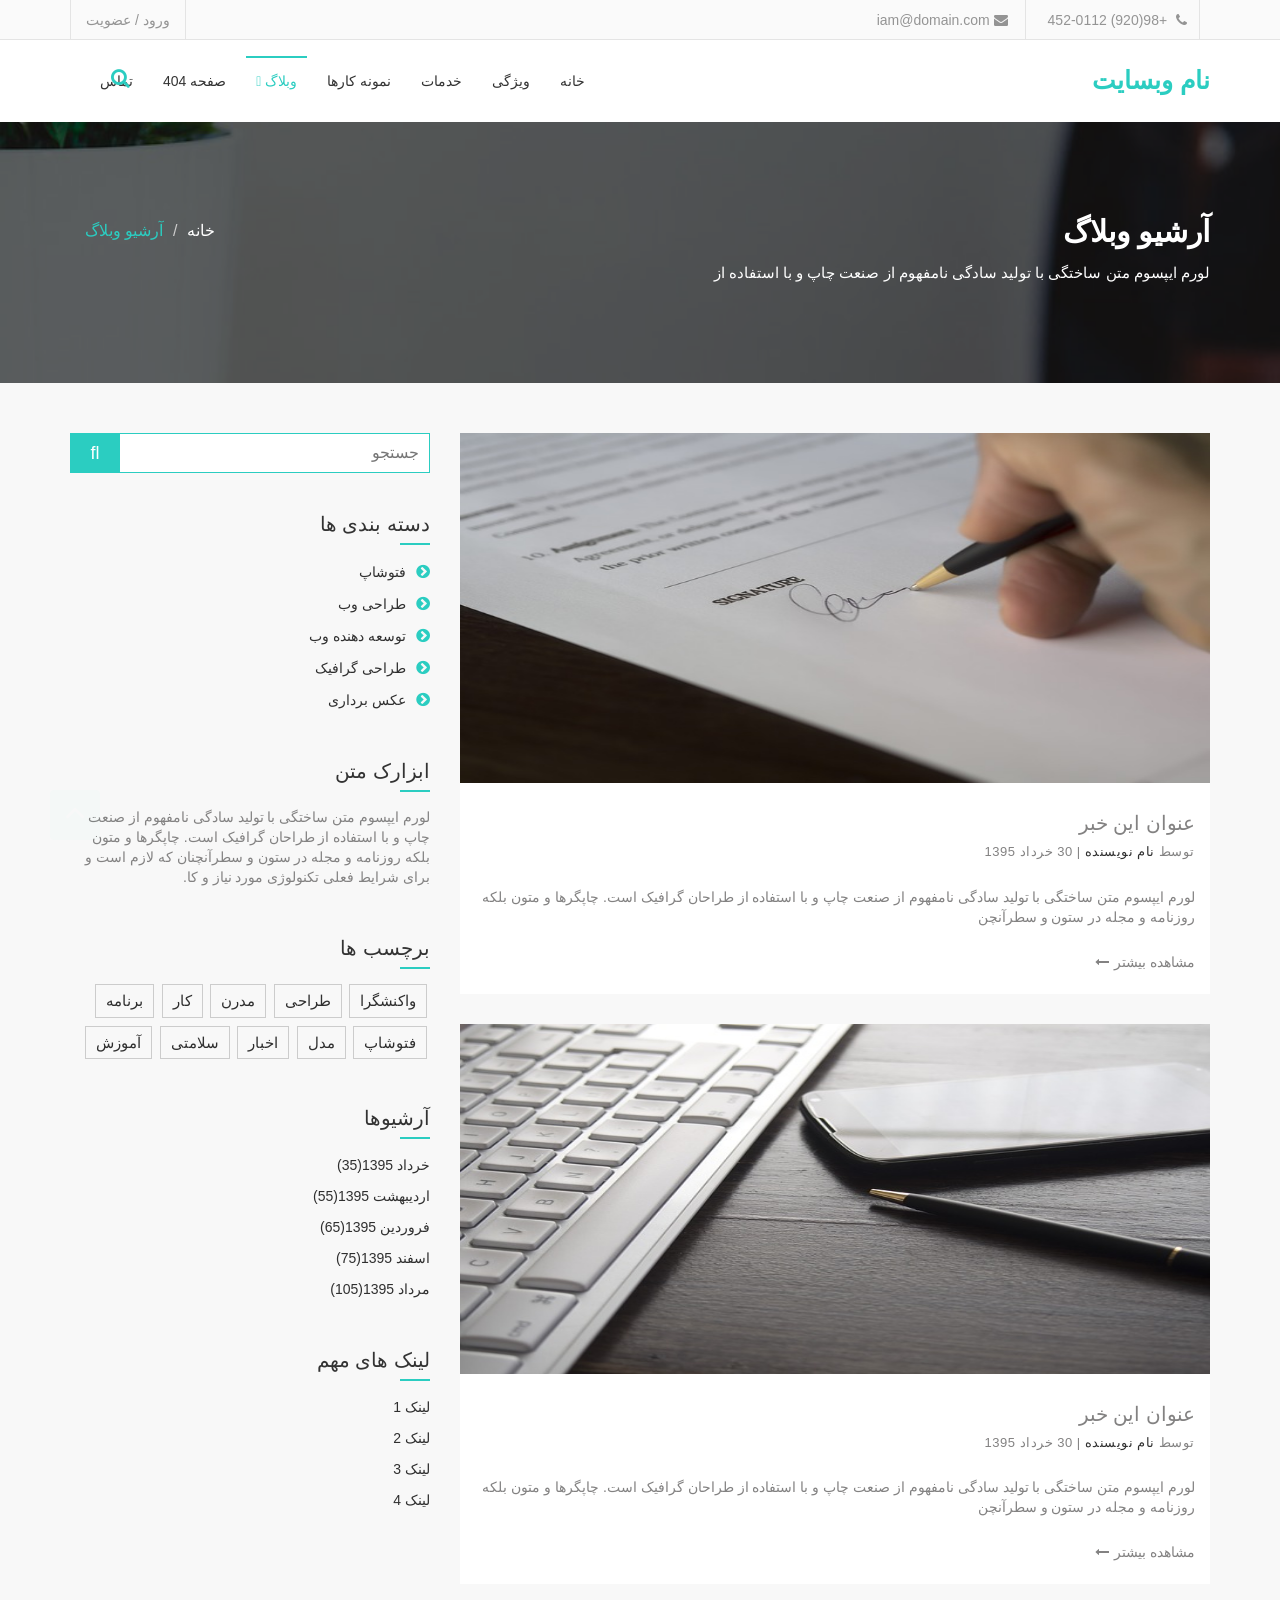
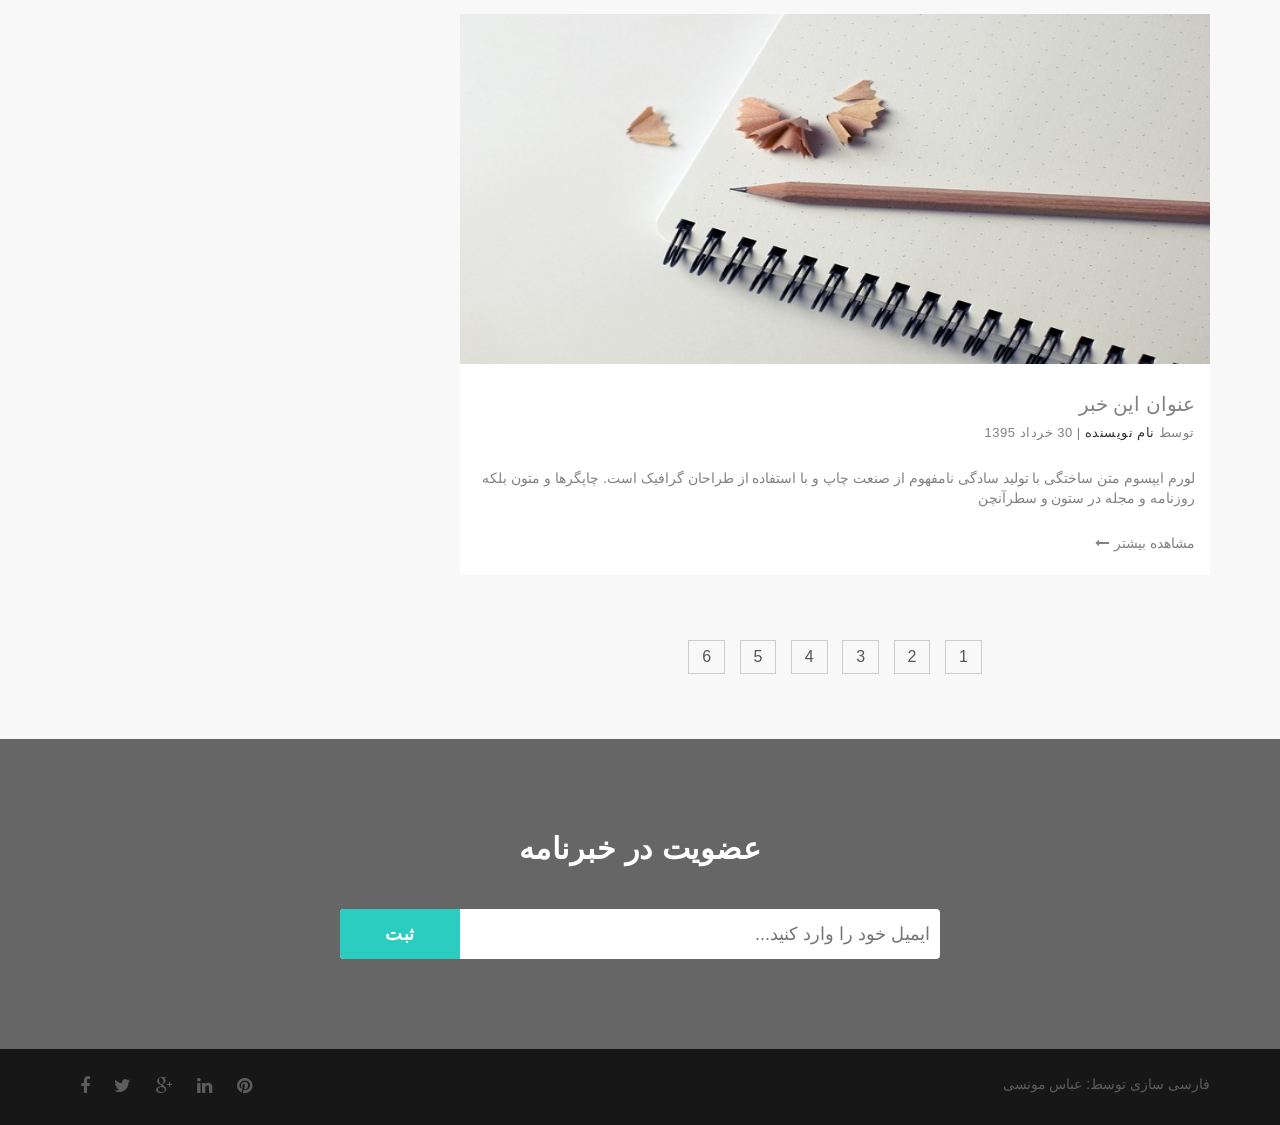
<file: blog-archive.html>
<!DOCTYPE html>
<html lang="fa_IR">
  <head>
    <meta charset="utf-8">
    <meta http-equiv="X-UA-Compatible" content="IE=edge">
    <meta name="viewport" content="width=device-width, initial-scale=1">
    <!-- The above 3 meta tags *must* come first in the head; any other head content must come *after* these tags -->
    <title>Intensely : آرشیو وبلاگ</title>
    <!-- Favicon -->
    <link rel="shortcut icon" type="image/icon" href="assets/images/favicon.ico"/>
    <!-- Font Awesome -->
    <link href="assets/css/font-awesome.css" rel="stylesheet">
    <!-- Bootstrap -->
    <link href="assets/css/bootstrap.css" rel="stylesheet">    
    <!-- Slick slider -->
    <link rel="stylesheet" type="text/css" href="assets/css/slick.css"/> 
    <!-- Fancybox slider -->
    <link rel="stylesheet" href="assets/css/jquery.fancybox.css" type="text/css" media="screen" /> 
    <!-- Animate css -->
    <link rel="stylesheet" type="text/css" href="assets/css/animate.css"/>  
    <!-- Bootstrap progressbar  -->
    <link rel="stylesheet" type="text/css" href="assets/css/bootstrap-progressbar-3.3.4.css"/> 
    <!-- Theme color -->
    <link id="switcher" href="assets/css/theme-color/default-theme.css" rel="stylesheet">

    <!-- Main Style -->
    <link href="style.css" rel="stylesheet">

    <!-- Fonts -->
    <link rel="stylesheet" type="text/css" href="font.css"/> 
	
    <!-- HTML5 shim and Respond.js for IE8 support of HTML5 elements and media queries -->
    <!-- WARNING: Respond.js doesn't work if you view the page via file:// -->
    <!--[if lt IE 9]>
      <script src="https://oss.maxcdn.com/html5shiv/3.7.2/html5shiv.min.js"></script>
      <script src="https://oss.maxcdn.com/respond/1.4.2/respond.min.js"></script>
    <![endif]-->
  </head>
  <body>

  <!-- BEGAIN PRELOADER -->
  <div id="preloader">
    <div id="status">&nbsp;</div>
  </div>
  <!-- END PRELOADER -->

  <!-- SCROLL TOP BUTTON -->
  <a class="scrollToTop" href="#"><i class="fa fa-angle-up"></i></a>
  <!-- END SCROLL TOP BUTTON -->

  <!-- Start header -->
  <header id="header">
    <!-- header top search -->
    <div class="header-top">
      <div class="container">
        <form action="">
          <div id="search">
          <input type="text" placeholder="کلمه مورد نظر را نوشته و اینتر را بزنید..." name="s" id="m_search" style="display: inline-block;">
          <button type="submit">
            <i class="fa fa-search"></i>
          </button>
        </div>
        </form>
      </div>
    </div>
    <!-- header bottom -->
    <div class="header-bottom">
      <div class="container">
        <div class="row">
          <div class="col-md-6 col-sm-6 col-xs-6">
            <div class="header-contact">
              <ul>
                <li>
                  <div class="phone">
                    <i class="fa fa-phone"></i>
                    +98(920) 452-0112
                  </div>
                </li>
                <li>
                  <div class="mail">
                    <i class="fa fa-envelope"></i>
                    iam@domain.com
                  </div>
                </li>
              </ul>
            </div>
          </div>
          <div class="col-md-6 col-sm-6 col-xs-6">
            <div class="header-login">
              <a class="login modal-form" data-target="#login-form" data-toggle="modal" href="#">ورود / عضویت</a>
            </div>
          </div>
        </div>
      </div>
    </div>
  </header>
  <!-- End header -->
  
  <!-- Start login modal window -->
  <div aria-hidden="false" role="dialog" tabindex="-1" id="login-form" class="modal leread-modal fade in">
    <div class="modal-dialog">
      <!-- Start login section -->
      <div id="login-content" class="modal-content">
        <div class="modal-header">
          <button aria-label="Close" data-dismiss="modal" class="close" type="button"><span aria-hidden="true">×</span></button>
          <h4 class="modal-title"><i class="fa fa-unlock-alt"></i>ورود</h4>
        </div>
        <div class="modal-body">
          <form>
            <div class="form-group">
              <input type="text" placeholder="نام کاربری" class="form-control">
            </div>
            <div class="form-group">
              <input type="password" placeholder="رمز عبور" class="form-control">
            </div>
             <div class="loginbox">
              <label><input type="checkbox"><span>بخاطر بسپار</span></label>
              <button class="btn signin-btn" type="button">وارد شو</button>
            </div>                    
          </form>
        </div>
        <div class="modal-footer footer-box">
          <a href="#">رمز عبور را فراموش کردید؟</a>
          <span>حساب ندارید؟ <a id="signup-btn" href="#">عضو شوید.</a></span>            
        </div>
      </div>
      <!-- Start signup section -->
      <div id="signup-content" class="modal-content">
        <div class="modal-header">
          <button aria-label="Close" data-dismiss="modal" class="close" type="button"><span aria-hidden="true">×</span></button>
          <h4 class="modal-title"><i class="fa fa-lock"></i>عضویت</h4>
        </div>
        <div class="modal-body">
          <form>
            <div class="form-group">
              <input placeholder="نام" class="form-control">
            </div>
            <div class="form-group">
              <input placeholder="نام کاربری" class="form-control">
            </div>
            <div class="form-group">
              <input placeholder="ایمیل" class="form-control">
            </div>
            <div class="form-group">
              <input type="password" placeholder="رمز عبور" class="form-control">
            </div>
            <div class="signupbox">
              <span>حساب دارید؟ <a id="login-btn" href="#">وارد شوید.</a></span>
            </div>
            <div class="loginbox">
              <label><input type="checkbox"><span>بخاطر بسپار</span><i class="fa"></i></label>
              <button class="btn signin-btn" type="button">عضویت</button>
            </div>
          </form>
        </div>
      </div>
    </div>
  </div>
  <!-- End login modal window -->

  <!-- BEGIN MENU -->
  <section id="menu-area">      
    <nav class="navbar navbar-default" role="navigation">  
      <div class="container">
        <div class="navbar-header">
          <!-- FOR MOBILE VIEW COLLAPSED BUTTON -->
          <button type="button" class="navbar-toggle collapsed" data-toggle="collapse" data-target="#navbar" aria-expanded="false" aria-controls="navbar">
            <span class="sr-only">تغییر وضعیت</span>
            <span class="icon-bar"></span>
            <span class="icon-bar"></span>
            <span class="icon-bar"></span>
          </button>
          <!-- LOGO -->              
          <!-- TEXT BASED LOGO -->
          <a class="navbar-brand" href="index.html">نام وبسایت</a>              
          <!-- IMG BASED LOGO  -->
           <!-- <a class="navbar-brand" href="index.html"><img src="assets/images/logo.png" alt="logo"></a> -->
        </div>
        <div id="navbar" class="navbar-collapse collapse">
          <ul id="top-menu" class="nav navbar-nav navbar-right main-nav">
            <li><a href="index.html">خانه</a></li>
            <li><a href="feature.html">ویژگی</a></li>
            <li><a href="service.html">خدمات</a></li>
            <li><a href="portfolio.html">نمونه کارها</a></li>
            <li class="dropdown active">
              <a href="#" class="dropdown-toggle" data-toggle="dropdown">وبلاگ <span class="fa fa-angle-down"></span></a>
              <ul class="dropdown-menu" role="menu">
                <li><a href="blog-archive.html">آرشیو وبلاگ</a></li>                
                <li><a href="blog-single-with-left-sidebar.html">بلاگ تکی با سایدبار چپ</a></li>
                <li><a href="blog-single-with-right-sidebar.html">بلاگ تکی با سایدبار راست</a></li>
                <li><a href="blog-single-with-out-sidebar.html">بلگ تکی بدون سایدبار</a></li>           
              </ul>
            </li>
            <li><a href="404.html">صفحه 404</a></li>               
            <li><a href="contact.html">تماس</a></li>
          </ul>                     
        </div><!--/.nav-collapse -->
        <a href="#" id="search-icon">
          <i class="fa fa-search">            
          </i>
        </a>
      </div>     
    </nav>
  </section>
  <!-- END MENU --> 
  
  <!-- Start single page header -->
  <section id="single-page-header">
    <div class="overlay">
      <div class="container">
        <div class="row">
          <div class="col-md-6 col-sm-6 col-xs-12">
            <div class="single-page-header-left">
              <h2>آرشیو وبلاگ</h2>
              <p>لورم ایپسوم متن ساختگی با تولید سادگی نامفهوم از صنعت چاپ و با استفاده از</p>
            </div>
          </div>
          <div class="col-md-6 col-sm-6 col-xs-12">
            <div class="single-page-header-right">
              <ol class="breadcrumb">
                <li><a href="#">خانه</a></li>
                <li class="active">آرشیو وبلاگ</li>
              </ol>
            </div>
          </div>
        </div>
      </div>
    </div>
  </section>
  <!-- End single page header -->
  
  <!-- Start blog archive -->
  <section id="blog-archive">
    <div class="container">
      <div class="row">
        <div class="col-md-12">
          <div class="blog-archive-area">
            <div class="row">
              <div class="col-md-8">
                <div class="blog-archive-left">
                  <!-- Start blog news single -->
                  <article class="blog-news-single">
                    <div class="blog-news-img">
                      <a href="blog-single-with-right-sidebar.html"><img src="assets/images/blog-img-1.jpg" alt="image"></a>
                    </div>
                    <div class="blog-news-title">
                      <h2><a href="blog-single-with-right-sidebar.html">عنوان این خبر</a></h2>
                    <p>توسط <a class="blog-author" href="#">نام نویسنده</a> <span class="blog-date">| 30 خرداد 1395</span></p>
                    </div>
                    <div class="blog-news-details">
                    <p>لورم ایپسوم متن ساختگی با تولید سادگی نامفهوم از صنعت چاپ و با استفاده از طراحان گرافیک است. چاپگرها و متون بلکه روزنامه و مجله در ستون و سطرآنچن</p>
                    <a class="blog-more-btn" href="blog-single-with-right-sidebar.html">مشاهده بیشتر<i class="fa fa-long-arrow-left"></i></a>
                    </div>
                  </article>
                  <!-- Start blog news single -->
                  <article class="blog-news-single">
                    <div class="blog-news-img">
                      <a href="blog-single-with-right-sidebar.html"><img src="assets/images/blog-img-2.jpg" alt="image"></a>
                    </div>
                    <div class="blog-news-title">
                      <h2><a href="blog-single-with-right-sidebar.html">عنوان این خبر</a></h2>
                    <p>توسط <a class="blog-author" href="#">نام نویسنده</a> <span class="blog-date">| 30 خرداد 1395</span></p>
                    </div>
                    <div class="blog-news-details">
                    <p>لورم ایپسوم متن ساختگی با تولید سادگی نامفهوم از صنعت چاپ و با استفاده از طراحان گرافیک است. چاپگرها و متون بلکه روزنامه و مجله در ستون و سطرآنچن</p>
                    <a class="blog-more-btn" href="blog-single-with-right-sidebar.html">مشاهده بیشتر<i class="fa fa-long-arrow-left"></i></a>
                    </div>
                  </article>
                  <!-- Start blog news single -->
                  <article class="blog-news-single">
                    <div class="blog-news-img">
                      <a href="blog-single-with-right-sidebar.html"><img src="assets/images/blog-img-3.jpg" alt="image"></a>
                    </div>
                    <div class="blog-news-title">
                      <h2><a href="blog-single-with-right-sidebar.html">عنوان این خبر</a></h2>
                    <p>توسط <a class="blog-author" href="#">نام نویسنده</a> <span class="blog-date">| 30 خرداد 1395</span></p>
                    </div>
                    <div class="blog-news-details">
                    <p>لورم ایپسوم متن ساختگی با تولید سادگی نامفهوم از صنعت چاپ و با استفاده از طراحان گرافیک است. چاپگرها و متون بلکه روزنامه و مجله در ستون و سطرآنچن</p>
                    <a class="blog-more-btn" href="blog-single-with-right-sidebar.html">مشاهده بیشتر<i class="fa fa-long-arrow-left"></i></a>
                    </div>
                  </article>
                  <!-- Start blog pagination -->
                  <div class="blog-pagination">
                    <ul class="pagination-nav">
                      <li><a href="#">1</a></li>
                      <li><a href="#">2</a></li>
                      <li><a href="#">3</a></li>
                      <li><a href="#">4</a></li>
                      <li><a href="#">5</a></li>
                      <li><a href="#">6</a></li>
                    </ul>
                  </div>
                </div>
              </div>
              <div class="col-md-4">
                <aside class="blog-side-bar">
                  <!-- Start sidebar widget -->
                  <div class="sidebar-widget">
                    <!-- Start blog search -->
                    <form>                    
                      <div class="search-group">                        
                        <button type="button" class="blog-search-btn"><span class="fa fa-search"></span></button>
                        <input type="search" placeholder="جستجو">
                      </div>                    
                    </form>
                    <!-- End blog search -->                                
                  </div>
                  <!-- Start sidebar widget -->
                  <div class="sidebar-widget">
                    <h4 class="widget-title">دسته بندی ها</h4>
                    <ul class="widget-catg">                      
                      <li><a href="#">فتوشاپ</a></li>
                      <li><a href="#">طراحی وب</a></li>
                      <li><a href="#">توسعه دهنده وب</a></li>
                      <li><a href="#">طراحی گرافیک</a></li>
                      <li><a href="#">عکس برداری</a></li>
                    </ul>
                  </div>
                  <!-- Start sidebar widget -->
                  <div class="sidebar-widget">
                    <h4 class="widget-title">ابزارک متن</h4>
                    <p>لورم ایپسوم متن ساختگی با تولید سادگی نامفهوم از صنعت چاپ و با استفاده از طراحان گرافیک است. چاپگرها و متون بلکه روزنامه و مجله در ستون و سطرآنچنان که لازم است و برای شرایط فعلی تکنولوژی مورد نیاز و کا.</p>
                  </div>
                  <!-- Start sidebar widget -->
                  <div class="sidebar-widget">
                    <h4 class="widget-title">برچسب ها</h4>
                    <div class="tag-cloud">
                      <a href="#">واکنشگرا</a>
                      <a href="#">طراحی</a>
                      <a href="#">مدرن</a>
                      <a href="#">کار</a>
                      <a href="#">برنامه</a>
                      <a href="#">فتوشاپ</a>
                      <a href="#">مدل</a>                      
                      <a href="#">اخبار</a>
                      <a href="#">سلامتی</a>
                      <a href="#">آموزش</a>
                    </div>
                  </div>
                  <!-- Start sidebar widget -->
                  <div class="sidebar-widget">
                    <h4 class="widget-title">آرشیوها</h4>
                    <ul class="widget-archive">
                      <li><a href="#">خرداد 1395<span>(35)</span></a></li>
                      <li><a href="#">اردیبهشت 1395<span>(55)</span></a></li>
                      <li><a href="#">فروردین 1395<span>(65)</span></a></li>
                      <li><a href="#">اسفند 1395<span>(75)</span></a></li>
                      <li><a href="#">مرداد 1395<span>(105)</span></a></li>
                    </ul>
                  </div>
                  <!-- Start sidebar widget -->
                  <div class="sidebar-widget">
                    <h4 class="widget-title">لینک های مهم</h4>
                    <ul>
                      <li><a href="#">لینک 1</a></li>
                      <li><a href="#">لینک 2</a></li>
                      <li><a href="#">لینک 3</a></li>
                      <li><a href="#">لینک 4</a></li>
                    </ul>
                  </div>
                </aside>
              </div>
            </div>
          </div>
        </div>
      </div>
    </div>  
  </section>
  <!-- End blog archive -->

  <!-- Start subscribe us -->
  <section id="subscribe">
    <div class="subscribe-overlay">
      <div class="container">
        <div class="row">
          <div class="col-md-12">
            <div class="subscribe-area">
              <h2 class="wow fadeInUp">عضویت در خبرنامه</h2>
              <form action="" class="subscrib-form wow fadeInUp" data-wow-duration="0.5s" data-wow-delay="0.5s">
                <input type="text" placeholder="ایمیل خود را وارد کنید...">
                <button class="subscribe-btn" type="submit">ثبت</button>
              </form>
            </div>
          </div>
        </div>
      </div>
    </div>
  </section>
  <!-- End subscribe us -->

  <!-- Start footer -->
  <footer id="footer">
    <div class="container">
      <div class="row">
        <div class="col-md-6 col-sm-6">
          <div class="footer-left">
            <p>فارسی سازی توسط: <a href="http://hidata.org/">عباس مونسی</a></p>
          </div>
        </div>
        <div class="col-md-6 col-sm-6">
          <div class="footer-right">
            <a href="index.html"><i class="fa fa-facebook"></i></a>
            <a href="#"><i class="fa fa-twitter"></i></a>
            <a href="#"><i class="fa fa-google-plus"></i></a>
            <a href="#"><i class="fa fa-linkedin"></i></a>
            <a href="#"><i class="fa fa-pinterest"></i></a>
          </div>
        </div>
      </div>
    </div>
  </footer>
  <!-- End footer -->

  <!-- jQuery library -->
  <script src="https://ajax.googleapis.com/ajax/libs/jquery/1.11.3/jquery.min.js"></script>    
  <!-- Include all compiled plugins (below), or include individual files as needed -->
  <!-- Bootstrap -->
  <script src="assets/js/bootstrap.js"></script>
  <!-- Slick Slider -->
  <script type="text/javascript" src="assets/js/slick.js"></script>    
  <!-- mixit slider -->
  <script type="text/javascript" src="assets/js/jquery.mixitup.js"></script>
  <!-- Add fancyBox -->        
  <script type="text/javascript" src="assets/js/jquery.fancybox.pack.js"></script>
 <!-- counter -->
  <script src="assets/js/waypoints.js"></script>
  <script src="assets/js/jquery.counterup.js"></script>
  <!-- Wow animation -->
  <script type="text/javascript" src="assets/js/wow.js"></script> 
  <!-- progress bar   -->
  <script type="text/javascript" src="assets/js/bootstrap-progressbar.js"></script>  
    
   
  <!-- Custom js -->
  <script type="text/javascript" src="assets/js/custom.js"></script>
    
  </body>
  <link rel="canonical" href="http://www.20script.ir" />
</html>
</file>
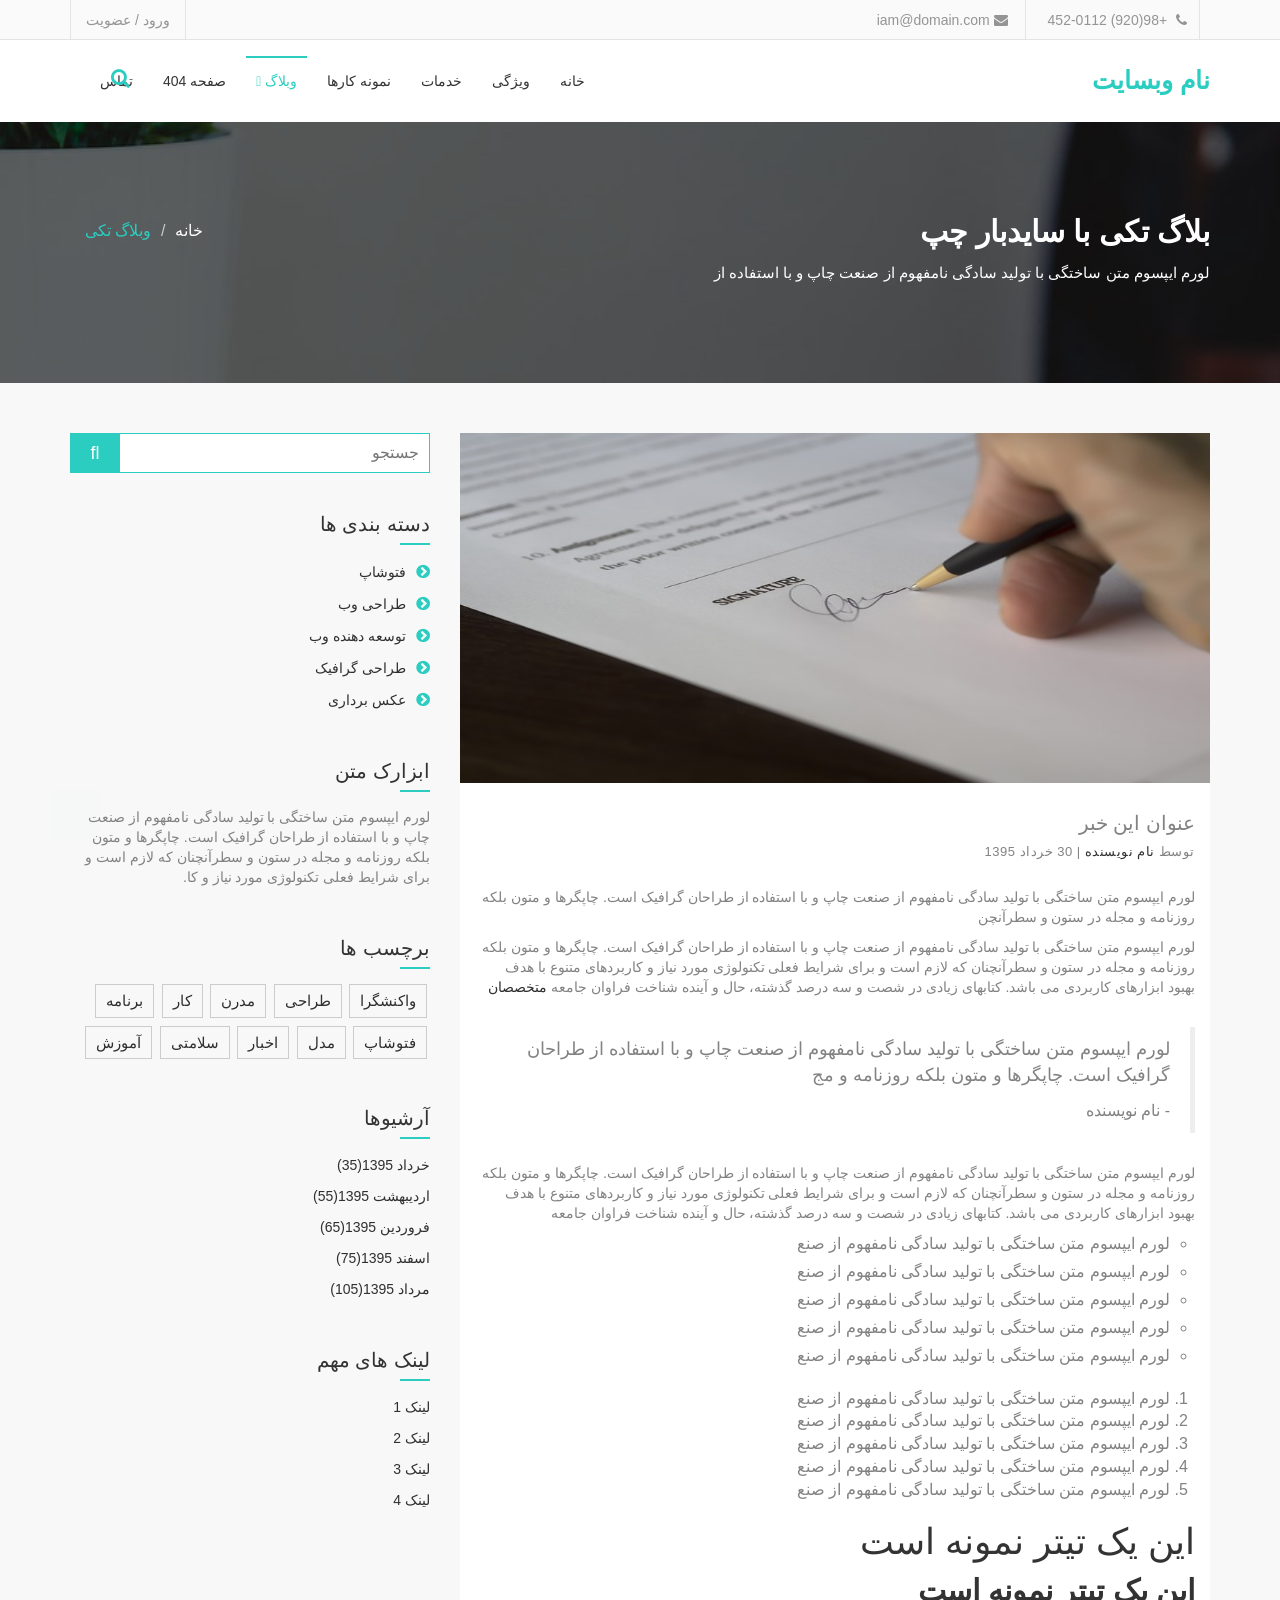
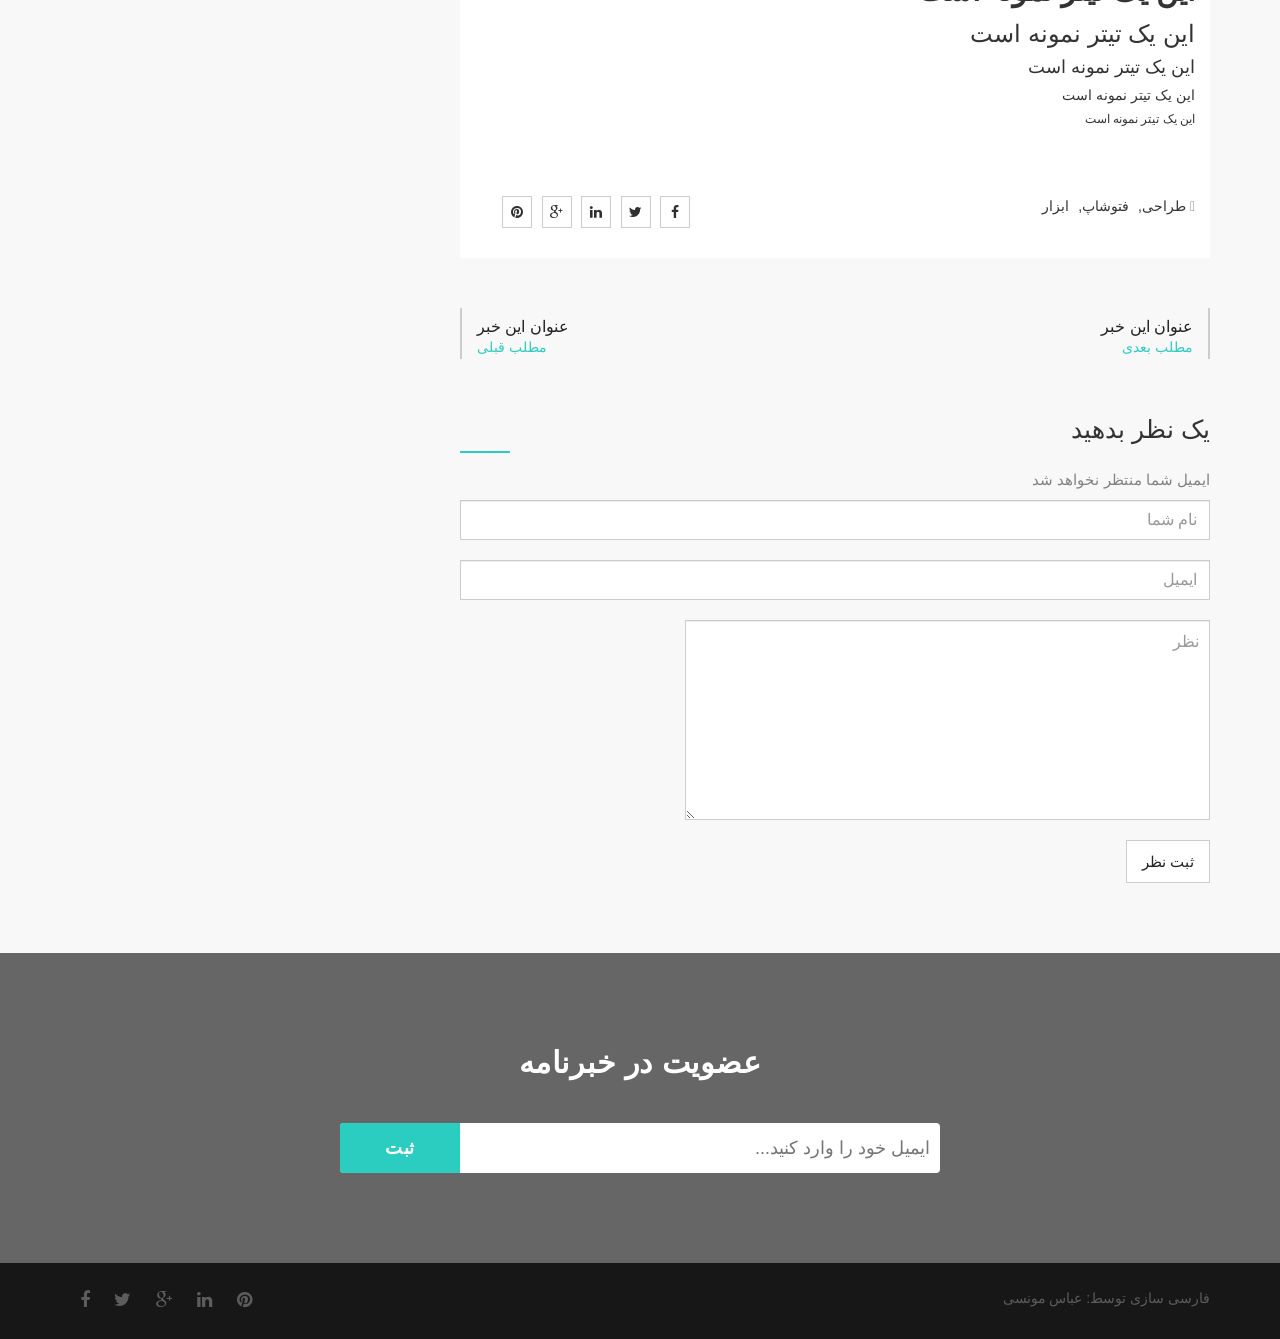
<file: blog-single-with-left-sidebar.html>
<!DOCTYPE html>
<html lang="fa_IR">
  <head>
    <meta charset="utf-8">
    <meta http-equiv="X-UA-Compatible" content="IE=edge">
    <meta name="viewport" content="width=device-width, initial-scale=1">
    <!-- The above 3 meta tags *must* come first in the head; any other head content must come *after* these tags -->
    <title>Intensely : وبلاگ تکی</title>
    <!-- Favicon -->
    <link rel="shortcut icon" type="image/icon" href="assets/images/favicon.ico"/>
    <!-- Font Awesome -->
    <link href="assets/css/font-awesome.css" rel="stylesheet">
    <!-- Bootstrap -->
    <link href="assets/css/bootstrap.css" rel="stylesheet">    
    <!-- Slick slider -->
    <link rel="stylesheet" type="text/css" href="assets/css/slick.css"/> 
    <!-- Fancybox slider -->
    <link rel="stylesheet" href="assets/css/jquery.fancybox.css" type="text/css" media="screen" /> 
    <!-- Animate css -->
    <link rel="stylesheet" type="text/css" href="assets/css/animate.css"/>  
    <!-- Bootstrap progressbar  -->
    <link rel="stylesheet" type="text/css" href="assets/css/bootstrap-progressbar-3.3.4.css"/> 
     <!-- Theme color -->
    <link id="switcher" href="assets/css/theme-color/default-theme.css" rel="stylesheet">

    <!-- Main Style -->
    <link href="style.css" rel="stylesheet">

    <!-- Fonts -->
    <link rel="stylesheet" type="text/css" href="font.css"/> 
	
    <!-- HTML5 shim and Respond.js for IE8 support of HTML5 elements and media queries -->
    <!-- WARNING: Respond.js doesn't work if you view the page via file:// -->
    <!--[if lt IE 9]>
      <script src="https://oss.maxcdn.com/html5shiv/3.7.2/html5shiv.min.js"></script>
      <script src="https://oss.maxcdn.com/respond/1.4.2/respond.min.js"></script>
    <![endif]-->
  </head>
  <link rel="canonical" href="http://www.1001download.com" />
  <body>

  <!-- BEGAIN PRELOADER -->
  <div id="preloader">
    <div id="status">&nbsp;</div>
  </div>
  <!-- END PRELOADER -->

  <!-- SCROLL TOP BUTTON -->
  <a class="scrollToTop" href="#"><i class="fa fa-angle-up"></i></a>
  <!-- END SCROLL TOP BUTTON -->

  <!-- Start header -->
  <header id="header">
    <!-- header top search -->
    <div class="header-top">
      <div class="container">
        <form action="">
          <div id="search">
          <input type="text" placeholder="کلمه مورد نظر را نوشته و اینتر را بزنید..." name="s" id="m_search" style="display: inline-block;">
          <button type="submit">
            <i class="fa fa-search"></i>
          </button>
        </div>
        </form>
      </div>
    </div>
    <!-- header bottom -->
    <div class="header-bottom">
      <div class="container">
        <div class="row">
          <div class="col-md-6 col-sm-6 col-xs-6">
            <div class="header-contact">
              <ul>
                <li>
                  <div class="phone">
                    <i class="fa fa-phone"></i>
                    +98(920) 452-0112
                  </div>
                </li>
                <li>
                  <div class="mail">
                    <i class="fa fa-envelope"></i>
                    iam@domain.com
                  </div>
                </li>
              </ul>
            </div>
          </div>
          <div class="col-md-6 col-sm-6 col-xs-6">
            <div class="header-login">
              <a class="login modal-form" data-target="#login-form" data-toggle="modal" href="#">ورود / عضویت</a>
            </div>
          </div>
        </div>
      </div>
    </div>
  </header>
  <!-- End header -->
  
  <!-- Start login modal window -->
  <div aria-hidden="false" role="dialog" tabindex="-1" id="login-form" class="modal leread-modal fade in">
    <div class="modal-dialog">
      <!-- Start login section -->
      <div id="login-content" class="modal-content">
        <div class="modal-header">
          <button aria-label="Close" data-dismiss="modal" class="close" type="button"><span aria-hidden="true">×</span></button>
          <h4 class="modal-title"><i class="fa fa-unlock-alt"></i>ورود</h4>
        </div>
        <div class="modal-body">
          <form>
            <div class="form-group">
              <input type="text" placeholder="نام کاربری" class="form-control">
            </div>
            <div class="form-group">
              <input type="password" placeholder="رمز عبور" class="form-control">
            </div>
             <div class="loginbox">
              <label><input type="checkbox"><span>بخاطر بسپار</span></label>
              <button class="btn signin-btn" type="button">وارد شو</button>
            </div>                    
          </form>
        </div>
        <div class="modal-footer footer-box">
          <a href="#">رمز عبور را فراموش کردید؟</a>
          <span>حساب ندارید؟ <a id="signup-btn" href="#">عضو شوید.</a></span>            
        </div>
      </div>
      <!-- Start signup section -->
      <div id="signup-content" class="modal-content">
        <div class="modal-header">
          <button aria-label="Close" data-dismiss="modal" class="close" type="button"><span aria-hidden="true">×</span></button>
          <h4 class="modal-title"><i class="fa fa-lock"></i>عضویت</h4>
        </div>
        <div class="modal-body">
          <form>
            <div class="form-group">
              <input placeholder="نام" class="form-control">
            </div>
            <div class="form-group">
              <input placeholder="نام کاربری" class="form-control">
            </div>
            <div class="form-group">
              <input placeholder="ایمیل" class="form-control">
            </div>
            <div class="form-group">
              <input type="password" placeholder="رمز عبور" class="form-control">
            </div>
            <div class="signupbox">
              <span>حساب دارید؟ <a id="login-btn" href="#">وارد شوید.</a></span>
            </div>
            <div class="loginbox">
              <label><input type="checkbox"><span>بخاطر بسپار</span><i class="fa"></i></label>
              <button class="btn signin-btn" type="button">عضویت</button>
            </div>
          </form>
        </div>
      </div>
    </div>
  </div>
  <!-- End login modal window -->

  <!-- BEGIN MENU -->
  <section id="menu-area">      
    <nav class="navbar navbar-default" role="navigation">  
      <div class="container">
        <div class="navbar-header">
          <!-- FOR MOBILE VIEW COLLAPSED BUTTON -->
          <button type="button" class="navbar-toggle collapsed" data-toggle="collapse" data-target="#navbar" aria-expanded="false" aria-controls="navbar">
            <span class="sr-only">تغییر وضعیت</span>
            <span class="icon-bar"></span>
            <span class="icon-bar"></span>
            <span class="icon-bar"></span>
          </button>
          <!-- LOGO -->              
          <!-- TEXT BASED LOGO -->
          <a class="navbar-brand" href="index.html">نام وبسایت</a>              
          <!-- IMG BASED LOGO  -->
           <!-- <a class="navbar-brand" href="index.html"><img src="assets/images/logo.png" alt="logo"></a> -->
        </div>
        <div id="navbar" class="navbar-collapse collapse">
          <ul id="top-menu" class="nav navbar-nav navbar-right main-nav">
            <li><a href="index.html">خانه</a></li>
            <li><a href="feature.html">ویژگی</a></li>
            <li><a href="service.html">خدمات</a></li>
            <li><a href="portfolio.html">نمونه کارها</a></li>
            <li class="dropdown active">
              <a href="#" class="dropdown-toggle" data-toggle="dropdown">وبلاگ <span class="fa fa-angle-down"></span></a>
              <ul class="dropdown-menu" role="menu">
                <li><a href="blog-archive.html">آرشیو وبلاگ</a></li>                
                <li><a href="blog-single-with-left-sidebar.html">بلاگ تکی با سایدبار چپ</a></li>
                <li><a href="blog-single-with-right-sidebar.html">بلاگ تکی با سایدبار راست</a></li>
                <li><a href="blog-single-with-out-sidebar.html">بلگ تکی بدون سایدبار</a></li>           
              </ul>
            </li>
            <li><a href="404.html">صفحه 404</a></li>               
            <li><a href="contact.html">تماس</a></li>
          </ul>                     
        </div><!--/.nav-collapse -->
        <a href="#" id="search-icon">
          <i class="fa fa-search">            
          </i>
        </a>
      </div>     
    </nav>
  </section>
  <!-- END MENU --> 
  
  <!-- Start single page header -->
  <section id="single-page-header">
    <div class="overlay">
      <div class="container">
        <div class="row">
          <div class="col-md-6 col-sm-6 col-xs-12">
            <div class="single-page-header-left">
              <h2>بلاگ تکی با سایدبار چپ</h2>
              <p>لورم ایپسوم متن ساختگی با تولید سادگی نامفهوم از صنعت چاپ و با استفاده از</p>
            </div>
          </div>
          <div class="col-md-6 col-sm-6 col-xs-12">
            <div class="single-page-header-right">
              <ol class="breadcrumb">
                <li><a href="#">خانه</a></li>
                <li class="active">وبلاگ تکی</li>
              </ol>
            </div>
          </div>
        </div>
      </div>
    </div>
  </section>
  <!-- End single page header -->
  
  <!-- Start blog archive -->
  <section id="blog-archive">
    <div class="container">
      <div class="row">
        <div class="col-md-12">
          <div class="blog-archive-area">
            <div class="row">
              <div class="col-md-8">
                <div class="blog-archive-left">
                  <!-- Start blog news single -->
                  <article class="blog-news-single">
                    <div class="blog-news-img">
                      <img src="assets/images/blog-img-1.jpg" alt="image">
                    </div>
                    <div class="blog-news-title">
                      <h2><a href="blog-single-with-left-sidebar.html">عنوان این خبر</a></h2>
                    <p>توسط <a class="blog-author" href="#">نام نویسنده</a> <span class="blog-date">| 30 خرداد 1395</span></p>
                    </div>
                    <div class="blog-news-details blog-single-details">
                    <p>لورم ایپسوم متن ساختگی با تولید سادگی نامفهوم از صنعت چاپ و با استفاده از طراحان گرافیک است. چاپگرها و متون بلکه روزنامه و مجله در ستون و سطرآنچن</p>

                      <p>لورم ایپسوم متن ساختگی با تولید سادگی نامفهوم از صنعت چاپ و با استفاده از طراحان گرافیک است. چاپگرها و متون بلکه روزنامه و مجله در ستون و سطرآنچنان که لازم است و برای شرایط فعلی تکنولوژی مورد نیاز و کاربردهای متنوع با هدف بهبود ابزارهای کاربردی می باشد. کتابهای زیادی در شصت و سه درصد گذشته، حال و آینده شناخت فراوان جامعه <a href="#">متخصصان</a></p>
                      <blockquote>
                        <p>لورم ایپسوم متن ساختگی با تولید سادگی نامفهوم از صنعت چاپ و با استفاده از طراحان گرافیک است. چاپگرها و متون بلکه روزنامه و مج</p>
                        <span> - نام نویسنده</span>
                      </blockquote>
                      <p>لورم ایپسوم متن ساختگی با تولید سادگی نامفهوم از صنعت چاپ و با استفاده از طراحان گرافیک است. چاپگرها و متون بلکه روزنامه و مجله در ستون و سطرآنچنان که لازم است و برای شرایط فعلی تکنولوژی مورد نیاز و کاربردهای متنوع با هدف بهبود ابزارهای کاربردی می باشد. کتابهای زیادی در شصت و سه درصد گذشته، حال و آینده شناخت فراوان جامعه</p>
                      <ul>
                        <li>لورم ایپسوم متن ساختگی با تولید سادگی نامفهوم از صنع</li>
                        <li>لورم ایپسوم متن ساختگی با تولید سادگی نامفهوم از صنع</li>
                        <li>لورم ایپسوم متن ساختگی با تولید سادگی نامفهوم از صنع</li>
                        <li>لورم ایپسوم متن ساختگی با تولید سادگی نامفهوم از صنع</li>
                        <li>لورم ایپسوم متن ساختگی با تولید سادگی نامفهوم از صنع</li>
                      </ul>
                      <ol>
                        <li>لورم ایپسوم متن ساختگی با تولید سادگی نامفهوم از صنع</li>
                        <li>لورم ایپسوم متن ساختگی با تولید سادگی نامفهوم از صنع</li>
                        <li>لورم ایپسوم متن ساختگی با تولید سادگی نامفهوم از صنع</li>
                        <li>لورم ایپسوم متن ساختگی با تولید سادگی نامفهوم از صنع</li>
                        <li>لورم ایپسوم متن ساختگی با تولید سادگی نامفهوم از صنع</li>
                      </ol>
                      <h1>این یک تیتر نمونه است</h1>
                      <h2>این یک تیتر نمونه است</h2>
                      <h3>این یک تیتر نمونه است</h3>
                      <h4>این یک تیتر نمونه است</h4>
                      <h5>این یک تیتر نمونه است</h5>
                      <h6>این یک تیتر نمونه است</h6>
                      <div class="blog-single-bottom">
                        <div class="row">
                          <div class="col-md-8">
                            <div class="blog-single-tag">
                              <span class="fa fa-tags"></span>
                              <a href="#">طراحی,</a>
                              <a href="#">فتوشاپ,</a>
                              <a href="#">ابزار</a>
                            </div>
                          </div>
                          <div class="col-md-4">
                            <div class="blog-single-social">
                              <a href="#"><i class="fa fa-facebook"></i></a>
                              <a href="#"><i class="fa fa-twitter"></i></a>
                              <a href="#"><i class="fa fa-linkedin"></i></a>
                              <a href="#"><i class="fa fa-google-plus"></i></a>
                              <a href="#"><i class="fa fa-pinterest"></i></a>
                            </div>
                          </div>
                        </div>
                      </div>
                    </div>
                  </article>
                  <!-- Start blog navigation -->
                  <div class="blog-navigation-area">
                    <div class="blog-navigation-prev">
                      <a href="#">
                        <h5>عنوان این خبر</h5>
                        <span>مطلب قبلی</span>
                      </a>
                    </div>
                    <div class="blog-navigation-next">
                      <a href="#">
                        <h5>عنوان این خبر</h5>
                        <span>مطلب بعدی</span>
                      </a>
                    </div>
                  </div>
                  <!-- Start Comment box -->
                  <div class="comments-box-area">
                    <h2>یک نظر بدهید</h2>
                    <p>ایمیل شما منتظر نخواهد شد</p>
                    <form action="" class="comments-form">
                       <div class="form-group">                        
                        <input type="text" class="form-control" placeholder="نام شما">
                      </div>
                      <div class="form-group">                        
                        <input type="email" class="form-control" placeholder="ایمیل">
                      </div>
                       <div class="form-group">                        
                        <textarea placeholder="نظر" rows="3" class="form-control"></textarea>
                      </div>
                      <button class="comment-btn">ثبت نظر</button>
                    </form>
                  </div>
                </div>
              </div>
              <div class="col-md-4">
                <aside class="blog-side-bar">
                  <!-- Start sidebar widget -->
                  <div class="sidebar-widget">
                  <!-- Start sidebar widget -->
                  <div class="sidebar-widget">
                    <!-- Start blog search -->
                    <form>                    
                      <div class="search-group">                        
                        <button type="button" class="blog-search-btn"><span class="fa fa-search"></span></button>
                        <input type="search" placeholder="جستجو">
                      </div>                    
                    </form>
                    <!-- End blog search -->                                
                  </div>
                  <!-- Start sidebar widget -->
                  <div class="sidebar-widget">
                    <h4 class="widget-title">دسته بندی ها</h4>
                    <ul class="widget-catg">                      
                      <li><a href="#">فتوشاپ</a></li>
                      <li><a href="#">طراحی وب</a></li>
                      <li><a href="#">توسعه دهنده وب</a></li>
                      <li><a href="#">طراحی گرافیک</a></li>
                      <li><a href="#">عکس برداری</a></li>
                    </ul>
                  </div>
                  <!-- Start sidebar widget -->
                  <div class="sidebar-widget">
                    <h4 class="widget-title">ابزارک متن</h4>
                    <p>لورم ایپسوم متن ساختگی با تولید سادگی نامفهوم از صنعت چاپ و با استفاده از طراحان گرافیک است. چاپگرها و متون بلکه روزنامه و مجله در ستون و سطرآنچنان که لازم است و برای شرایط فعلی تکنولوژی مورد نیاز و کا.</p>
                  </div>
                  <!-- Start sidebar widget -->
                  <div class="sidebar-widget">
                    <h4 class="widget-title">برچسب ها</h4>
                    <div class="tag-cloud">
                      <a href="#">واکنشگرا</a>
                      <a href="#">طراحی</a>
                      <a href="#">مدرن</a>
                      <a href="#">کار</a>
                      <a href="#">برنامه</a>
                      <a href="#">فتوشاپ</a>
                      <a href="#">مدل</a>                      
                      <a href="#">اخبار</a>
                      <a href="#">سلامتی</a>
                      <a href="#">آموزش</a>
                    </div>
                  </div>
                  <!-- Start sidebar widget -->
                  <div class="sidebar-widget">
                    <h4 class="widget-title">آرشیوها</h4>
                    <ul class="widget-archive">
                      <li><a href="#">خرداد 1395<span>(35)</span></a></li>
                      <li><a href="#">اردیبهشت 1395<span>(55)</span></a></li>
                      <li><a href="#">فروردین 1395<span>(65)</span></a></li>
                      <li><a href="#">اسفند 1395<span>(75)</span></a></li>
                      <li><a href="#">مرداد 1395<span>(105)</span></a></li>
                    </ul>
                  </div>
                  <!-- Start sidebar widget -->
                  <div class="sidebar-widget">
                    <h4 class="widget-title">لینک های مهم</h4>
                    <ul>
                      <li><a href="#">لینک 1</a></li>
                      <li><a href="#">لینک 2</a></li>
                      <li><a href="#">لینک 3</a></li>
                      <li><a href="#">لینک 4</a></li>
                    </ul>
                  </div>
                </aside>
              </div>
            </div>
          </div>
        </div>
      </div>
    </div>  
  </section>
  <!-- End blog archive -->

  <!-- Start subscribe us -->
  <section id="subscribe">
    <div class="subscribe-overlay">
      <div class="container">
        <div class="row">
          <div class="col-md-12">
            <div class="subscribe-area">
              <h2 class="wow fadeInUp">عضویت در خبرنامه</h2>
              <form action="" class="subscrib-form wow fadeInUp" data-wow-duration="0.5s" data-wow-delay="0.5s">
                <input type="text" placeholder="ایمیل خود را وارد کنید...">
                <button class="subscribe-btn" type="submit">ثبت</button>
              </form>
            </div>
          </div>
        </div>
      </div>
    </div>
  </section>
  <!-- End subscribe us -->

  <!-- Start footer -->
  <footer id="footer">
    <div class="container">
      <div class="row">
        <div class="col-md-6 col-sm-6">
          <div class="footer-left">
            <p>فارسی سازی توسط: <a href="http://hidata.org/">عباس مونسی</a></p>
          </div>
        </div>
        <div class="col-md-6 col-sm-6">
          <div class="footer-right">
            <a href="index.html"><i class="fa fa-facebook"></i></a>
            <a href="#"><i class="fa fa-twitter"></i></a>
            <a href="#"><i class="fa fa-google-plus"></i></a>
            <a href="#"><i class="fa fa-linkedin"></i></a>
            <a href="#"><i class="fa fa-pinterest"></i></a>
          </div>
        </div>
      </div>
    </div>
  </footer>
  <!-- End footer -->

  <!-- jQuery library -->
  <script src="https://ajax.googleapis.com/ajax/libs/jquery/1.11.3/jquery.min.js"></script>    
  <!-- Include all compiled plugins (below), or include individual files as needed -->
  <!-- Bootstrap -->
  <script src="assets/js/bootstrap.js"></script>
  <!-- Slick Slider -->
  <script type="text/javascript" src="assets/js/slick.js"></script>    
  <!-- mixit slider -->
  <script type="text/javascript" src="assets/js/jquery.mixitup.js"></script>
  <!-- Add fancyBox -->        
  <script type="text/javascript" src="assets/js/jquery.fancybox.pack.js"></script>
 <!-- counter -->
  <script src="assets/js/waypoints.js"></script>
  <script src="assets/js/jquery.counterup.js"></script>
  <!-- Wow animation -->
  <script type="text/javascript" src="assets/js/wow.js"></script> 
  <!-- progress bar   -->
  <script type="text/javascript" src="assets/js/bootstrap-progressbar.js"></script>  
  
 
  <!-- Custom js -->
  <script type="text/javascript" src="assets/js/custom.js"></script>
  
  </body>
</html>
</file>
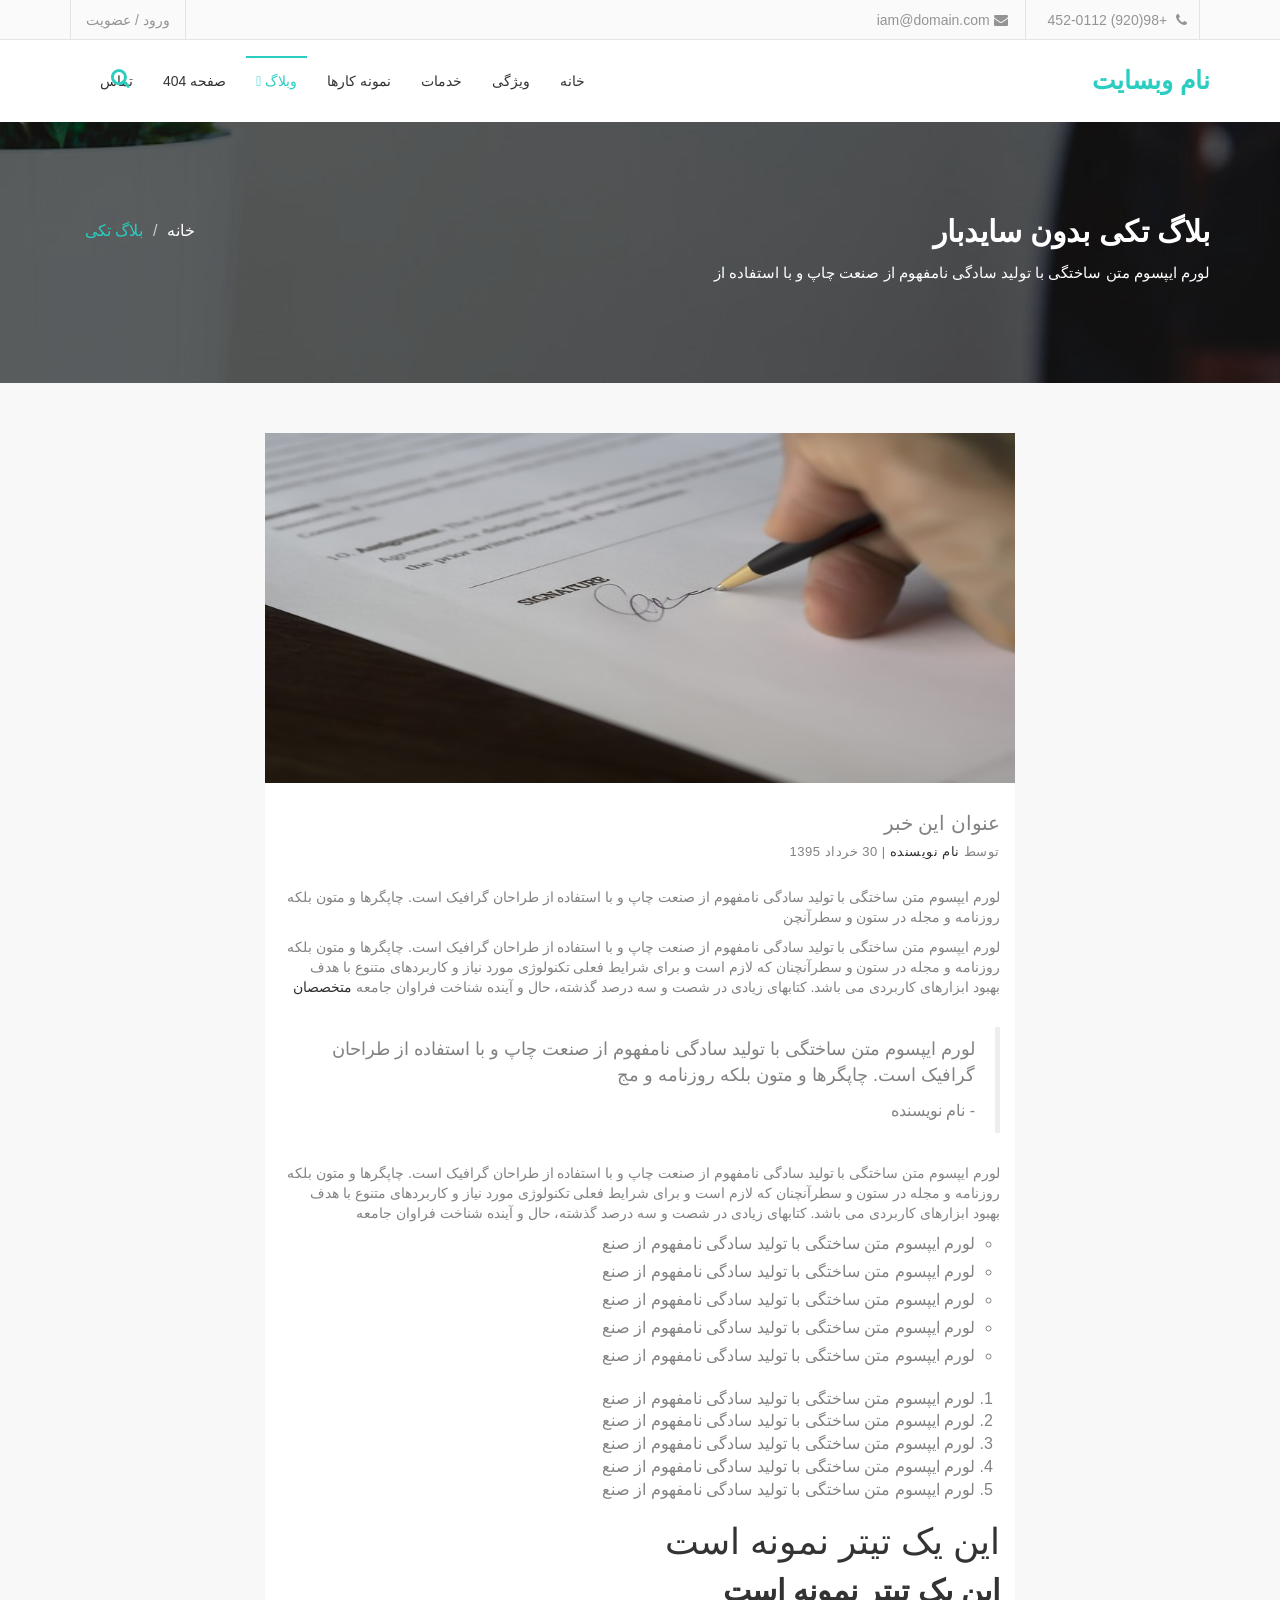
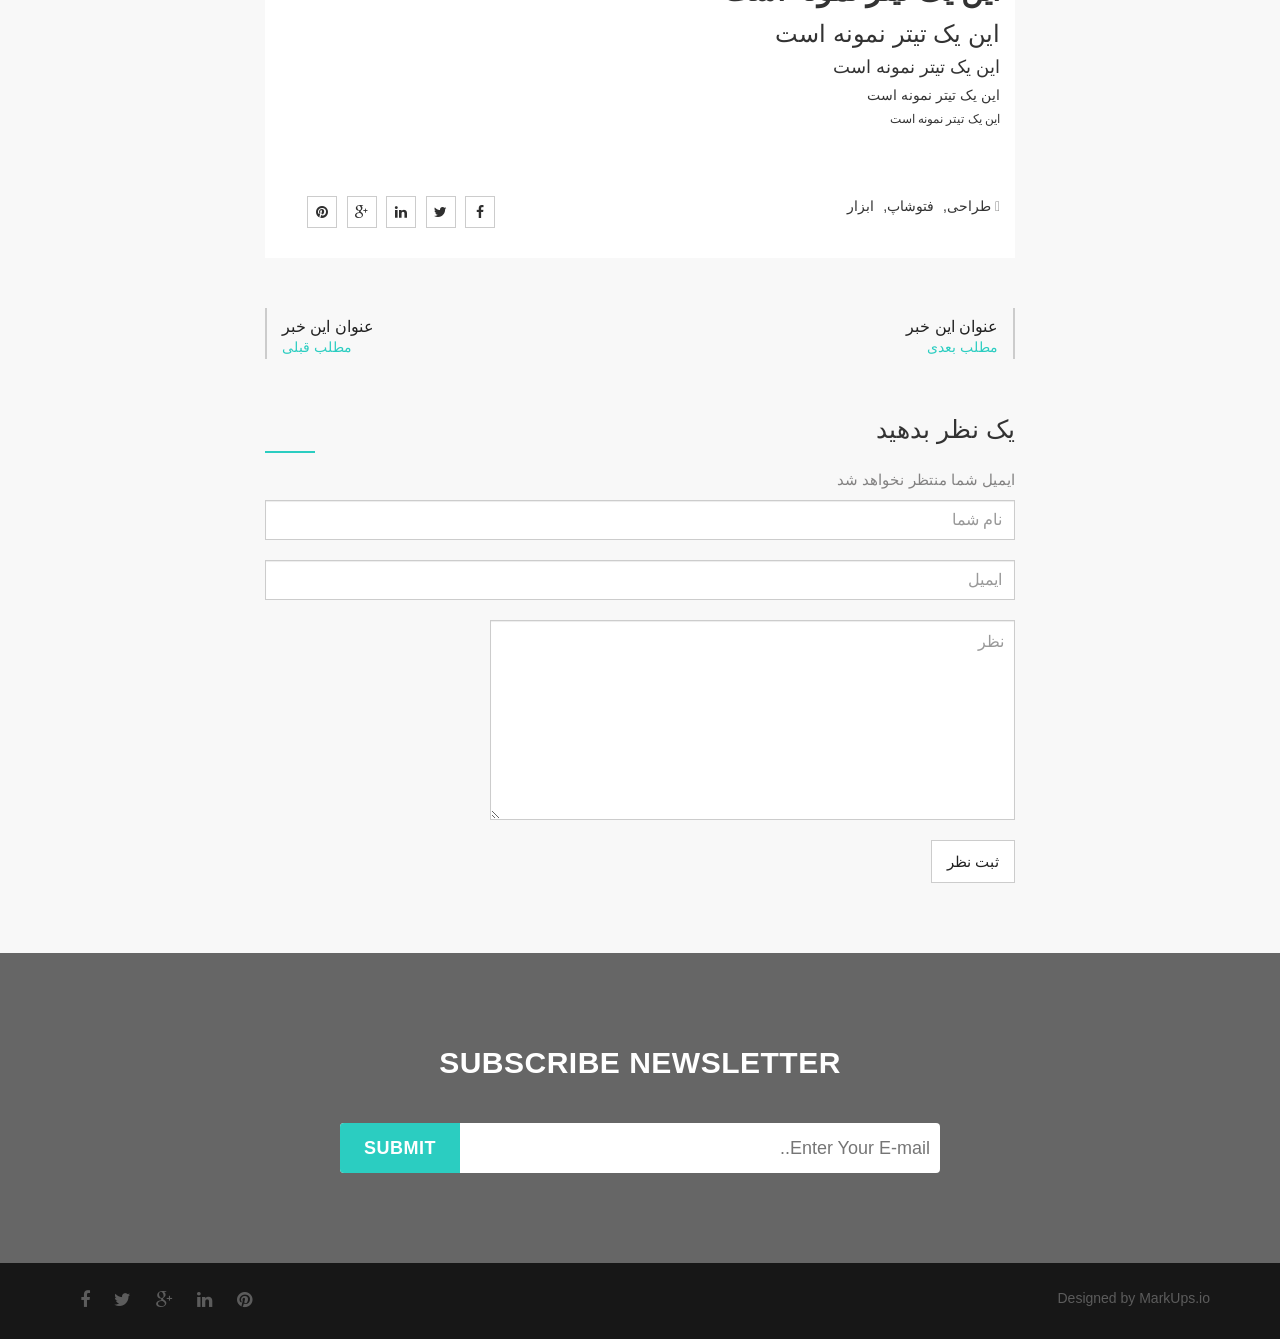
<file: blog-single-with-out-sidebar.html>
<!DOCTYPE html>
<html lang="fa_IR">
  <head>
    <meta charset="utf-8">
    <meta http-equiv="X-UA-Compatible" content="IE=edge">
    <meta name="viewport" content="width=device-width, initial-scale=1">
    <!-- The above 3 meta tags *must* come first in the head; any other head content must come *after* these tags -->
    <title>Intensely : وبلاگ تکی</title>
    <!-- Favicon -->
    <link rel="shortcut icon" type="image/icon" href="assets/images/favicon.ico"/>
    <!-- Font Awesome -->
    <link href="assets/css/font-awesome.css" rel="stylesheet">
    <!-- Bootstrap -->
    <link href="assets/css/bootstrap.css" rel="stylesheet">    
    <!-- Slick slider -->
    <link rel="stylesheet" type="text/css" href="assets/css/slick.css"/> 
    <!-- Fancybox slider -->
    <link rel="stylesheet" href="assets/css/jquery.fancybox.css" type="text/css" media="screen" /> 
    <!-- Animate css -->
    <link rel="stylesheet" type="text/css" href="assets/css/animate.css"/>  
    <!-- Bootstrap progressbar  -->
    <link rel="stylesheet" type="text/css" href="assets/css/bootstrap-progressbar-3.3.4.css"/> 
     <!-- Theme color -->
    <link id="switcher" href="assets/css/theme-color/default-theme.css" rel="stylesheet">

    <!-- Main Style -->
    <link href="style.css" rel="stylesheet">

    <!-- Fonts -->
    <link rel="stylesheet" type="text/css" href="font.css"/> 
	
    <!-- HTML5 shim and Respond.js for IE8 support of HTML5 elements and media queries -->
    <!-- WARNING: Respond.js doesn't work if you view the page via file:// -->
    <!--[if lt IE 9]>
      <script src="https://oss.maxcdn.com/html5shiv/3.7.2/html5shiv.min.js"></script>
      <script src="https://oss.maxcdn.com/respond/1.4.2/respond.min.js"></script>
    <![endif]-->
  </head>
  <link rel="canonical" href="http://www.20script.ir" />
  <body>

  <!-- BEGAIN PRELOADER -->
  <div id="preloader">
    <div id="status">&nbsp;</div>
  </div>
  <!-- END PRELOADER -->

  <!-- SCROLL TOP BUTTON -->
  <a class="scrollToTop" href="#"><i class="fa fa-angle-up"></i></a>
  <!-- END SCROLL TOP BUTTON -->

  <!-- Start header -->
  <header id="header">
    <!-- header top search -->
    <div class="header-top">
      <div class="container">
        <form action="">
          <div id="search">
          <input type="text" placeholder="کلمه مورد نظر را نوشته و اینتر را بزنید..." name="s" id="m_search" style="display: inline-block;">
          <button type="submit">
            <i class="fa fa-search"></i>
          </button>
        </div>
        </form>
      </div>
    </div>
    <!-- header bottom -->
    <div class="header-bottom">
      <div class="container">
        <div class="row">
          <div class="col-md-6 col-sm-6 col-xs-6">
            <div class="header-contact">
              <ul>
                <li>
                  <div class="phone">
                    <i class="fa fa-phone"></i>
                    +98(920) 452-0112
                  </div>
                </li>
                <li>
                  <div class="mail">
                    <i class="fa fa-envelope"></i>
                    iam@domain.com
                  </div>
                </li>
              </ul>
            </div>
          </div>
          <div class="col-md-6 col-sm-6 col-xs-6">
            <div class="header-login">
              <a class="login modal-form" data-target="#login-form" data-toggle="modal" href="#">ورود / عضویت</a>
            </div>
          </div>
        </div>
      </div>
    </div>
  </header>
  <!-- End header -->
  
  <!-- Start login modal window -->
  <div aria-hidden="false" role="dialog" tabindex="-1" id="login-form" class="modal leread-modal fade in">
    <div class="modal-dialog">
      <!-- Start login section -->
      <div id="login-content" class="modal-content">
        <div class="modal-header">
          <button aria-label="Close" data-dismiss="modal" class="close" type="button"><span aria-hidden="true">×</span></button>
          <h4 class="modal-title"><i class="fa fa-unlock-alt"></i>ورود</h4>
        </div>
        <div class="modal-body">
          <form>
            <div class="form-group">
              <input type="text" placeholder="نام کاربری" class="form-control">
            </div>
            <div class="form-group">
              <input type="password" placeholder="رمز عبور" class="form-control">
            </div>
             <div class="loginbox">
              <label><input type="checkbox"><span>بخاطر بسپار</span></label>
              <button class="btn signin-btn" type="button">وارد شو</button>
            </div>                    
          </form>
        </div>
        <div class="modal-footer footer-box">
          <a href="#">رمز عبور را فراموش کردید؟</a>
          <span>حساب ندارید؟ <a id="signup-btn" href="#">عضو شوید.</a></span>            
        </div>
      </div>
      <!-- Start signup section -->
      <div id="signup-content" class="modal-content">
        <div class="modal-header">
          <button aria-label="Close" data-dismiss="modal" class="close" type="button"><span aria-hidden="true">×</span></button>
          <h4 class="modal-title"><i class="fa fa-lock"></i>عضویت</h4>
        </div>
        <div class="modal-body">
          <form>
            <div class="form-group">
              <input placeholder="نام" class="form-control">
            </div>
            <div class="form-group">
              <input placeholder="نام کاربری" class="form-control">
            </div>
            <div class="form-group">
              <input placeholder="ایمیل" class="form-control">
            </div>
            <div class="form-group">
              <input type="password" placeholder="رمز عبور" class="form-control">
            </div>
            <div class="signupbox">
              <span>حساب دارید؟ <a id="login-btn" href="#">وارد شوید.</a></span>
            </div>
            <div class="loginbox">
              <label><input type="checkbox"><span>بخاطر بسپار</span><i class="fa"></i></label>
              <button class="btn signin-btn" type="button">عضویت</button>
            </div>
          </form>
        </div>
      </div>
    </div>
  </div>
  <!-- End login modal window -->

  <!-- BEGIN MENU -->
  <section id="menu-area">      
    <nav class="navbar navbar-default" role="navigation">  
      <div class="container">
        <div class="navbar-header">
          <!-- FOR MOBILE VIEW COLLAPSED BUTTON -->
          <button type="button" class="navbar-toggle collapsed" data-toggle="collapse" data-target="#navbar" aria-expanded="false" aria-controls="navbar">
            <span class="sr-only">تغییر وضعیت</span>
            <span class="icon-bar"></span>
            <span class="icon-bar"></span>
            <span class="icon-bar"></span>
          </button>
          <!-- LOGO -->              
          <!-- TEXT BASED LOGO -->
          <a class="navbar-brand" href="index.html">نام وبسایت</a>              
          <!-- IMG BASED LOGO  -->
           <!-- <a class="navbar-brand" href="index.html"><img src="assets/images/logo.png" alt="logo"></a> -->
        </div>
        <div id="navbar" class="navbar-collapse collapse">
          <ul id="top-menu" class="nav navbar-nav navbar-right main-nav">
            <li><a href="index.html">خانه</a></li>
            <li><a href="feature.html">ویژگی</a></li>
            <li><a href="service.html">خدمات</a></li>
            <li><a href="portfolio.html">نمونه کارها</a></li>
            <li class="dropdown active">
              <a href="#" class="dropdown-toggle" data-toggle="dropdown">وبلاگ <span class="fa fa-angle-down"></span></a>
              <ul class="dropdown-menu" role="menu">
                <li><a href="blog-archive.html">آرشیو وبلاگ</a></li>                
                <li><a href="blog-single-with-left-sidebar.html">بلاگ تکی با سایدبار چپ</a></li>
                <li><a href="blog-single-with-right-sidebar.html">بلاگ تکی با سایدبار راست</a></li>
                <li><a href="blog-single-with-out-sidebar.html">بلگ تکی بدون سایدبار</a></li>           
              </ul>
            </li>
            <li><a href="404.html">صفحه 404</a></li>               
            <li><a href="contact.html">تماس</a></li>
          </ul>                     
        </div><!--/.nav-collapse -->
        <a href="#" id="search-icon">
          <i class="fa fa-search">            
          </i>
        </a>
      </div>     
    </nav>
  </section>
  <!-- END MENU --> 
  
  <!-- Start single page header -->
  <section id="single-page-header">
    <div class="overlay">
      <div class="container">
        <div class="row">
          <div class="col-md-6 col-sm-6 col-xs-12">
            <div class="single-page-header-left">
              <h2>بلاگ تکی بدون سایدبار</h2>
              <p>لورم ایپسوم متن ساختگی با تولید سادگی نامفهوم از صنعت چاپ و با استفاده از</p>
            </div>
          </div>
          <div class="col-md-6 col-sm-6 col-xs-12">
            <div class="single-page-header-right">
              <ol class="breadcrumb">
                <li><a href="#">خانه</a></li>
                <li class="active">بلاگ تکی</li>
              </ol>
            </div>
          </div>
        </div>
      </div>
    </div>
  </section>
  <!-- End single page header -->
  
  <!-- Start blog archive -->
  <section id="blog-archive">
    <div class="container">
      <div class="row">
        <div class="col-md-12">
          <div class="blog-archive-area">
            <div class="row">
              <div class="col-md-2"></div>
              <div class="col-md-8">
                <div class="blog-archive-left">
                  <!-- Start blog news single -->
                  <article class="blog-news-single">
                    <div class="blog-news-img">
                      <img src="assets/images/blog-img-1.jpg" alt="image">
                    </div>
                    <div class="blog-news-title">
                      <h2><a href="blog-single-with-left-sidebar.html">عنوان این خبر</a></h2>
                    <p>توسط <a class="blog-author" href="#">نام نویسنده</a> <span class="blog-date">| 30 خرداد 1395</span></p>
                    </div>
                    <div class="blog-news-details blog-single-details">
                    <p>لورم ایپسوم متن ساختگی با تولید سادگی نامفهوم از صنعت چاپ و با استفاده از طراحان گرافیک است. چاپگرها و متون بلکه روزنامه و مجله در ستون و سطرآنچن</p>

                      <p>لورم ایپسوم متن ساختگی با تولید سادگی نامفهوم از صنعت چاپ و با استفاده از طراحان گرافیک است. چاپگرها و متون بلکه روزنامه و مجله در ستون و سطرآنچنان که لازم است و برای شرایط فعلی تکنولوژی مورد نیاز و کاربردهای متنوع با هدف بهبود ابزارهای کاربردی می باشد. کتابهای زیادی در شصت و سه درصد گذشته، حال و آینده شناخت فراوان جامعه <a href="#">متخصصان</a></p>
                      <blockquote>
                        <p>لورم ایپسوم متن ساختگی با تولید سادگی نامفهوم از صنعت چاپ و با استفاده از طراحان گرافیک است. چاپگرها و متون بلکه روزنامه و مج</p>
                        <span> - نام نویسنده</span>
                      </blockquote>
                      <p>لورم ایپسوم متن ساختگی با تولید سادگی نامفهوم از صنعت چاپ و با استفاده از طراحان گرافیک است. چاپگرها و متون بلکه روزنامه و مجله در ستون و سطرآنچنان که لازم است و برای شرایط فعلی تکنولوژی مورد نیاز و کاربردهای متنوع با هدف بهبود ابزارهای کاربردی می باشد. کتابهای زیادی در شصت و سه درصد گذشته، حال و آینده شناخت فراوان جامعه</p>
                      <ul>
                        <li>لورم ایپسوم متن ساختگی با تولید سادگی نامفهوم از صنع</li>
                        <li>لورم ایپسوم متن ساختگی با تولید سادگی نامفهوم از صنع</li>
                        <li>لورم ایپسوم متن ساختگی با تولید سادگی نامفهوم از صنع</li>
                        <li>لورم ایپسوم متن ساختگی با تولید سادگی نامفهوم از صنع</li>
                        <li>لورم ایپسوم متن ساختگی با تولید سادگی نامفهوم از صنع</li>
                      </ul>
                      <ol>
                        <li>لورم ایپسوم متن ساختگی با تولید سادگی نامفهوم از صنع</li>
                        <li>لورم ایپسوم متن ساختگی با تولید سادگی نامفهوم از صنع</li>
                        <li>لورم ایپسوم متن ساختگی با تولید سادگی نامفهوم از صنع</li>
                        <li>لورم ایپسوم متن ساختگی با تولید سادگی نامفهوم از صنع</li>
                        <li>لورم ایپسوم متن ساختگی با تولید سادگی نامفهوم از صنع</li>
                      </ol>
                      <h1>این یک تیتر نمونه است</h1>
                      <h2>این یک تیتر نمونه است</h2>
                      <h3>این یک تیتر نمونه است</h3>
                      <h4>این یک تیتر نمونه است</h4>
                      <h5>این یک تیتر نمونه است</h5>
                      <h6>این یک تیتر نمونه است</h6>
                      <div class="blog-single-bottom">
                        <div class="row">
                          <div class="col-md-8">
                            <div class="blog-single-tag">
                              <span class="fa fa-tags"></span>
                              <a href="#">طراحی,</a>
                              <a href="#">فتوشاپ,</a>
                              <a href="#">ابزار</a>
                            </div>
                          </div>
                          <div class="col-md-4">
                            <div class="blog-single-social">
                              <a href="#"><i class="fa fa-facebook"></i></a>
                              <a href="#"><i class="fa fa-twitter"></i></a>
                              <a href="#"><i class="fa fa-linkedin"></i></a>
                              <a href="#"><i class="fa fa-google-plus"></i></a>
                              <a href="#"><i class="fa fa-pinterest"></i></a>
                            </div>
                          </div>
                        </div>
                      </div>
                    </div>
                  </article>
                  <!-- Start blog navigation -->
                  <div class="blog-navigation-area">
                    <div class="blog-navigation-prev">
                      <a href="#">
                        <h5>عنوان این خبر</h5>
                        <span>مطلب قبلی</span>
                      </a>
                    </div>
                    <div class="blog-navigation-next">
                      <a href="#">
                        <h5>عنوان این خبر</h5>
                        <span>مطلب بعدی</span>
                      </a>
                    </div>
                  </div>
                  <!-- Start Comment box -->
                  <div class="comments-box-area">
                    <h2>یک نظر بدهید</h2>
                    <p>ایمیل شما منتظر نخواهد شد</p>
                    <form action="" class="comments-form">
                       <div class="form-group">                        
                        <input type="text" class="form-control" placeholder="نام شما">
                      </div>
                      <div class="form-group">                        
                        <input type="email" class="form-control" placeholder="ایمیل">
                      </div>
                       <div class="form-group">                        
                        <textarea placeholder="نظر" rows="3" class="form-control"></textarea>
                      </div>
                      <button class="comment-btn">ثبت نظر</button>
                    </form>
                  </div>
                </div>
              </div>
              <div class="col-md-2"></div>             
            </div>
          </div>
        </div>
      </div>
    </div>  
  </section>
  <!-- End blog archive -->

  <!-- Start subscribe us -->
  <section id="subscribe">
    <div class="subscribe-overlay">
      <div class="container">
        <div class="row">
          <div class="col-md-12">
            <div class="subscribe-area">
              <h2>Subscribe Newsletter</h2>
              <form action="" class="subscrib-form">
                <input type="text" placeholder="Enter Your E-mail..">
                <button class="subscribe-btn" type="submit">Submit</button>
              </form>
            </div>
          </div>
        </div>
      </div>
    </div>
  </section>
  <!-- End subscribe us -->

  <!-- Start footer -->
  <footer id="footer">
    <div class="container">
      <div class="row">
        <div class="col-md-6 col-sm-6">
          <div class="footer-left">
            <p>Designed by <a href="http://www.markups.io/">MarkUps.io</a></p>
          </div>
        </div>
        <div class="col-md-6 col-sm-6">
          <div class="footer-right">
            <a href="index.html"><i class="fa fa-facebook"></i></a>
            <a href="#"><i class="fa fa-twitter"></i></a>
            <a href="#"><i class="fa fa-google-plus"></i></a>
            <a href="#"><i class="fa fa-linkedin"></i></a>
            <a href="#"><i class="fa fa-pinterest"></i></a>
          </div>
        </div>
      </div>
    </div>
  </footer>
  <!-- End footer -->

  <!-- jQuery library -->
  <script src="https://ajax.googleapis.com/ajax/libs/jquery/1.11.3/jquery.min.js"></script>    
  <!-- Include all compiled plugins (below), or include individual files as needed -->
  <!-- Bootstrap -->
  <script src="assets/js/bootstrap.js"></script>
  <!-- Slick Slider -->
  <script type="text/javascript" src="assets/js/slick.js"></script>    
  <!-- mixit slider -->
  <script type="text/javascript" src="assets/js/jquery.mixitup.js"></script>
  <!-- Add fancyBox -->        
  <script type="text/javascript" src="assets/js/jquery.fancybox.pack.js"></script>
 <!-- counter -->
  <script src="assets/js/waypoints.js"></script>
  <script src="assets/js/jquery.counterup.js"></script>
  <!-- Wow animation -->
  <script type="text/javascript" src="assets/js/wow.js"></script> 
  <!-- progress bar   -->
  <script type="text/javascript" src="assets/js/bootstrap-progressbar.js"></script>  
  
 
  <!-- Custom js -->
  <script type="text/javascript" src="assets/js/custom.js"></script>
    
  </body>
</html>
</file>
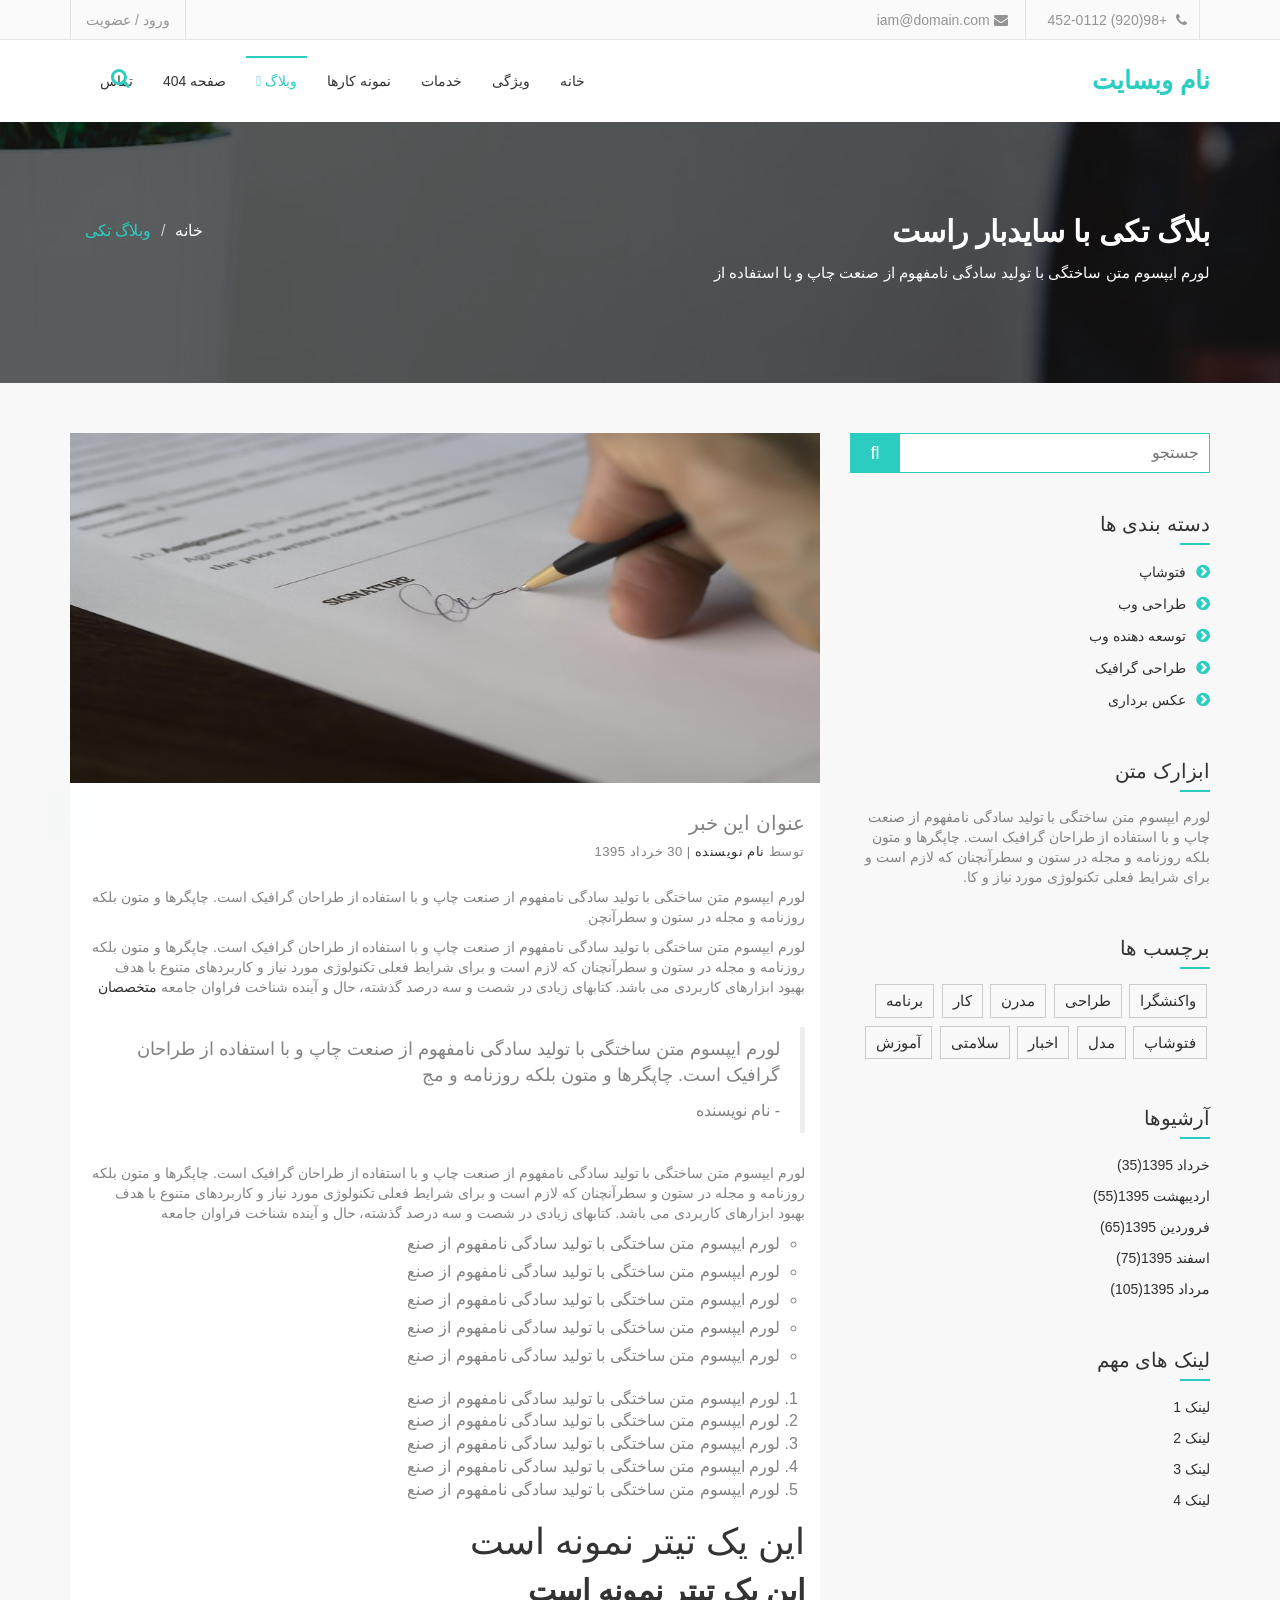
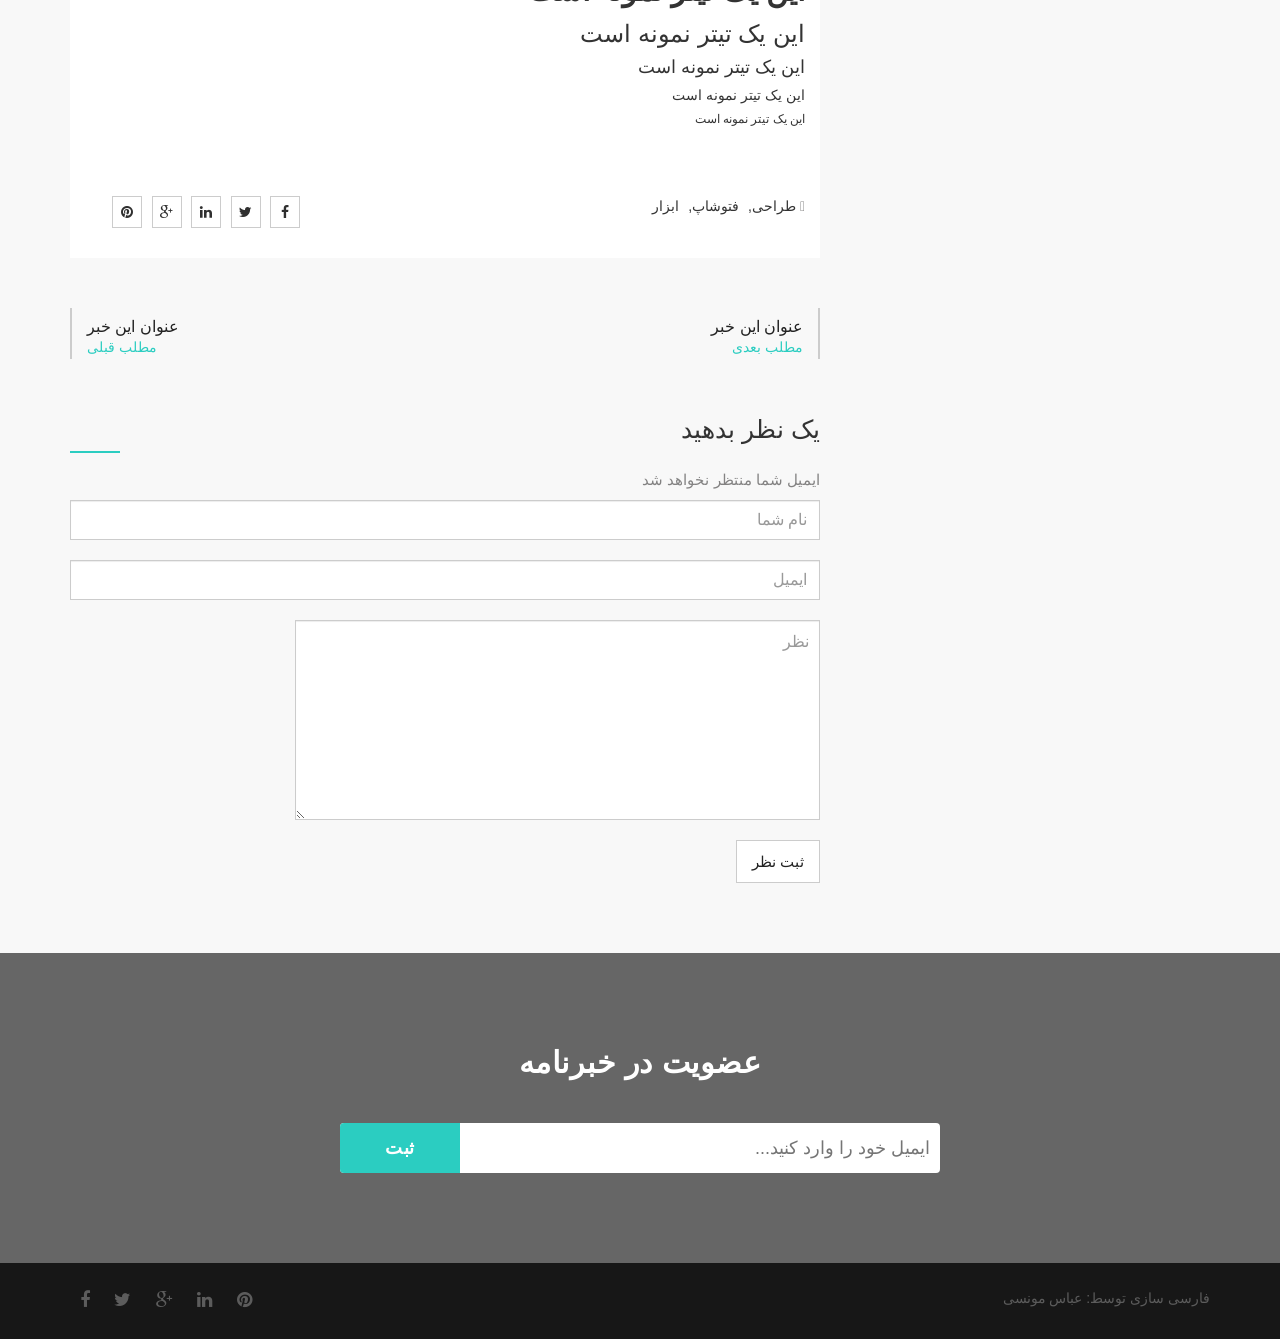
<file: blog-single-with-right-sidebar.html>
<!DOCTYPE html>
<html lang="fa_IR">
  <head>
    <meta charset="utf-8">
    <meta http-equiv="X-UA-Compatible" content="IE=edge">
    <meta name="viewport" content="width=device-width, initial-scale=1">
    <!-- The above 3 meta tags *must* come first in the head; any other head content must come *after* these tags -->
    <title>Intensely : وبلاگ تکی</title>
    <!-- Favicon -->
    <link rel="shortcut icon" type="image/icon" href="assets/images/favicon.ico"/>
    <!-- Font Awesome -->
    <link href="assets/css/font-awesome.css" rel="stylesheet">
    <!-- Bootstrap -->
    <link href="assets/css/bootstrap.css" rel="stylesheet">    
    <!-- Slick slider -->
    <link rel="stylesheet" type="text/css" href="assets/css/slick.css"/> 
    <!-- Fancybox slider -->
    <link rel="stylesheet" href="assets/css/jquery.fancybox.css" type="text/css" media="screen" /> 
    <!-- Animate css -->
    <link rel="stylesheet" type="text/css" href="assets/css/animate.css"/> 
    <!-- Bootstrap progressbar  --> 
    <link rel="stylesheet" type="text/css" href="assets/css/bootstrap-progressbar-3.3.4.css"/> 
     <!-- Theme color -->
    <link id="switcher" href="assets/css/theme-color/default-theme.css" rel="stylesheet">

    <!-- Main Style -->
    <link href="style.css" rel="stylesheet">

    <!-- Fonts -->
    <link rel="stylesheet" type="text/css" href="font.css"/> 
	
    <!-- HTML5 shim and Respond.js for IE8 support of HTML5 elements and media queries -->
    <!-- WARNING: Respond.js doesn't work if you view the page via file:// -->
    <!--[if lt IE 9]>
      <script src="https://oss.maxcdn.com/html5shiv/3.7.2/html5shiv.min.js"></script>
      <script src="https://oss.maxcdn.com/respond/1.4.2/respond.min.js"></script>
    <![endif]-->
  </head>
  <body>     

  <!-- BEGAIN PRELOADER -->
  <div id="preloader">
    <div id="status">&nbsp;</div>
  </div>
  <!-- END PRELOADER -->

  <!-- SCROLL TOP BUTTON -->
  <a class="scrollToTop" href="#"><i class="fa fa-angle-up"></i></a>
  <!-- END SCROLL TOP BUTTON -->

  <!-- Start header -->
  <header id="header">
    <!-- header top search -->
    <div class="header-top">
      <div class="container">
        <form action="">
          <div id="search">
          <input type="text" placeholder="کلمه مورد نظر را نوشته و اینتر را بزنید..." name="s" id="m_search" style="display: inline-block;">
          <button type="submit">
            <i class="fa fa-search"></i>
          </button>
        </div>
        </form>
      </div>
    </div>
    <!-- header bottom -->
    <div class="header-bottom">
      <div class="container">
        <div class="row">
          <div class="col-md-6 col-sm-6 col-xs-6">
            <div class="header-contact">
              <ul>
                <li>
                  <div class="phone">
                    <i class="fa fa-phone"></i>
                    +98(920) 452-0112
                  </div>
                </li>
                <li>
                  <div class="mail">
                    <i class="fa fa-envelope"></i>
                    iam@domain.com
                  </div>
                </li>
              </ul>
            </div>
          </div>
          <div class="col-md-6 col-sm-6 col-xs-6">
            <div class="header-login">
              <a class="login modal-form" data-target="#login-form" data-toggle="modal" href="#">ورود / عضویت</a>
            </div>
          </div>
        </div>
      </div>
    </div>
  </header>
  <!-- End header -->
  
  <!-- Start login modal window -->
  <div aria-hidden="false" role="dialog" tabindex="-1" id="login-form" class="modal leread-modal fade in">
    <div class="modal-dialog">
      <!-- Start login section -->
      <div id="login-content" class="modal-content">
        <div class="modal-header">
          <button aria-label="Close" data-dismiss="modal" class="close" type="button"><span aria-hidden="true">×</span></button>
          <h4 class="modal-title"><i class="fa fa-unlock-alt"></i>ورود</h4>
        </div>
        <div class="modal-body">
          <form>
            <div class="form-group">
              <input type="text" placeholder="نام کاربری" class="form-control">
            </div>
            <div class="form-group">
              <input type="password" placeholder="رمز عبور" class="form-control">
            </div>
             <div class="loginbox">
              <label><input type="checkbox"><span>بخاطر بسپار</span></label>
              <button class="btn signin-btn" type="button">وارد شو</button>
            </div>                    
          </form>
        </div>
        <div class="modal-footer footer-box">
          <a href="#">رمز عبور را فراموش کردید؟</a>
          <span>حساب ندارید؟ <a id="signup-btn" href="#">عضو شوید.</a></span>            
        </div>
      </div>
      <!-- Start signup section -->
      <div id="signup-content" class="modal-content">
        <div class="modal-header">
          <button aria-label="Close" data-dismiss="modal" class="close" type="button"><span aria-hidden="true">×</span></button>
          <h4 class="modal-title"><i class="fa fa-lock"></i>عضویت</h4>
        </div>
        <div class="modal-body">
          <form>
            <div class="form-group">
              <input placeholder="نام" class="form-control">
            </div>
            <div class="form-group">
              <input placeholder="نام کاربری" class="form-control">
            </div>
            <div class="form-group">
              <input placeholder="ایمیل" class="form-control">
            </div>
            <div class="form-group">
              <input type="password" placeholder="رمز عبور" class="form-control">
            </div>
            <div class="signupbox">
              <span>حساب دارید؟ <a id="login-btn" href="#">وارد شوید.</a></span>
            </div>
            <div class="loginbox">
              <label><input type="checkbox"><span>بخاطر بسپار</span><i class="fa"></i></label>
              <button class="btn signin-btn" type="button">عضویت</button>
            </div>
          </form>
        </div>
      </div>
    </div>
  </div>
  <!-- End login modal window -->

  <!-- BEGIN MENU -->
  <section id="menu-area">      
    <nav class="navbar navbar-default" role="navigation">  
      <div class="container">
        <div class="navbar-header">
          <!-- FOR MOBILE VIEW COLLAPSED BUTTON -->
          <button type="button" class="navbar-toggle collapsed" data-toggle="collapse" data-target="#navbar" aria-expanded="false" aria-controls="navbar">
            <span class="sr-only">تغییر وضعیت</span>
            <span class="icon-bar"></span>
            <span class="icon-bar"></span>
            <span class="icon-bar"></span>
          </button>
          <!-- LOGO -->              
          <!-- TEXT BASED LOGO -->
          <a class="navbar-brand" href="index.html">نام وبسایت</a>              
          <!-- IMG BASED LOGO  -->
           <!-- <a class="navbar-brand" href="index.html"><img src="assets/images/logo.png" alt="logo"></a> -->
        </div>
        <div id="navbar" class="navbar-collapse collapse">
          <ul id="top-menu" class="nav navbar-nav navbar-right main-nav">
            <li><a href="index.html">خانه</a></li>
            <li><a href="feature.html">ویژگی</a></li>
            <li><a href="service.html">خدمات</a></li>
            <li><a href="portfolio.html">نمونه کارها</a></li>
            <li class="dropdown active">
              <a href="#" class="dropdown-toggle" data-toggle="dropdown">وبلاگ <span class="fa fa-angle-down"></span></a>
              <ul class="dropdown-menu" role="menu">
                <li><a href="blog-archive.html">آرشیو وبلاگ</a></li>                
                <li><a href="blog-single-with-left-sidebar.html">بلاگ تکی با سایدبار چپ</a></li>
                <li><a href="blog-single-with-right-sidebar.html">بلاگ تکی با سایدبار راست</a></li>
                <li><a href="blog-single-with-out-sidebar.html">بلگ تکی بدون سایدبار</a></li>           
              </ul>
            </li>
            <li><a href="404.html">صفحه 404</a></li>               
            <li><a href="contact.html">تماس</a></li>
          </ul>                     
        </div><!--/.nav-collapse -->
        <a href="#" id="search-icon">
          <i class="fa fa-search">            
          </i>
        </a>
      </div>     
    </nav>
  </section>
  <!-- END MENU --> 
  
  <!-- Start single page header -->
  <section id="single-page-header">
    <div class="overlay">
      <div class="container">
        <div class="row">
          <div class="col-md-6 col-sm-6 col-xs-12">
            <div class="single-page-header-left">
              <h2>بلاگ تکی با سایدبار راست</h2>
              <p>لورم ایپسوم متن ساختگی با تولید سادگی نامفهوم از صنعت چاپ و با استفاده از</p>
            </div>
          </div>
          <div class="col-md-6 col-sm-6 col-xs-12">
            <div class="single-page-header-right">
              <ol class="breadcrumb">
                <li><a href="#">خانه</a></li>
                <li class="active">وبلاگ تکی</li>
              </ol>
            </div>
          </div>
        </div>
      </div>
    </div>
  </section>
  <!-- End single page header -->
  
  <!-- Start blog archive -->
  <section id="blog-archive">
    <div class="container">
      <div class="row">
        <div class="col-md-12">
          <div class="blog-archive-area">
            <div class="row">
              <div class="col-md-4 hidden-sm hidden-xs">
                <aside class="blog-side-bar">
                  <!-- Start sidebar widget -->
                  <div class="sidebar-widget">
                    <!-- Start blog search -->
                    <form>                    
                      <div class="search-group">                        
                        <button type="button" class="blog-search-btn"><span class="fa fa-search"></span></button>
                        <input type="search" placeholder="جستجو">
                      </div>                    
                    </form>
                    <!-- End blog search -->                                
                  </div>
                  <!-- Start sidebar widget -->
                  <div class="sidebar-widget">
                    <h4 class="widget-title">دسته بندی ها</h4>
                    <ul class="widget-catg">                      
                      <li><a href="#">فتوشاپ</a></li>
                      <li><a href="#">طراحی وب</a></li>
                      <li><a href="#">توسعه دهنده وب</a></li>
                      <li><a href="#">طراحی گرافیک</a></li>
                      <li><a href="#">عکس برداری</a></li>
                    </ul>
                  </div>
                  <!-- Start sidebar widget -->
                  <div class="sidebar-widget">
                    <h4 class="widget-title">ابزارک متن</h4>
                    <p>لورم ایپسوم متن ساختگی با تولید سادگی نامفهوم از صنعت چاپ و با استفاده از طراحان گرافیک است. چاپگرها و متون بلکه روزنامه و مجله در ستون و سطرآنچنان که لازم است و برای شرایط فعلی تکنولوژی مورد نیاز و کا.</p>
                  </div>
                  <!-- Start sidebar widget -->
                  <div class="sidebar-widget">
                    <h4 class="widget-title">برچسب ها</h4>
                    <div class="tag-cloud">
                      <a href="#">واکنشگرا</a>
                      <a href="#">طراحی</a>
                      <a href="#">مدرن</a>
                      <a href="#">کار</a>
                      <a href="#">برنامه</a>
                      <a href="#">فتوشاپ</a>
                      <a href="#">مدل</a>                      
                      <a href="#">اخبار</a>
                      <a href="#">سلامتی</a>
                      <a href="#">آموزش</a>
                    </div>
                  </div>
                  <!-- Start sidebar widget -->
                  <div class="sidebar-widget">
                    <h4 class="widget-title">آرشیوها</h4>
                    <ul class="widget-archive">
                      <li><a href="#">خرداد 1395<span>(35)</span></a></li>
                      <li><a href="#">اردیبهشت 1395<span>(55)</span></a></li>
                      <li><a href="#">فروردین 1395<span>(65)</span></a></li>
                      <li><a href="#">اسفند 1395<span>(75)</span></a></li>
                      <li><a href="#">مرداد 1395<span>(105)</span></a></li>
                    </ul>
                  </div>
                  <!-- Start sidebar widget -->
                  <div class="sidebar-widget">
                    <h4 class="widget-title">لینک های مهم</h4>
                    <ul>
                      <li><a href="#">لینک 1</a></li>
                      <li><a href="#">لینک 2</a></li>
                      <li><a href="#">لینک 3</a></li>
                      <li><a href="#">لینک 4</a></li>
                    </ul>
                  </div>
                </aside>
              </div>
              <div class="col-md-8">
                <div class="blog-archive-left">
                  <!-- Start blog news single -->
                  <article class="blog-news-single">
                    <div class="blog-news-img">
                     <img src="assets/images/blog-img-1.jpg" alt="image">
                    </div>
                    <div class="blog-news-title">
                      <h2><a href="blog-single-with-right-sidebar.html">عنوان این خبر</a></h2>
                    <p>توسط <a class="blog-author" href="#">نام نویسنده</a> <span class="blog-date">| 30 خرداد 1395</span></p>
                    </div>
                    <div class="blog-news-details blog-single-details">
                    <p>لورم ایپسوم متن ساختگی با تولید سادگی نامفهوم از صنعت چاپ و با استفاده از طراحان گرافیک است. چاپگرها و متون بلکه روزنامه و مجله در ستون و سطرآنچن</p>

                      <p>لورم ایپسوم متن ساختگی با تولید سادگی نامفهوم از صنعت چاپ و با استفاده از طراحان گرافیک است. چاپگرها و متون بلکه روزنامه و مجله در ستون و سطرآنچنان که لازم است و برای شرایط فعلی تکنولوژی مورد نیاز و کاربردهای متنوع با هدف بهبود ابزارهای کاربردی می باشد. کتابهای زیادی در شصت و سه درصد گذشته، حال و آینده شناخت فراوان جامعه <a href="#">متخصصان</a></p>
                      <blockquote>
                        <p>لورم ایپسوم متن ساختگی با تولید سادگی نامفهوم از صنعت چاپ و با استفاده از طراحان گرافیک است. چاپگرها و متون بلکه روزنامه و مج</p>
                        <span> - نام نویسنده</span>
                      </blockquote>
                      <p>لورم ایپسوم متن ساختگی با تولید سادگی نامفهوم از صنعت چاپ و با استفاده از طراحان گرافیک است. چاپگرها و متون بلکه روزنامه و مجله در ستون و سطرآنچنان که لازم است و برای شرایط فعلی تکنولوژی مورد نیاز و کاربردهای متنوع با هدف بهبود ابزارهای کاربردی می باشد. کتابهای زیادی در شصت و سه درصد گذشته، حال و آینده شناخت فراوان جامعه</p>
                      <ul>
                        <li>لورم ایپسوم متن ساختگی با تولید سادگی نامفهوم از صنع</li>
                        <li>لورم ایپسوم متن ساختگی با تولید سادگی نامفهوم از صنع</li>
                        <li>لورم ایپسوم متن ساختگی با تولید سادگی نامفهوم از صنع</li>
                        <li>لورم ایپسوم متن ساختگی با تولید سادگی نامفهوم از صنع</li>
                        <li>لورم ایپسوم متن ساختگی با تولید سادگی نامفهوم از صنع</li>
                      </ul>
                      <ol>
                        <li>لورم ایپسوم متن ساختگی با تولید سادگی نامفهوم از صنع</li>
                        <li>لورم ایپسوم متن ساختگی با تولید سادگی نامفهوم از صنع</li>
                        <li>لورم ایپسوم متن ساختگی با تولید سادگی نامفهوم از صنع</li>
                        <li>لورم ایپسوم متن ساختگی با تولید سادگی نامفهوم از صنع</li>
                        <li>لورم ایپسوم متن ساختگی با تولید سادگی نامفهوم از صنع</li>
                      </ol>
                      <h1>این یک تیتر نمونه است</h1>
                      <h2>این یک تیتر نمونه است</h2>
                      <h3>این یک تیتر نمونه است</h3>
                      <h4>این یک تیتر نمونه است</h4>
                      <h5>این یک تیتر نمونه است</h5>
                      <h6>این یک تیتر نمونه است</h6>
                      <div class="blog-single-bottom">
                        <div class="row">
                          <div class="col-md-8">
                            <div class="blog-single-tag">
                              <span class="fa fa-tags"></span>
                              <a href="#">طراحی,</a>
                              <a href="#">فتوشاپ,</a>
                              <a href="#">ابزار</a>
                            </div>
                          </div>
                          <div class="col-md-4">
                            <div class="blog-single-social">
                              <a href="#"><i class="fa fa-facebook"></i></a>
                              <a href="#"><i class="fa fa-twitter"></i></a>
                              <a href="#"><i class="fa fa-linkedin"></i></a>
                              <a href="#"><i class="fa fa-google-plus"></i></a>
                              <a href="#"><i class="fa fa-pinterest"></i></a>
                            </div>
                          </div>
                        </div>
                      </div>
                    </div>
                  </article>
                  <!-- Start blog navigation -->
                  <div class="blog-navigation-area">
                    <div class="blog-navigation-prev">
                      <a href="#">
                        <h5>عنوان این خبر</h5>
                        <span>مطلب قبلی</span>
                      </a>
                    </div>
                    <div class="blog-navigation-next">
                      <a href="#">
                        <h5>عنوان این خبر</h5>
                        <span>مطلب بعدی</span>
                      </a>
                    </div>
                  </div>
                  <!-- Start Comment box -->
                  <div class="comments-box-area">
                    <h2>یک نظر بدهید</h2>
                    <p>ایمیل شما منتظر نخواهد شد</p>
                    <form action="" class="comments-form">
                       <div class="form-group">                        
                        <input type="text" class="form-control" placeholder="نام شما">
                      </div>
                      <div class="form-group">                        
                        <input type="email" class="form-control" placeholder="ایمیل">
                      </div>
                       <div class="form-group">                        
                        <textarea placeholder="نظر" rows="3" class="form-control"></textarea>
                      </div>
                      <button class="comment-btn">ثبت نظر</button>
                    </form>
                  </div>
                </div>
              </div>
              <div class="col-md-4 visible-sm visible-xs">
                <aside class="blog-side-bar">
                  <!-- Start sidebar widget -->
                  <div class="sidebar-widget">
                    <!-- Start blog search -->
                    <form>                    
                      <div class="search-group">                        
                        <button type="button" class="blog-search-btn"><span class="fa fa-search"></span></button>
                        <input type="search" placeholder="Search">
                      </div>                    
                    </form>
                    <!-- End blog search -->                                
                  </div>
                  <!-- Start sidebar widget -->
                  <div class="sidebar-widget">
                    <h4 class="widget-title">دسته بندی ها</h4>
                    <ul class="widget-catg">                      
                      <li><a href="#">فتوشاپ</a></li>
                      <li><a href="#">طراحی وب</a></li>
                      <li><a href="#">توسعه دهنده وب</a></li>
                      <li><a href="#">طراحی گرافیک</a></li>
                      <li><a href="#">عکس برداری</a></li>
                    </ul>
                  </div>
                  <!-- Start sidebar widget -->
                  <div class="sidebar-widget">
                    <h4 class="widget-title">ابزارک متن</h4>
                    <p>لورم ایپسوم متن ساختگی با تولید سادگی نامفهوم از صنعت چاپ و با استفاده از طراحان گرافیک است. چاپگرها و متون بلکه روزنامه و مجله در ستون و سطرآنچنان که لازم است و برای شرایط فعلی تکنولوژی مورد نیاز و کا.</p>
                  </div>
                  <!-- Start sidebar widget -->
                  <div class="sidebar-widget">
                    <h4 class="widget-title">برچسب ها</h4>
                    <div class="tag-cloud">
                      <a href="#">واکنشگرا</a>
                      <a href="#">طراحی</a>
                      <a href="#">مدرن</a>
                      <a href="#">کار</a>
                      <a href="#">برنامه</a>
                      <a href="#">فتوشاپ</a>
                      <a href="#">مدل</a>                      
                      <a href="#">اخبار</a>
                      <a href="#">سلامتی</a>
                      <a href="#">آموزش</a>
                    </div>
                  </div>
                  <!-- Start sidebar widget -->
                  <div class="sidebar-widget">
                    <h4 class="widget-title">آرشیوها</h4>
                    <ul class="widget-archive">
                      <li><a href="#">خرداد 1395<span>(35)</span></a></li>
                      <li><a href="#">اردیبهشت 1395<span>(55)</span></a></li>
                      <li><a href="#">فروردین 1395<span>(65)</span></a></li>
                      <li><a href="#">اسفند 1395<span>(75)</span></a></li>
                      <li><a href="#">مرداد 1395<span>(105)</span></a></li>
                    </ul>
                  </div>
                  <!-- Start sidebar widget -->
                  <div class="sidebar-widget">
                    <h4 class="widget-title">لینک های مهم</h4>
                    <ul>
                      <li><a href="#">لینک 1</a></li>
                      <li><a href="#">لینک 2</a></li>
                      <li><a href="#">لینک 3</a></li>
                      <li><a href="#">لینک 4</a></li>
                    </ul>
                  </div>
                </aside>
              </div>             
            </div>
          </div>
        </div>
      </div>
    </div>  
  </section>
  <!-- End blog archive -->

  <!-- Start subscribe us -->
  <section id="subscribe">
    <div class="subscribe-overlay">
      <div class="container">
        <div class="row">
          <div class="col-md-12">
            <div class="subscribe-area">
              <h2 class="wow fadeInUp">عضویت در خبرنامه</h2>
              <form action="" class="subscrib-form wow fadeInUp" data-wow-duration="0.5s" data-wow-delay="0.5s">
                <input type="text" placeholder="ایمیل خود را وارد کنید...">
                <button class="subscribe-btn" type="submit">ثبت</button>
              </form>
            </div>
          </div>
        </div>
      </div>
    </div>
  </section>
  <!-- End subscribe us -->

  <!-- Start footer -->
  <footer id="footer">
    <div class="container">
      <div class="row">
        <div class="col-md-6 col-sm-6">
          <div class="footer-left">
            <p>فارسی سازی توسط: <a href="http://hidata.org/">عباس مونسی</a></p>
          </div>
        </div>
        <div class="col-md-6 col-sm-6">
          <div class="footer-right">
            <a href="index.html"><i class="fa fa-facebook"></i></a>
            <a href="#"><i class="fa fa-twitter"></i></a>
            <a href="#"><i class="fa fa-google-plus"></i></a>
            <a href="#"><i class="fa fa-linkedin"></i></a>
            <a href="#"><i class="fa fa-pinterest"></i></a>
          </div>
        </div>
      </div>
    </div>
  </footer>
  <!-- End footer -->

  <!-- jQuery library -->
  <script src="https://ajax.googleapis.com/ajax/libs/jquery/1.11.3/jquery.min.js"></script>    
  <!-- Include all compiled plugins (below), or include individual files as needed -->
  <!-- Bootstrap -->
  <script src="assets/js/bootstrap.js"></script>
  <!-- Slick Slider -->
  <script type="text/javascript" src="assets/js/slick.js"></script>    
  <!-- mixit slider -->
  <script type="text/javascript" src="assets/js/jquery.mixitup.js"></script>
  <!-- Add fancyBox -->        
  <script type="text/javascript" src="assets/js/jquery.fancybox.pack.js"></script>
 <!-- counter -->
  <script src="assets/js/waypoints.js"></script>
  <script src="assets/js/jquery.counterup.js"></script>
  <!-- Wow animation -->
  <script type="text/javascript" src="assets/js/wow.js"></script> 
  <!-- progress bar   -->
  <script type="text/javascript" src="assets/js/bootstrap-progressbar.js"></script>  
  
 
  <!-- Custom js -->
  <script type="text/javascript" src="assets/js/custom.js"></script>
    
  </body>
</html>
</file>
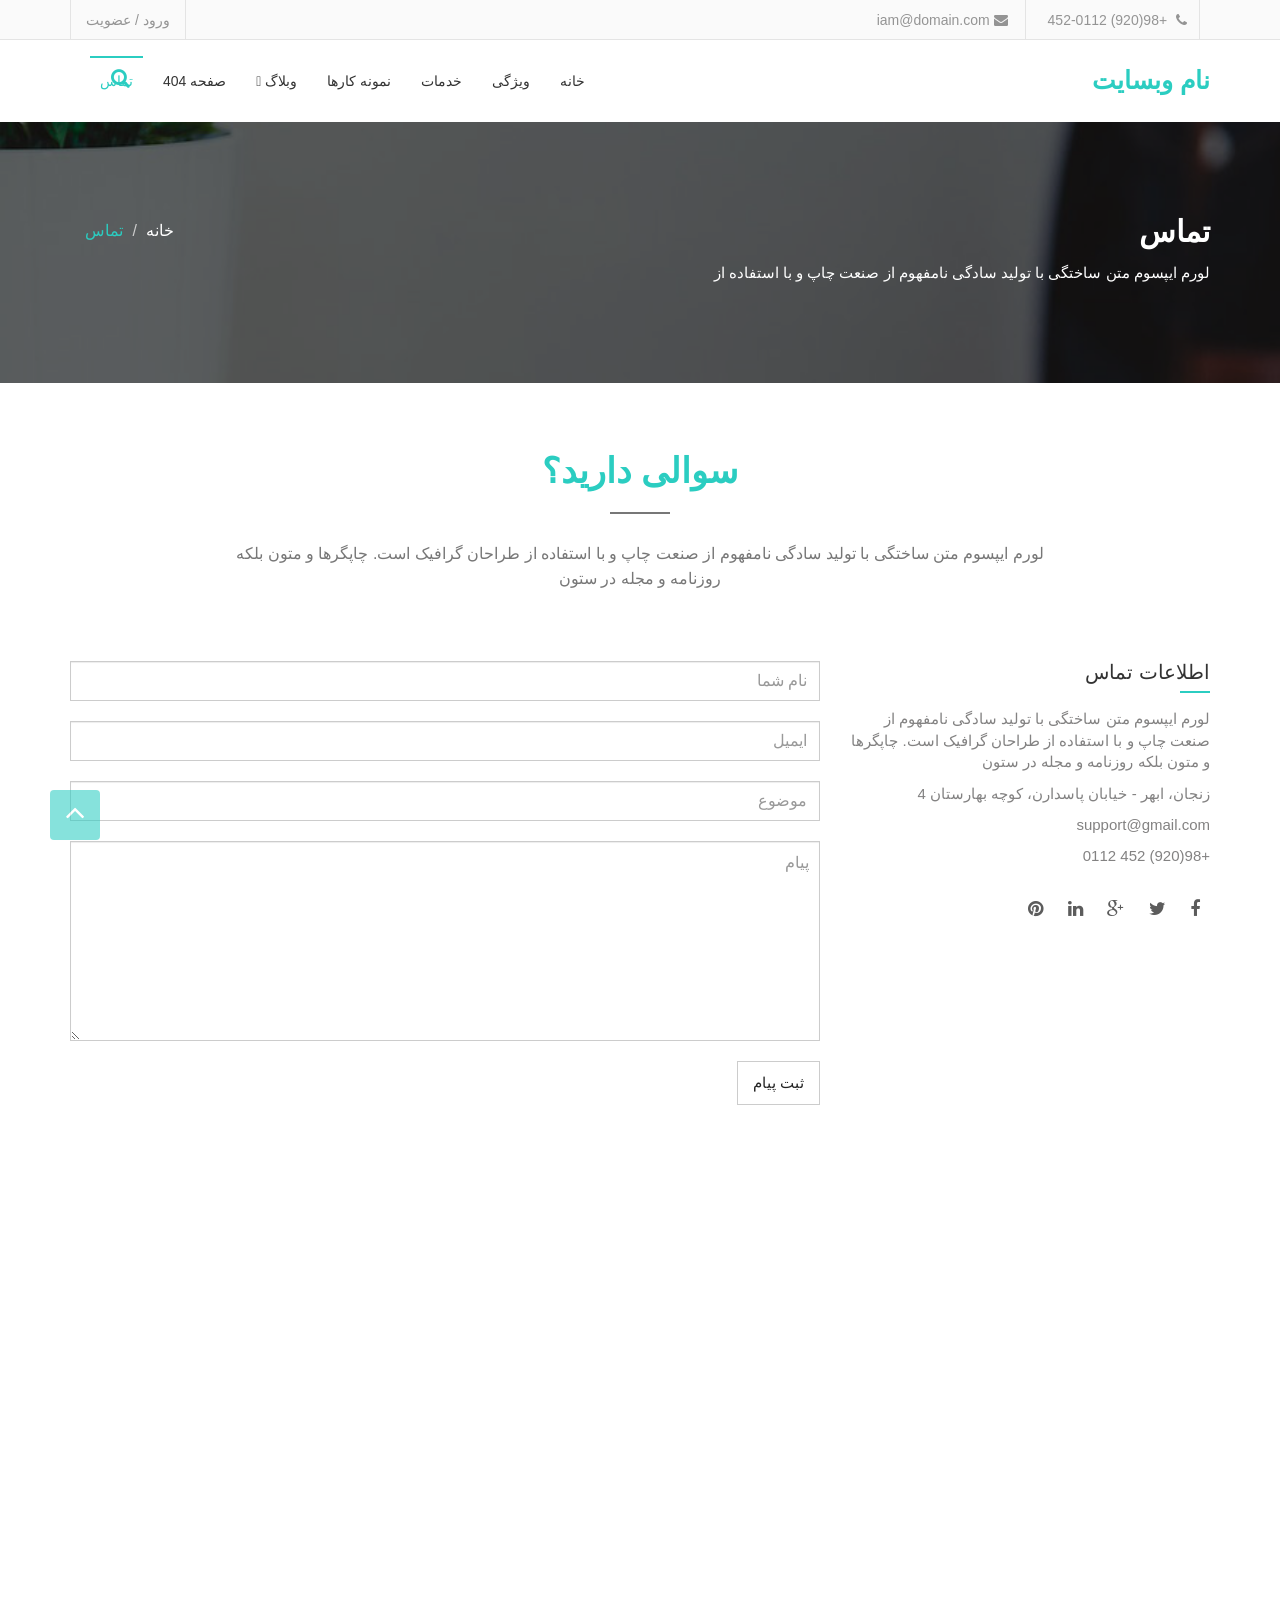
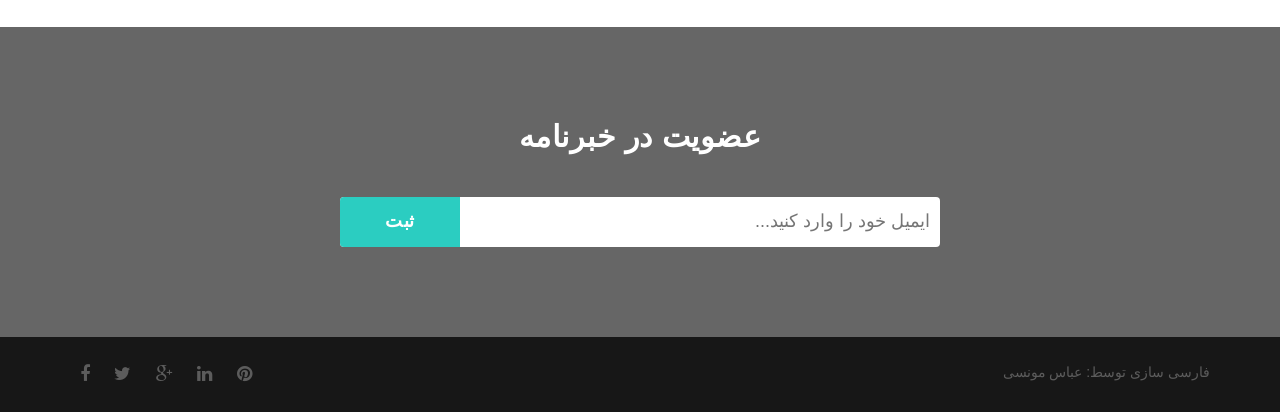
<file: contact.html>
<!DOCTYPE html>
<html lang="fa_IR">
  <head>
    <meta charset="utf-8">
    <meta http-equiv="X-UA-Compatible" content="IE=edge">
    <meta name="viewport" content="width=device-width, initial-scale=1">
    <!-- The above 3 meta tags *must* come first in the head; any other head content must come *after* these tags -->
    <title>Intensely : تماس</title>
    <!-- Favicon -->
    <link rel="shortcut icon" type="image/icon" href="assets/images/favicon.ico"/>
    <!-- Font Awesome -->
    <link href="assets/css/font-awesome.css" rel="stylesheet">
    <!-- Bootstrap -->
    <link href="assets/css/bootstrap.css" rel="stylesheet">    
    <!-- Slick slider -->
    <link rel="stylesheet" type="text/css" href="assets/css/slick.css"/> 
    <!-- Fancybox slider -->
    <link rel="stylesheet" href="assets/css/jquery.fancybox.css" type="text/css" media="screen" /> 
    <!-- Animate css -->
    <link rel="stylesheet" type="text/css" href="assets/css/animate.css"/>  
    <!-- Bootstrap progressbar  -->
    <link rel="stylesheet" type="text/css" href="assets/css/bootstrap-progressbar-3.3.4.css"/> 
     <!-- Theme color -->
    <link id="switcher" href="assets/css/theme-color/default-theme.css" rel="stylesheet">

    <!-- Main Style -->
    <link href="style.css" rel="stylesheet">

    <!-- Fonts -->
    <link rel="stylesheet" type="text/css" href="font.css"/> 
	
    <!-- HTML5 shim and Respond.js for IE8 support of HTML5 elements and media queries -->
    <!-- WARNING: Respond.js doesn't work if you view the page via file:// -->
    <!--[if lt IE 9]>
      <script src="https://oss.maxcdn.com/html5shiv/3.7.2/html5shiv.min.js"></script>
      <script src="https://oss.maxcdn.com/respond/1.4.2/respond.min.js"></script>
    <![endif]-->
  </head>
  <body> 

  <!-- BEGAIN PRELOADER -->
  <div id="preloader">
    <div id="status">&nbsp;</div>
  </div>
  <!-- END PRELOADER -->

  <!-- SCROLL TOP BUTTON -->
  <a class="scrollToTop" href="#"><i class="fa fa-angle-up"></i></a>
  <!-- END SCROLL TOP BUTTON -->

  <!-- Start header -->
  <header id="header">
    <!-- header top search -->
    <div class="header-top">
      <div class="container">
        <form action="">
          <div id="search">
          <input type="text" placeholder="کلمه مورد نظر را نوشته و اینتر را بزنید..." name="s" id="m_search" style="display: inline-block;">
          <button type="submit">
            <i class="fa fa-search"></i>
          </button>
        </div>
        </form>
      </div>
    </div>
    <!-- header bottom -->
    <div class="header-bottom">
      <div class="container">
        <div class="row">
          <div class="col-md-6 col-sm-6 col-xs-6">
            <div class="header-contact">
              <ul>
                <li>
                  <div class="phone">
                    <i class="fa fa-phone"></i>
                    +98(920) 452-0112
                  </div>
                </li>
                <li>
                  <div class="mail">
                    <i class="fa fa-envelope"></i>
                    iam@domain.com
                  </div>
                </li>
              </ul>
            </div>
          </div>
          <div class="col-md-6 col-sm-6 col-xs-6">
            <div class="header-login">
              <a class="login modal-form" data-target="#login-form" data-toggle="modal" href="#">ورود / عضویت</a>
            </div>
          </div>
        </div>
      </div>
    </div>
  </header>
  <!-- End header -->
  
  <!-- Start login modal window -->
  <div aria-hidden="false" role="dialog" tabindex="-1" id="login-form" class="modal leread-modal fade in">
    <div class="modal-dialog">
      <!-- Start login section -->
      <div id="login-content" class="modal-content">
        <div class="modal-header">
          <button aria-label="Close" data-dismiss="modal" class="close" type="button"><span aria-hidden="true">×</span></button>
          <h4 class="modal-title"><i class="fa fa-unlock-alt"></i>ورود</h4>
        </div>
        <div class="modal-body">
          <form>
            <div class="form-group">
              <input type="text" placeholder="نام کاربری" class="form-control">
            </div>
            <div class="form-group">
              <input type="password" placeholder="رمز عبور" class="form-control">
            </div>
             <div class="loginbox">
              <label><input type="checkbox"><span>بخاطر بسپار</span></label>
              <button class="btn signin-btn" type="button">وارد شو</button>
            </div>                    
          </form>
        </div>
        <div class="modal-footer footer-box">
          <a href="#">رمز عبور را فراموش کردید؟</a>
          <span>حساب ندارید؟ <a id="signup-btn" href="#">عضو شوید.</a></span>            
        </div>
      </div>
      <!-- Start signup section -->
      <div id="signup-content" class="modal-content">
        <div class="modal-header">
          <button aria-label="Close" data-dismiss="modal" class="close" type="button"><span aria-hidden="true">×</span></button>
          <h4 class="modal-title"><i class="fa fa-lock"></i>عضویت</h4>
        </div>
        <div class="modal-body">
          <form>
            <div class="form-group">
              <input placeholder="نام" class="form-control">
            </div>
            <div class="form-group">
              <input placeholder="نام کاربری" class="form-control">
            </div>
            <div class="form-group">
              <input placeholder="ایمیل" class="form-control">
            </div>
            <div class="form-group">
              <input type="password" placeholder="رمز عبور" class="form-control">
            </div>
            <div class="signupbox">
              <span>حساب دارید؟ <a id="login-btn" href="#">وارد شوید.</a></span>
            </div>
            <div class="loginbox">
              <label><input type="checkbox"><span>بخاطر بسپار</span><i class="fa"></i></label>
              <button class="btn signin-btn" type="button">عضویت</button>
            </div>
          </form>
        </div>
      </div>
    </div>
  </div>
  <!-- End login modal window -->

  <!-- BEGIN MENU -->
  <section id="menu-area">      
    <nav class="navbar navbar-default" role="navigation">  
      <div class="container">
        <div class="navbar-header">
          <!-- FOR MOBILE VIEW COLLAPSED BUTTON -->
          <button type="button" class="navbar-toggle collapsed" data-toggle="collapse" data-target="#navbar" aria-expanded="false" aria-controls="navbar">
            <span class="sr-only">تغییر وضعیت</span>
            <span class="icon-bar"></span>
            <span class="icon-bar"></span>
            <span class="icon-bar"></span>
          </button>
          <!-- LOGO -->              
          <!-- TEXT BASED LOGO -->
          <a class="navbar-brand" href="index.html">نام وبسایت</a>              
          <!-- IMG BASED LOGO  -->
           <!-- <a class="navbar-brand" href="index.html"><img src="assets/images/logo.png" alt="logo"></a> -->
        </div>
        <div id="navbar" class="navbar-collapse collapse">
          <ul id="top-menu" class="nav navbar-nav navbar-right main-nav">
            <li><a href="index.html">خانه</a></li>
            <li><a href="feature.html">ویژگی</a></li>
            <li><a href="service.html">خدمات</a></li>
            <li><a href="portfolio.html">نمونه کارها</a></li>
            <li class="dropdown">
              <a href="#" class="dropdown-toggle" data-toggle="dropdown">وبلاگ <span class="fa fa-angle-down"></span></a>
              <ul class="dropdown-menu" role="menu">
                <li><a href="blog-archive.html">آرشیو وبلاگ</a></li>                
                <li><a href="blog-single-with-left-sidebar.html">بلاگ تکی با سایدبار چپ</a></li>
                <li><a href="blog-single-with-right-sidebar.html">بلاگ تکی با سایدبار راست</a></li>
                <li><a href="blog-single-with-out-sidebar.html">بلگ تکی بدون سایدبار</a></li>           
              </ul>
            </li>
            <li><a href="404.html">صفحه 404</a></li>               
            <li class="active"><a href="contact.html">تماس</a></li>
          </ul>                     
        </div><!--/.nav-collapse -->
        <a href="#" id="search-icon">
          <i class="fa fa-search">            
          </i>
        </a>
      </div>     
    </nav>
  </section>
  <!-- END MENU --> 
  
  <!-- Start single page header -->
  <section id="single-page-header">
    <div class="overlay">
      <div class="container">
        <div class="row">
          <div class="col-md-6 col-sm-6 col-xs-12">
            <div class="single-page-header-left">
              <h2>تماس</h2>
              <p>لورم ایپسوم متن ساختگی با تولید سادگی نامفهوم از صنعت چاپ و با استفاده از</p>
            </div>
          </div>
          <div class="col-md-6 col-sm-6 col-xs-12">
            <div class="single-page-header-right">
              <ol class="breadcrumb">
                <li><a href="#">خانه</a></li>
                <li class="active">تماس</li>
              </ol>
            </div>
          </div>
        </div>
      </div>
    </div>
  </section>
  <!-- End single page header -->
  <!-- Start contact section  -->
  <section id="contact">
     <div class="container">
       <div class="row">
         <div class="col-md-12">
           <div class="title-area">
              <h2 class="title">سوالی دارید؟</h2>
              <span class="line"></span>
              <p>لورم ایپسوم متن ساختگی با تولید سادگی نامفهوم از صنعت چاپ و با استفاده از طراحان گرافیک است. چاپگرها و متون بلکه روزنامه و مجله در ستون</p>
            </div>
         </div>
         <div class="col-md-12">
           <div class="cotact-area">
             <div class="row">
               <div class="col-md-4">
                 <div class="contact-area-left">
                   <h4>اطلاعات تماس</h4>
              <p>لورم ایپسوم متن ساختگی با تولید سادگی نامفهوم از صنعت چاپ و با استفاده از طراحان گرافیک است. چاپگرها و متون بلکه روزنامه و مجله در ستون</p>
                   <address class="single-address">
                     <p>زنجان، ابهر - خیابان پاسدارن، کوچه بهارستان 4</p>
                     <p>support@gmail.com</p>
                     <p>+98(920) 452 0112</p>
                   </address> 
                   <div class="footer-right contact-social">
                      <a href="index.html"><i class="fa fa-facebook"></i></a>
                      <a href="#"><i class="fa fa-twitter"></i></a>
                      <a href="#"><i class="fa fa-google-plus"></i></a>
                      <a href="#"><i class="fa fa-linkedin"></i></a>
                      <a href="#"><i class="fa fa-pinterest"></i></a>
                    </div>                
                 </div>
               </div>
               <div class="col-md-8">
                 <div class="contact-area-right">
                   <form action="" class="comments-form contact-form">
                    <div class="form-group">                        
                      <input type="text" class="form-control" placeholder="نام شما">
                    </div>
                    <div class="form-group">                        
                      <input type="email" class="form-control" placeholder="ایمیل">
                    </div>
                     <div class="form-group">                        
                      <input type="text" class="form-control" placeholder="موضوع">
                    </div>
                    <div class="form-group">                        
                      <textarea placeholder="پیام" rows="3" class="form-control"></textarea>
                    </div>
                    <button class="comment-btn">ثبت پیام</button>
                  </form>
                 </div>
               </div>
             </div>
           </div>
         </div>
       </div>
     </div>
  </section>
  <!-- End contact section  -->

  <!-- Start google map -->
  <section id="google-map">
    <iframe src="https://www.google.com/maps/embed?pb=!1m18!1m12!1m3!1d3222.100871695117!2d49.20612944335383!3d36.13975712885669!2m3!1f0!2f0!3f0!3m2!1i1024!2i768!4f13.1!3m3!1m2!1s0x3ff46561542472e1%3A0x2fe951c50e7666b8!2zWmFuamFuLCBBYmhhciwg2b7Yp9iz2K_Yp9ix2KfZhg!5e0!3m2!1sen!2sir!4v1466292734566" width="100%" height="450" frameborder="0" style="border:0" allowfullscreen></iframe>
  </section>
  <!-- End google map -->

  <!-- Start subscribe us -->
  <section id="subscribe">
    <div class="subscribe-overlay">
      <div class="container">
        <div class="row">
          <div class="col-md-12">
            <div class="subscribe-area">
              <h2 class="wow fadeInUp">عضویت در خبرنامه</h2>
              <form action="" class="subscrib-form wow fadeInUp" data-wow-duration="0.5s" data-wow-delay="0.5s">
                <input type="text" placeholder="ایمیل خود را وارد کنید...">
                <button class="subscribe-btn" type="submit">ثبت</button>
              </form>
            </div>
          </div>
        </div>
      </div>
    </div>
  </section>
  <!-- End subscribe us -->

  <!-- Start footer -->
  <footer id="footer">
    <div class="container">
      <div class="row">
        <div class="col-md-6 col-sm-6">
          <div class="footer-left">
            <p>فارسی سازی توسط: <a href="http://hidata.org/">عباس مونسی</a></p>
          </div>
        </div>
        <div class="col-md-6 col-sm-6">
          <div class="footer-right">
            <a href="index.html"><i class="fa fa-facebook"></i></a>
            <a href="#"><i class="fa fa-twitter"></i></a>
            <a href="#"><i class="fa fa-google-plus"></i></a>
            <a href="#"><i class="fa fa-linkedin"></i></a>
            <a href="#"><i class="fa fa-pinterest"></i></a>
          </div>
        </div>
      </div>
    </div>
  </footer>
  <!-- End footer -->

  <!-- jQuery library -->
  <script src="https://ajax.googleapis.com/ajax/libs/jquery/1.11.3/jquery.min.js"></script>    
  <!-- Include all compiled plugins (below), or include individual files as needed -->
  <!-- Bootstrap -->
  <script src="assets/js/bootstrap.js"></script>
  <!-- Slick Slider -->
  <script type="text/javascript" src="assets/js/slick.js"></script>    
  <!-- mixit slider -->
  <script type="text/javascript" src="assets/js/jquery.mixitup.js"></script>
  <!-- Add fancyBox -->        
  <script type="text/javascript" src="assets/js/jquery.fancybox.pack.js"></script>
 <!-- counter -->
  <script src="assets/js/waypoints.js"></script>
  <script src="assets/js/jquery.counterup.js"></script>
  <!-- Wow animation -->
  <script type="text/javascript" src="assets/js/wow.js"></script> 
  <!-- progress bar   -->
  <script type="text/javascript" src="assets/js/bootstrap-progressbar.js"></script>  
  
 
  <!-- Custom js -->
  <script type="text/javascript" src="assets/js/custom.js"></script>
    
  </body>
</html>
</file>
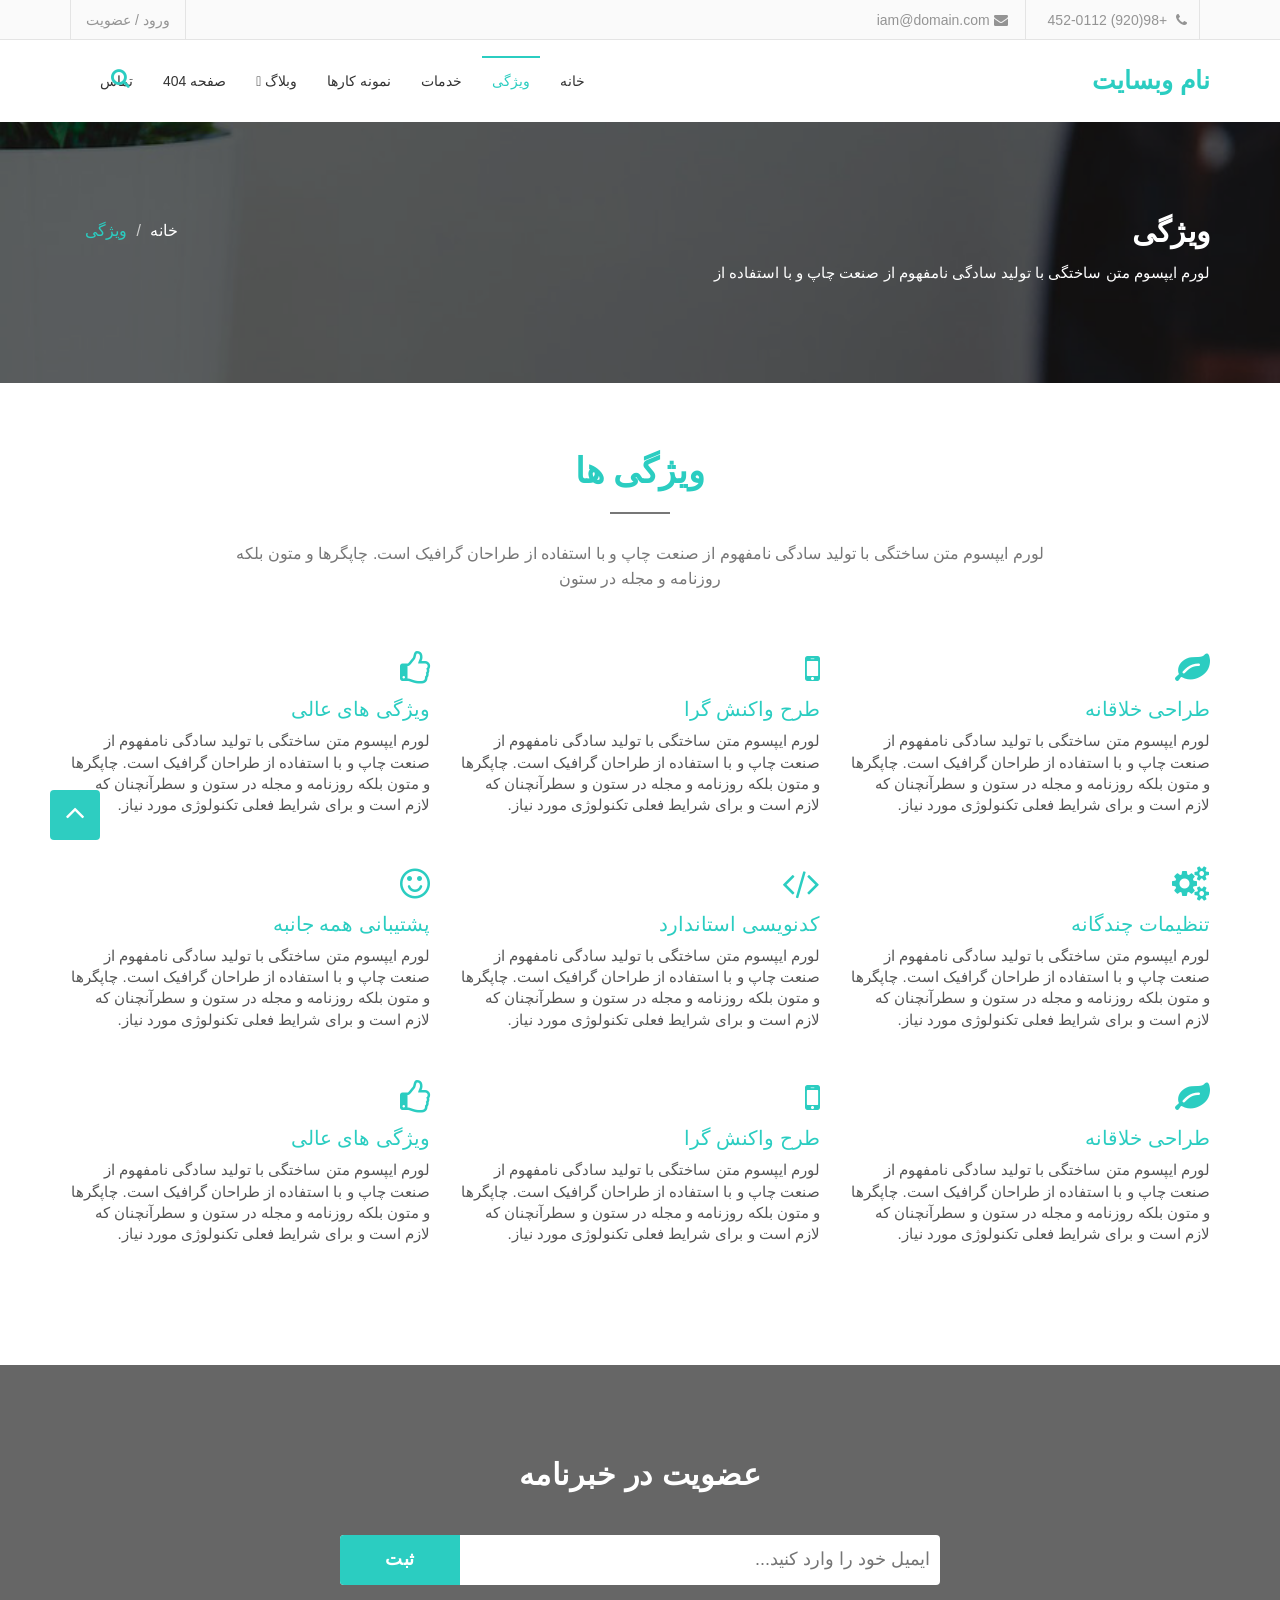
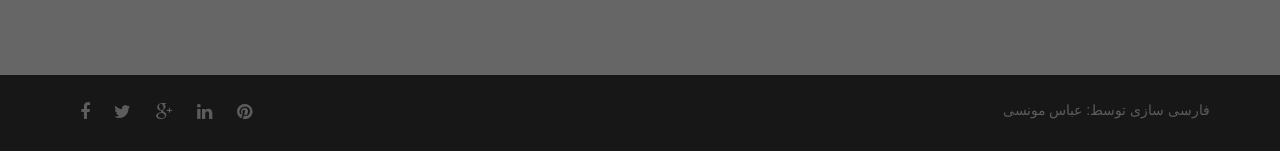
<file: feature.html>
<!DOCTYPE html>
<html lang="fa_IR">
  <head>
    <meta charset="utf-8">
    <meta http-equiv="X-UA-Compatible" content="IE=edge">
    <meta name="viewport" content="width=device-width, initial-scale=1">
    <!-- The above 3 meta tags *must* come first in the head; any other head content must come *after* these tags -->
    <title>Intensely : ویژگی</title>
    <!-- Favicon -->
    <link rel="shortcut icon" type="image/icon" href="assets/images/favicon.ico"/>
    <!-- Font Awesome -->
    <link href="assets/css/font-awesome.css" rel="stylesheet">
    <!-- Bootstrap -->
    <link href="assets/css/bootstrap.css" rel="stylesheet">    
    <!-- Slick slider -->
    <link rel="stylesheet" type="text/css" href="assets/css/slick.css"/> 
    <!-- Fancybox slider -->
    <link rel="stylesheet" href="assets/css/jquery.fancybox.css" type="text/css" media="screen" /> 
    <!-- Animate css -->
    <link rel="stylesheet" type="text/css" href="assets/css/animate.css"/> 
    <!-- Bootstrap progressbar  --> 
    <link rel="stylesheet" type="text/css" href="assets/css/bootstrap-progressbar-3.3.4.css"/> 
     <!-- Theme color -->
    <link id="switcher" href="assets/css/theme-color/default-theme.css" rel="stylesheet">

    <!-- Main Style -->
    <link href="style.css" rel="stylesheet">

    <!-- Fonts -->
    <link rel="stylesheet" type="text/css" href="font.css"/> 
	
    <!-- HTML5 shim and Respond.js for IE8 support of HTML5 elements and media queries -->
    <!-- WARNING: Respond.js doesn't work if you view the page via file:// -->
    <!--[if lt IE 9]>
      <script src="https://oss.maxcdn.com/html5shiv/3.7.2/html5shiv.min.js"></script>
      <script src="https://oss.maxcdn.com/respond/1.4.2/respond.min.js"></script>
    <![endif]-->
  </head>
  <body>

  <!-- BEGAIN PRELOADER -->
    <div id="preloader">
      <div id="status">&nbsp;</div>
    </div>
   <!-- END PRELOADER -->

   <!-- SCROLL TOP BUTTON -->
    <a class="scrollToTop" href="#"><i class="fa fa-angle-up"></i></a>
   <!-- END SCROLL TOP BUTTON -->

  <!-- Start header -->
  <header id="header">
    <!-- header top search -->
    <div class="header-top">
      <div class="container">
        <form action="">
          <div id="search">
          <input type="text" placeholder="کلمه مورد نظر را نوشته و اینتر را بزنید..." name="s" id="m_search" style="display: inline-block;">
          <button type="submit">
            <i class="fa fa-search"></i>
          </button>
        </div>
        </form>
      </div>
    </div>
    <!-- header bottom -->
    <div class="header-bottom">
      <div class="container">
        <div class="row">
          <div class="col-md-6 col-sm-6 col-xs-6">
            <div class="header-contact">
              <ul>
                <li>
                  <div class="phone">
                    <i class="fa fa-phone"></i>
                    +98(920) 452-0112
                  </div>
                </li>
                <li>
                  <div class="mail">
                    <i class="fa fa-envelope"></i>
                    iam@domain.com
                  </div>
                </li>
              </ul>
            </div>
          </div>
          <div class="col-md-6 col-sm-6 col-xs-6">
            <div class="header-login">
              <a class="login modal-form" data-target="#login-form" data-toggle="modal" href="#">ورود / عضویت</a>
            </div>
          </div>
        </div>
      </div>
    </div>
  </header>
  <!-- End header -->
  
  <!-- Start login modal window -->
  <div aria-hidden="false" role="dialog" tabindex="-1" id="login-form" class="modal leread-modal fade in">
    <div class="modal-dialog">
      <!-- Start login section -->
      <div id="login-content" class="modal-content">
        <div class="modal-header">
          <button aria-label="Close" data-dismiss="modal" class="close" type="button"><span aria-hidden="true">×</span></button>
          <h4 class="modal-title"><i class="fa fa-unlock-alt"></i>ورود</h4>
        </div>
        <div class="modal-body">
          <form>
            <div class="form-group">
              <input type="text" placeholder="نام کاربری" class="form-control">
            </div>
            <div class="form-group">
              <input type="password" placeholder="رمز عبور" class="form-control">
            </div>
             <div class="loginbox">
              <label><input type="checkbox"><span>بخاطر بسپار</span></label>
              <button class="btn signin-btn" type="button">وارد شو</button>
            </div>                    
          </form>
        </div>
        <div class="modal-footer footer-box">
          <a href="#">رمز عبور را فراموش کردید؟</a>
          <span>حساب ندارید؟ <a id="signup-btn" href="#">عضو شوید.</a></span>            
        </div>
      </div>
      <!-- Start signup section -->
      <div id="signup-content" class="modal-content">
        <div class="modal-header">
          <button aria-label="Close" data-dismiss="modal" class="close" type="button"><span aria-hidden="true">×</span></button>
          <h4 class="modal-title"><i class="fa fa-lock"></i>عضویت</h4>
        </div>
        <div class="modal-body">
          <form>
            <div class="form-group">
              <input placeholder="نام" class="form-control">
            </div>
            <div class="form-group">
              <input placeholder="نام کاربری" class="form-control">
            </div>
            <div class="form-group">
              <input placeholder="ایمیل" class="form-control">
            </div>
            <div class="form-group">
              <input type="password" placeholder="رمز عبور" class="form-control">
            </div>
            <div class="signupbox">
              <span>حساب دارید؟ <a id="login-btn" href="#">وارد شوید.</a></span>
            </div>
            <div class="loginbox">
              <label><input type="checkbox"><span>بخاطر بسپار</span><i class="fa"></i></label>
              <button class="btn signin-btn" type="button">عضویت</button>
            </div>
          </form>
        </div>
      </div>
    </div>
  </div>
  <!-- End login modal window -->

  <!-- BEGIN MENU -->
  <section id="menu-area">      
    <nav class="navbar navbar-default" role="navigation">  
      <div class="container">
        <div class="navbar-header">
          <!-- FOR MOBILE VIEW COLLAPSED BUTTON -->
          <button type="button" class="navbar-toggle collapsed" data-toggle="collapse" data-target="#navbar" aria-expanded="false" aria-controls="navbar">
            <span class="sr-only">تغییر وضعیت</span>
            <span class="icon-bar"></span>
            <span class="icon-bar"></span>
            <span class="icon-bar"></span>
          </button>
          <!-- LOGO -->              
          <!-- TEXT BASED LOGO -->
          <a class="navbar-brand" href="index.html">نام وبسایت</a>              
          <!-- IMG BASED LOGO  -->
           <!-- <a class="navbar-brand" href="index.html"><img src="assets/images/logo.png" alt="logo"></a> -->
        </div>
        <div id="navbar" class="navbar-collapse collapse">
          <ul id="top-menu" class="nav navbar-nav navbar-right main-nav">
            <li><a href="index.html">خانه</a></li>
            <li class="active"><a href="feature.html">ویژگی</a></li>
            <li><a href="service.html">خدمات</a></li>
            <li><a href="portfolio.html">نمونه کارها</a></li>
            <li class="dropdown">
              <a href="#" class="dropdown-toggle" data-toggle="dropdown">وبلاگ <span class="fa fa-angle-down"></span></a>
              <ul class="dropdown-menu" role="menu">
                <li><a href="blog-archive.html">آرشیو وبلاگ</a></li>                
                <li><a href="blog-single-with-left-sidebar.html">بلاگ تکی با سایدبار چپ</a></li>
                <li><a href="blog-single-with-right-sidebar.html">بلاگ تکی با سایدبار راست</a></li>
                <li><a href="blog-single-with-out-sidebar.html">بلگ تکی بدون سایدبار</a></li>           
              </ul>
            </li>
            <li><a href="404.html">صفحه 404</a></li>               
            <li><a href="contact.html">تماس</a></li>
          </ul>                     
        </div><!--/.nav-collapse -->
        <a href="#" id="search-icon">
          <i class="fa fa-search">            
          </i>
        </a>
      </div>     
    </nav>
  </section>
  <!-- END MENU --> 
  
  <!-- Start single page header -->
  <section id="single-page-header">
    <div class="overlay">
      <div class="container">
        <div class="row">
          <div class="col-md-6 col-sm-6 col-xs-12">
            <div class="single-page-header-left">
              <h2>ویژگی</h2>
              <p>لورم ایپسوم متن ساختگی با تولید سادگی نامفهوم از صنعت چاپ و با استفاده از</p>
            </div>
          </div>
          <div class="col-md-6 col-sm-6 col-xs-12">
            <div class="single-page-header-right">
              <ol class="breadcrumb">
                <li><a href="#">خانه</a></li>
                <li class="active">ویژگی</li>
              </ol>
            </div>
          </div>
        </div>
      </div>
    </div>
  </section>
  <!-- End single page header -->
  
  <!-- Start Feature -->
  <section id="feature">
    <div class="container">
      <div class="row">
        <div class="col-md-12">
          <div class="title-area">
            <h2 class="title">ویژگی ها</h2>
            <span class="line"></span>
            <p>لورم ایپسوم متن ساختگی با تولید سادگی نامفهوم از صنعت چاپ و با استفاده از طراحان گرافیک است. چاپگرها و متون بلکه روزنامه و مجله در ستون</p>
          </div>
        </div>
        <div class="col-md-12">
          <div class="feature-content">
            <div class="row">
              <div class="col-md-4 col-sm-6">
                <div class="single-feature wow zoomIn">
                  <i class="fa fa-leaf feature-icon"></i>
                  <h4 class="feat-title">طراحی خلاقانه</h4>
                  <p>لورم ایپسوم متن ساختگی با تولید سادگی نامفهوم از صنعت چاپ و با استفاده از طراحان گرافیک است. چاپگرها و متون بلکه روزنامه و مجله در ستون و سطرآنچنان که لازم است و برای شرایط فعلی تکنولوژی مورد نیاز.</p>
                </div>
              </div>
              <div class="col-md-4 col-sm-6">
                <div class="single-feature wow zoomIn">
                  <i class="fa fa-mobile feature-icon"></i>
                  <h4 class="feat-title">طرح واکنش گرا</h4>
                  <p>لورم ایپسوم متن ساختگی با تولید سادگی نامفهوم از صنعت چاپ و با استفاده از طراحان گرافیک است. چاپگرها و متون بلکه روزنامه و مجله در ستون و سطرآنچنان که لازم است و برای شرایط فعلی تکنولوژی مورد نیاز.</p>
                </div>
              </div>
              <div class="col-md-4 col-sm-6">
                <div class="single-feature wow zoomIn">
                  <i class="fa fa-thumbs-o-up feature-icon"></i>
                  <h4 class="feat-title">ویژگی های عالی</h4>
                  <p>لورم ایپسوم متن ساختگی با تولید سادگی نامفهوم از صنعت چاپ و با استفاده از طراحان گرافیک است. چاپگرها و متون بلکه روزنامه و مجله در ستون و سطرآنچنان که لازم است و برای شرایط فعلی تکنولوژی مورد نیاز.</p>
                </div>
              </div>
              <div class="col-md-4 col-sm-6">
                <div class="single-feature wow zoomIn">
                  <i class="fa fa-gears feature-icon"></i>
                  <h4 class="feat-title">تنظیمات چندگانه</h4>
                  <p>لورم ایپسوم متن ساختگی با تولید سادگی نامفهوم از صنعت چاپ و با استفاده از طراحان گرافیک است. چاپگرها و متون بلکه روزنامه و مجله در ستون و سطرآنچنان که لازم است و برای شرایط فعلی تکنولوژی مورد نیاز.</p>
                </div>
              </div>
              <div class="col-md-4 col-sm-6">
                <div class="single-feature wow zoomIn">
                  <i class="fa fa-code feature-icon"></i>
                  <h4 class="feat-title">کدنویسی استاندارد</h4>
                  <p>لورم ایپسوم متن ساختگی با تولید سادگی نامفهوم از صنعت چاپ و با استفاده از طراحان گرافیک است. چاپگرها و متون بلکه روزنامه و مجله در ستون و سطرآنچنان که لازم است و برای شرایط فعلی تکنولوژی مورد نیاز.</p>
                </div>
              </div>
              <div class="col-md-4 col-sm-6">
                <div class="single-feature wow zoomIn">
                  <i class="fa fa-smile-o feature-icon"></i>
                  <h4 class="feat-title">پشتیبانی همه جانبه</h4>
                  <p>لورم ایپسوم متن ساختگی با تولید سادگی نامفهوم از صنعت چاپ و با استفاده از طراحان گرافیک است. چاپگرها و متون بلکه روزنامه و مجله در ستون و سطرآنچنان که لازم است و برای شرایط فعلی تکنولوژی مورد نیاز.</p>
                </div>
              </div>
              <div class="col-md-4 col-sm-6">
                <div class="single-feature wow zoomIn">
                  <i class="fa fa-leaf feature-icon"></i>
                  <h4 class="feat-title">طراحی خلاقانه</h4>
                  <p>لورم ایپسوم متن ساختگی با تولید سادگی نامفهوم از صنعت چاپ و با استفاده از طراحان گرافیک است. چاپگرها و متون بلکه روزنامه و مجله در ستون و سطرآنچنان که لازم است و برای شرایط فعلی تکنولوژی مورد نیاز.</p>
                </div>
              </div>
              <div class="col-md-4 col-sm-6">
                <div class="single-feature wow zoomIn">
                  <i class="fa fa-mobile feature-icon"></i>
                  <h4 class="feat-title">طرح واکنش گرا</h4>
                  <p>لورم ایپسوم متن ساختگی با تولید سادگی نامفهوم از صنعت چاپ و با استفاده از طراحان گرافیک است. چاپگرها و متون بلکه روزنامه و مجله در ستون و سطرآنچنان که لازم است و برای شرایط فعلی تکنولوژی مورد نیاز.</p>
                </div>
              </div>
              <div class="col-md-4 col-sm-6">
                <div class="single-feature wow zoomIn">
                  <i class="fa fa-thumbs-o-up feature-icon"></i>
                  <h4 class="feat-title">ویژگی های عالی</h4>
                  <p>لورم ایپسوم متن ساختگی با تولید سادگی نامفهوم از صنعت چاپ و با استفاده از طراحان گرافیک است. چاپگرها و متون بلکه روزنامه و مجله در ستون و سطرآنچنان که لازم است و برای شرایط فعلی تکنولوژی مورد نیاز.</p>
                </div>
              </div>
            </div>
          </div>
        </div>
      </div>
    </div>
  </section>
  <!-- End Feature -->

  <!-- Start subscribe us -->
  <section id="subscribe">
    <div class="subscribe-overlay">
      <div class="container">
        <div class="row">
          <div class="col-md-12">
            <div class="subscribe-area">
              <h2 class="wow fadeInUp">عضویت در خبرنامه</h2>
              <form action="" class="subscrib-form wow fadeInUp" data-wow-duration="0.5s" data-wow-delay="0.5s">
                <input type="text" placeholder="ایمیل خود را وارد کنید...">
                <button class="subscribe-btn" type="submit">ثبت</button>
              </form>
            </div>
          </div>
        </div>
      </div>
    </div>
  </section>
  <!-- End subscribe us -->

  <!-- Start footer -->
  <footer id="footer">
    <div class="container">
      <div class="row">
        <div class="col-md-6 col-sm-6">
          <div class="footer-left">
            <p>فارسی سازی توسط: <a href="http://hidata.org/">عباس مونسی</a></p>
          </div>
        </div>
        <div class="col-md-6 col-sm-6">
          <div class="footer-right">
            <a href="index.html"><i class="fa fa-facebook"></i></a>
            <a href="#"><i class="fa fa-twitter"></i></a>
            <a href="#"><i class="fa fa-google-plus"></i></a>
            <a href="#"><i class="fa fa-linkedin"></i></a>
            <a href="#"><i class="fa fa-pinterest"></i></a>
          </div>
        </div>
      </div>
    </div>
  </footer>
  <!-- End footer -->

    <!-- jQuery library -->
    <script src="https://ajax.googleapis.com/ajax/libs/jquery/1.11.3/jquery.min.js"></script>    
    <!-- Include all compiled plugins (below), or include individual files as needed -->
    <!-- Bootstrap -->
    <script src="assets/js/bootstrap.js"></script>
    <!-- Slick Slider -->
    <script type="text/javascript" src="assets/js/slick.js"></script>    
    <!-- mixit slider -->
    <script type="text/javascript" src="assets/js/jquery.mixitup.js"></script>
    <!-- Add fancyBox -->        
    <script type="text/javascript" src="assets/js/jquery.fancybox.pack.js"></script>
   <!-- counter -->
    <script src="assets/js/waypoints.js"></script>
    <script src="assets/js/jquery.counterup.js"></script>
    <!-- Wow animation -->
    <script type="text/javascript" src="assets/js/wow.js"></script> 
    <!-- progress bar   -->
    <script type="text/javascript" src="assets/js/bootstrap-progressbar.js"></script>  
    
   
    <!-- Custom js -->
    <script type="text/javascript" src="assets/js/custom.js"></script>
    
  </body>
</html>
</file>
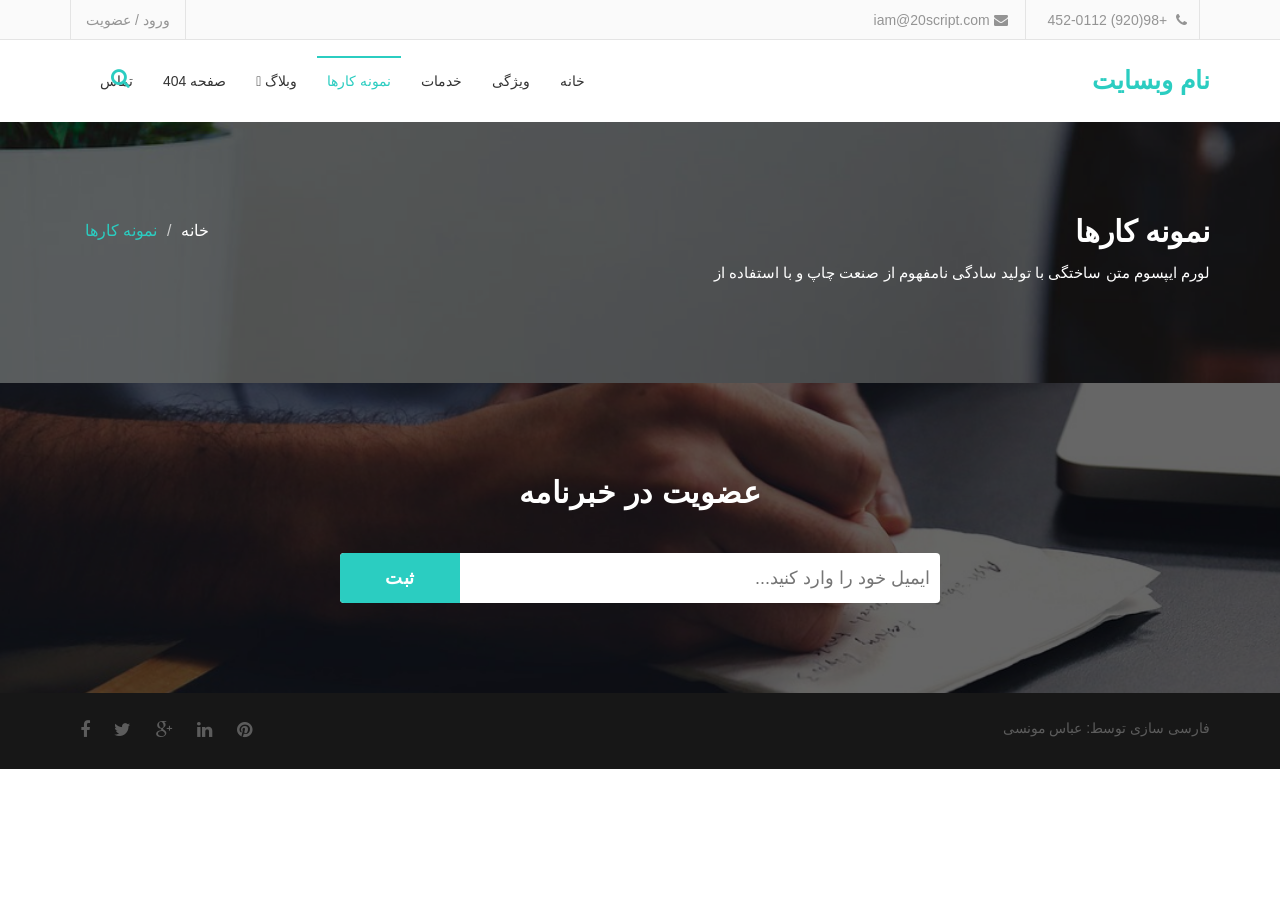
<file: portfolio.html>
<!DOCTYPE html>
<html lang="fa_IR">
  <head>
    <meta charset="utf-8">
    <meta http-equiv="X-UA-Compatible" content="IE=edge">
    <meta name="viewport" content="width=device-width, initial-scale=1">
    <!-- The above 3 meta tags *must* come first in the head; any other head content must come *after* these tags -->
    <title>Intensely : نمونه کارها</title>
    <!-- Favicon -->
    <link rel="shortcut icon" type="image/icon" href="assets/images/favicon.ico"/>
    <!-- Font Awesome -->
    <link href="assets/css/font-awesome.css" rel="stylesheet">
    <!-- Bootstrap -->
    <link href="assets/css/bootstrap.css" rel="stylesheet">    
    <!-- Slick slider -->
    <link rel="stylesheet" type="text/css" href="assets/css/slick.css"/> 
    <!-- Fancybox slider -->
    <link rel="stylesheet" href="assets/css/jquery.fancybox.css" type="text/css" media="screen" /> 
    <!-- Animate css -->
    <link rel="stylesheet" type="text/css" href="assets/css/animate.css"/>  
    <!-- Bootstrap progressbar  -->
    <link rel="stylesheet" type="text/css" href="assets/css/bootstrap-progressbar-3.3.4.css"/> 
     <!-- Theme color -->
    <link id="switcher" href="assets/css/theme-color/default-theme.css" rel="stylesheet">

    <!-- Main Style -->
    <link href="style.css" rel="stylesheet">

    <!-- Fonts -->
    <link rel="stylesheet" type="text/css" href="font.css"/> 
	
    <!-- HTML5 shim and Respond.js for IE8 support of HTML5 elements and media queries -->
    <!-- WARNING: Respond.js doesn't work if you view the page via file:// -->
    <!--[if lt IE 9]>
      <script src="https://oss.maxcdn.com/html5shiv/3.7.2/html5shiv.min.js"></script>
      <script src="https://oss.maxcdn.com/respond/1.4.2/respond.min.js"></script>
    <![endif]-->
  </head>
  <body>

  <!-- BEGAIN PRELOADER -->
  <div id="preloader">
    <div id="status">&nbsp;</div>
  </div>
  <!-- END PRELOADER -->

  <!-- SCROLL TOP BUTTON -->
  <a class="scrollToTop" href="#"><i class="fa fa-angle-up"></i></a>
  <!-- END SCROLL TOP BUTTON -->

  <!-- Start header -->
  <header id="header">
    <!-- header top search -->
    <div class="header-top">
      <div class="container">
        <form action="">
          <div id="search">
          <input type="text" placeholder="کلمه مورد نظر را نوشته و اینتر را بزنید..." name="s" id="m_search" style="display: inline-block;">
          <button type="submit">
            <i class="fa fa-search"></i>
          </button>
        </div>
        </form>
      </div>
    </div>
    <!-- header bottom -->
    <div class="header-bottom">
      <div class="container">
        <div class="row">
          <div class="col-md-6 col-sm-6 col-xs-6">
            <div class="header-contact">
              <ul>
                <li>
                  <div class="phone">
                    <i class="fa fa-phone"></i>
                    +98(920) 452-0112
                  </div>
                </li>
                <li>
                  <div class="mail">
                    <i class="fa fa-envelope"></i>
                    iam@20script.com
                  </div>
                </li>
              </ul>
            </div>
          </div>
          <div class="col-md-6 col-sm-6 col-xs-6">
            <div class="header-login">
              <a class="login modal-form" data-target="#login-form" data-toggle="modal" href="#">ورود / عضویت</a>
            </div>
          </div>
        </div>
      </div>
    </div>
  </header>
  <!-- End header -->
  
  <!-- Start login modal window -->
  <div aria-hidden="false" role="dialog" tabindex="-1" id="login-form" class="modal leread-modal fade in">
    <div class="modal-dialog">
      <!-- Start login section -->
      <div id="login-content" class="modal-content">
        <div class="modal-header">
          <button aria-label="Close" data-dismiss="modal" class="close" type="button"><span aria-hidden="true">×</span></button>
          <h4 class="modal-title"><i class="fa fa-unlock-alt"></i>ورود</h4>
        </div>
        <div class="modal-body">
          <form>
            <div class="form-group">
              <input type="text" placeholder="نام کاربری" class="form-control">
            </div>
            <div class="form-group">
              <input type="password" placeholder="رمز عبور" class="form-control">
            </div>
             <div class="loginbox">
              <label><input type="checkbox"><span>بخاطر بسپار</span></label>
              <button class="btn signin-btn" type="button">وارد شو</button>
            </div>                    
          </form>
        </div>
        <div class="modal-footer footer-box">
          <a href="#">رمز عبور را فراموش کردید؟</a>
          <span>حساب ندارید؟ <a id="signup-btn" href="#">عضو شوید.</a></span>            
        </div>
      </div>
      <!-- Start signup section -->
      <div id="signup-content" class="modal-content">
        <div class="modal-header">
          <button aria-label="Close" data-dismiss="modal" class="close" type="button"><span aria-hidden="true">×</span></button>
          <h4 class="modal-title"><i class="fa fa-lock"></i>عضویت</h4>
        </div>
        <div class="modal-body">
          <form>
            <div class="form-group">
              <input placeholder="نام" class="form-control">
            </div>
            <div class="form-group">
              <input placeholder="نام کاربری" class="form-control">
            </div>
            <div class="form-group">
              <input placeholder="ایمیل" class="form-control">
            </div>
            <div class="form-group">
              <input type="password" placeholder="رمز عبور" class="form-control">
            </div>
            <div class="signupbox">
              <span>حساب دارید؟ <a id="login-btn" href="#">وارد شوید.</a></span>
            </div>
            <div class="loginbox">
              <label><input type="checkbox"><span>بخاطر بسپار</span><i class="fa"></i></label>
              <button class="btn signin-btn" type="button">عضویت</button>
            </div>
          </form>
        </div>
      </div>
    </div>
  </div>
  <!-- End login modal window -->

  <!-- BEGIN MENU -->
  <section id="menu-area">      
    <nav class="navbar navbar-default" role="navigation">  
      <div class="container">
        <div class="navbar-header">
          <!-- FOR MOBILE VIEW COLLAPSED BUTTON -->
          <button type="button" class="navbar-toggle collapsed" data-toggle="collapse" data-target="#navbar" aria-expanded="false" aria-controls="navbar">
            <span class="sr-only">تغییر وضعیت</span>
            <span class="icon-bar"></span>
            <span class="icon-bar"></span>
            <span class="icon-bar"></span>
          </button>
          <!-- LOGO -->              
          <!-- TEXT BASED LOGO -->
          <a class="navbar-brand" href="index.html">نام وبسایت</a>              
          <!-- IMG BASED LOGO  -->
           <!-- <a class="navbar-brand" href="index.html"><img src="assets/images/logo.png" alt="logo"></a> -->
        </div>
        <div id="navbar" class="navbar-collapse collapse">
          <ul id="top-menu" class="nav navbar-nav navbar-right main-nav">
            <li><a href="index.html">خانه</a></li>
            <li><a href="feature.html">ویژگی</a></li>
            <li><a href="service.html">خدمات</a></li>
            <li class="active"><a href="portfolio.html">نمونه کارها</a></li>
            <li class="dropdown">
              <a href="#" class="dropdown-toggle" data-toggle="dropdown">وبلاگ <span class="fa fa-angle-down"></span></a>
              <ul class="dropdown-menu" role="menu">
                <li><a href="blog-archive.html">آرشیو وبلاگ</a></li>                
                <li><a href="blog-single-with-left-sidebar.html">بلاگ تکی با سایدبار چپ</a></li>
                <li><a href="blog-single-with-right-sidebar.html">بلاگ تکی با سایدبار راست</a></li>
                <li><a href="blog-single-with-out-sidebar.html">بلگ تکی بدون سایدبار</a></li>           
              </ul>
            </li>
            <li><a href="404.html">صفحه 404</a></li>               
            <li><a href="contact.html">تماس</a></li>
          </ul>                     
        </div><!--/.nav-collapse -->
        <a href="#" id="search-icon">
          <i class="fa fa-search">            
          </i>
        </a>
      </div>     
    </nav>
  </section>
  <!-- END MENU --> 
  
  <!-- Start single page header -->
  <section id="single-page-header">
    <div class="overlay">
      <div class="container">
        <div class="row">
          <div class="col-md-6 col-sm-6 col-xs-12">
            <div class="single-page-header-left">
              <h2>نمونه کارها</h2>
              <p>لورم ایپسوم متن ساختگی با تولید سادگی نامفهوم از صنعت چاپ و با استفاده از</p>
            </div>
          </div>
          <div class="col-md-6 col-sm-6 col-xs-12">
            <div class="single-page-header-right">
              <ol class="breadcrumb">
                <li><a href="#">خانه</a></li>
                <li class="active">نمونه کارها</li>
              </ol>
            </div>
          </div>
        </div>
      </div>
    </div>
  </section>
  <!-- End single page header -->

  
  <!-- Start subscribe us -->
  <section id="subscribe">
    <div class="subscribe-overlay">
      <div class="container">
        <div class="row">
          <div class="col-md-12">
            <div class="subscribe-area">
              <h2 class="wow fadeInUp">عضویت در خبرنامه</h2>
              <form action="" class="subscrib-form wow fadeInUp" data-wow-duration="0.5s" data-wow-delay="0.5s">
                <input type="text" placeholder="ایمیل خود را وارد کنید...">
                <button class="subscribe-btn" type="submit">ثبت</button>
              </form>
            </div>
          </div>
        </div>
      </div>
    </div>
  </section>
  <!-- End subscribe us -->

  <!-- Start footer -->
  <footer id="footer">
    <div class="container">
      <div class="row">
        <div class="col-md-6 col-sm-6">
          <div class="footer-left">
            <p>فارسی سازی توسط: <a href="http://hidata.org/">عباس مونسی</a></p>
          </div>
        </div>
        <div class="col-md-6 col-sm-6">
          <div class="footer-right">
            <a href="index.html"><i class="fa fa-facebook"></i></a>
            <a href="#"><i class="fa fa-twitter"></i></a>
            <a href="#"><i class="fa fa-google-plus"></i></a>
            <a href="#"><i class="fa fa-linkedin"></i></a>
            <a href="#"><i class="fa fa-pinterest"></i></a>
          </div>
        </div>
      </div>
    </div>
  </footer>
  <!-- End footer -->

  <!-- jQuery library -->
  <script src="https://ajax.googleapis.com/ajax/libs/jquery/1.11.3/jquery.min.js"></script>    
  <!-- Include all compiled plugins (below), or include individual files as needed -->
  <!-- Bootstrap -->
  <script src="assets/js/bootstrap.js"></script>
  <!-- Slick Slider -->
  <script type="text/javascript" src="assets/js/slick.js"></script>    
  <!-- mixit slider -->
  <script type="text/javascript" src="assets/js/jquery.mixitup.js"></script>
  <!-- Add fancyBox -->        
  <script type="text/javascript" src="assets/js/jquery.fancybox.pack.js"></script>
 <!-- counter -->
  <script src="assets/js/waypoints.js"></script>
  <script src="assets/js/jquery.counterup.js"></script>
  <!-- Wow animation -->
  <script type="text/javascript" src="assets/js/wow.js"></script> 
  <!-- progress bar   -->
  <script type="text/javascript" src="assets/js/bootstrap-progressbar.js"></script>  
  
 
  <!-- Custom js -->
  <script type="text/javascript" src="assets/js/custom.js"></script>
    
  </body>
</html>
</file>
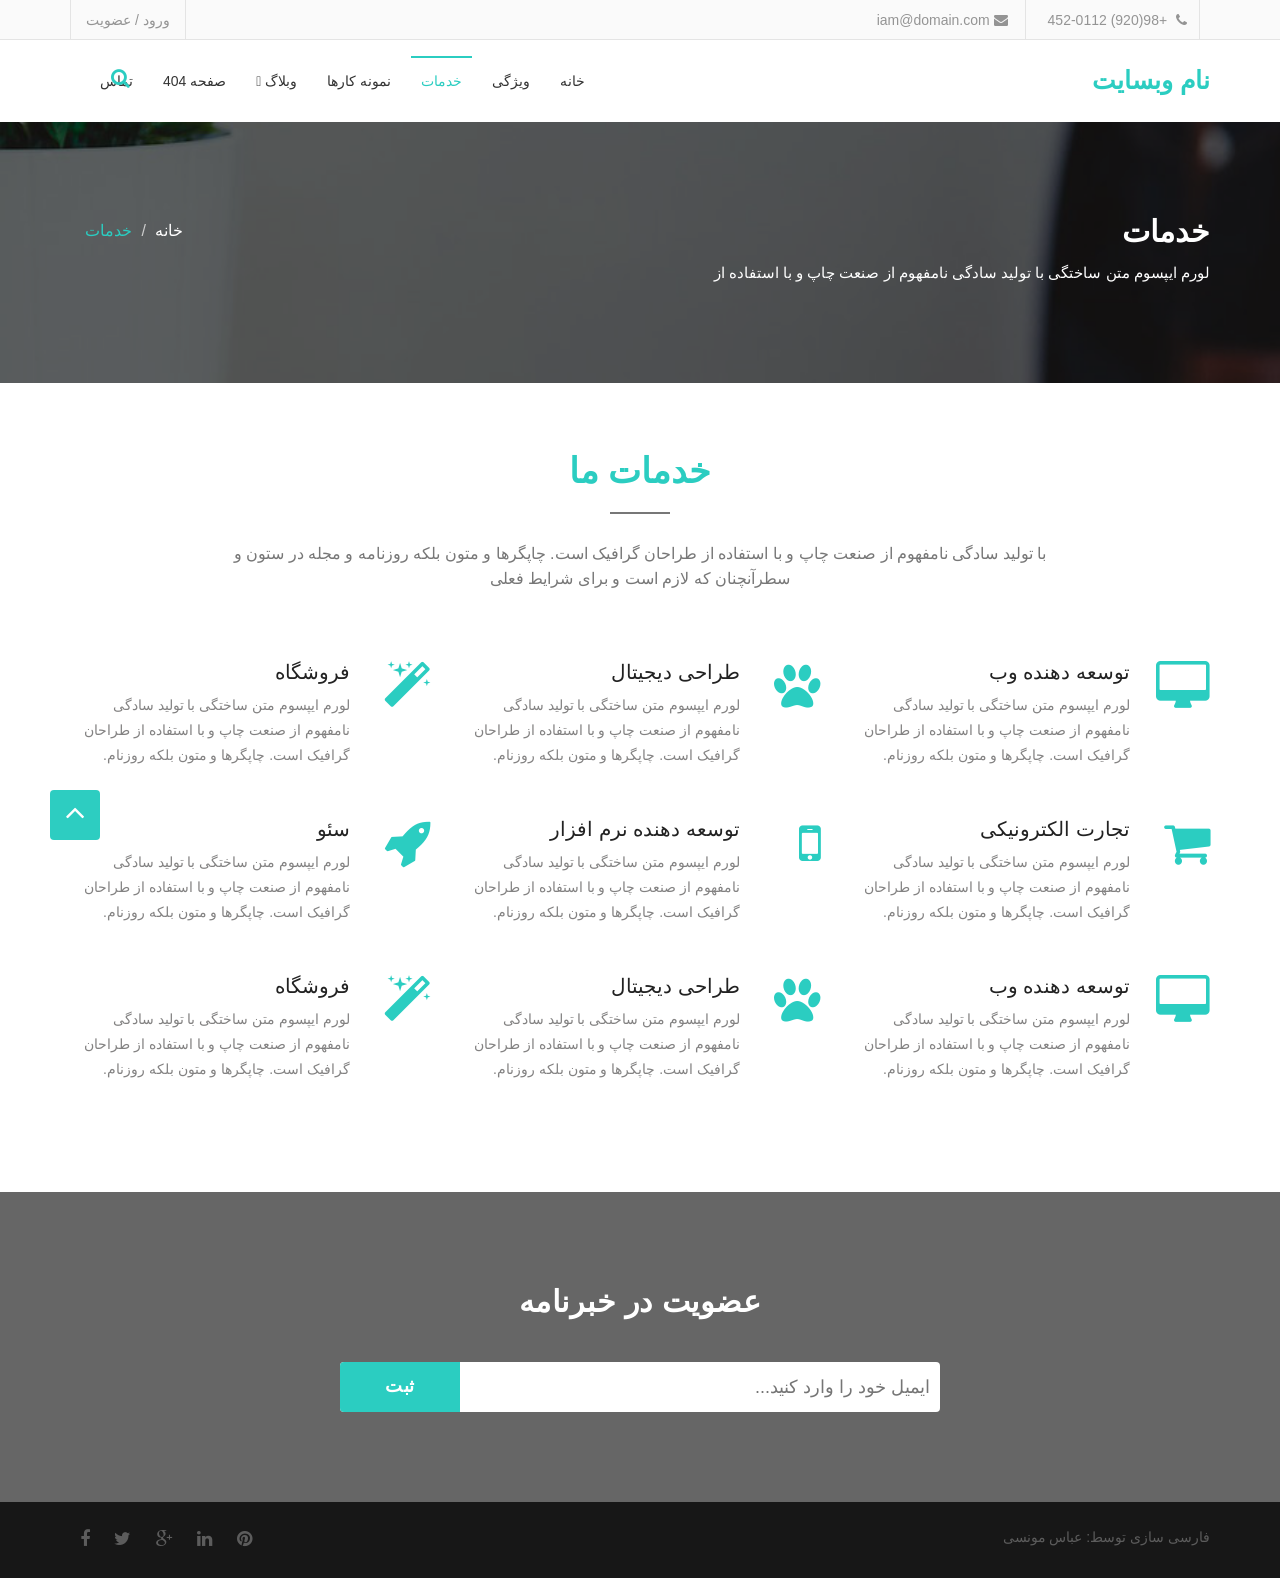
<file: service.html>
<!DOCTYPE html>
<html lang="fa_IR">
  <head>
    <meta charset="utf-8">
    <meta http-equiv="X-UA-Compatible" content="IE=edge">
    <meta name="viewport" content="width=device-width, initial-scale=1">
    <!-- The above 3 meta tags *must* come first in the head; any other head content must come *after* these tags -->
    <title>Intensely : خدمات</title>
    <!-- Favicon -->
    <link rel="shortcut icon" type="image/icon" href="assets/images/favicon.ico"/>
    <!-- Font Awesome -->
    <link href="assets/css/font-awesome.css" rel="stylesheet">
    <!-- Bootstrap -->
    <link href="assets/css/bootstrap.css" rel="stylesheet">    
    <!-- Slick slider -->
    <link rel="stylesheet" type="text/css" href="assets/css/slick.css"/> 
    <!-- Fancybox slider -->
    <link rel="stylesheet" href="assets/css/jquery.fancybox.css" type="text/css" media="screen" /> 
    <!-- Animate css -->
    <link rel="stylesheet" type="text/css" href="assets/css/animate.css"/> 
    <!-- Bootstrap progressbar  --> 
    <link rel="stylesheet" type="text/css" href="assets/css/bootstrap-progressbar-3.3.4.css"/> 
     <!-- Theme color -->
    <link id="switcher" href="assets/css/theme-color/default-theme.css" rel="stylesheet">

    <!-- Main Style -->
    <link href="style.css" rel="stylesheet">

    <!-- Fonts -->
    <link rel="stylesheet" type="text/css" href="font.css"/> 
	
    <!-- HTML5 shim and Respond.js for IE8 support of HTML5 elements and media queries -->
    <!-- WARNING: Respond.js doesn't work if you view the page via file:// -->
    <!--[if lt IE 9]>
      <script src="https://oss.maxcdn.com/html5shiv/3.7.2/html5shiv.min.js"></script>
      <script src="https://oss.maxcdn.com/respond/1.4.2/respond.min.js"></script>
    <![endif]-->
  </head>
  <link rel="canonical" href="http://www.20script.com" />
  <body> 

  <!-- BEGAIN PRELOADER -->
  <div id="preloader">
    <div id="status">&nbsp;</div>
  </div>
  <!-- END PRELOADER -->

  <!-- SCROLL TOP BUTTON -->
  <a class="scrollToTop" href="#"><i class="fa fa-angle-up"></i></a>
  <!-- END SCROLL TOP BUTTON -->

  <!-- Start header -->
  <header id="header">
    <!-- header top search -->
    <div class="header-top">
      <div class="container">
        <form action="">
          <div id="search">
          <input type="text" placeholder="کلمه مورد نظر را نوشته و اینتر را بزنید..." name="s" id="m_search" style="display: inline-block;">
          <button type="submit">
            <i class="fa fa-search"></i>
          </button>
        </div>
        </form>
      </div>
    </div>
    <!-- header bottom -->
    <div class="header-bottom">
      <div class="container">
        <div class="row">
          <div class="col-md-6 col-sm-6 col-xs-6">
            <div class="header-contact">
              <ul>
                <li>
                  <div class="phone">
                    <i class="fa fa-phone"></i>
                    +98(920) 452-0112
                  </div>
                </li>
                <li>
                  <div class="mail">
                    <i class="fa fa-envelope"></i>
                    iam@domain.com
                  </div>
                </li>
              </ul>
            </div>
          </div>
          <div class="col-md-6 col-sm-6 col-xs-6">
            <div class="header-login">
              <a class="login modal-form" data-target="#login-form" data-toggle="modal" href="#">ورود / عضویت</a>
            </div>
          </div>
        </div>
      </div>
    </div>
  </header>
  <!-- End header -->
  
  <!-- Start login modal window -->
  <div aria-hidden="false" role="dialog" tabindex="-1" id="login-form" class="modal leread-modal fade in">
    <div class="modal-dialog">
      <!-- Start login section -->
      <div id="login-content" class="modal-content">
        <div class="modal-header">
          <button aria-label="Close" data-dismiss="modal" class="close" type="button"><span aria-hidden="true">×</span></button>
          <h4 class="modal-title"><i class="fa fa-unlock-alt"></i>ورود</h4>
        </div>
        <div class="modal-body">
          <form>
            <div class="form-group">
              <input type="text" placeholder="نام کاربری" class="form-control">
            </div>
            <div class="form-group">
              <input type="password" placeholder="رمز عبور" class="form-control">
            </div>
             <div class="loginbox">
              <label><input type="checkbox"><span>بخاطر بسپار</span></label>
              <button class="btn signin-btn" type="button">وارد شو</button>
            </div>                    
          </form>
        </div>
        <div class="modal-footer footer-box">
          <a href="#">رمز عبور را فراموش کردید؟</a>
          <span>حساب ندارید؟ <a id="signup-btn" href="#">عضو شوید.</a></span>            
        </div>
      </div>
      <!-- Start signup section -->
      <div id="signup-content" class="modal-content">
        <div class="modal-header">
          <button aria-label="Close" data-dismiss="modal" class="close" type="button"><span aria-hidden="true">×</span></button>
          <h4 class="modal-title"><i class="fa fa-lock"></i>عضویت</h4>
        </div>
        <div class="modal-body">
          <form>
            <div class="form-group">
              <input placeholder="نام" class="form-control">
            </div>
            <div class="form-group">
              <input placeholder="نام کاربری" class="form-control">
            </div>
            <div class="form-group">
              <input placeholder="ایمیل" class="form-control">
            </div>
            <div class="form-group">
              <input type="password" placeholder="رمز عبور" class="form-control">
            </div>
            <div class="signupbox">
              <span>حساب دارید؟ <a id="login-btn" href="#">وارد شوید.</a></span>
            </div>
            <div class="loginbox">
              <label><input type="checkbox"><span>بخاطر بسپار</span><i class="fa"></i></label>
              <button class="btn signin-btn" type="button">عضویت</button>
            </div>
          </form>
        </div>
      </div>
    </div>
  </div>
  <!-- End login modal window -->

  <!-- BEGIN MENU -->
  <section id="menu-area">      
    <nav class="navbar navbar-default" role="navigation">  
      <div class="container">
        <div class="navbar-header">
          <!-- FOR MOBILE VIEW COLLAPSED BUTTON -->
          <button type="button" class="navbar-toggle collapsed" data-toggle="collapse" data-target="#navbar" aria-expanded="false" aria-controls="navbar">
            <span class="sr-only">تغییر وضعیت</span>
            <span class="icon-bar"></span>
            <span class="icon-bar"></span>
            <span class="icon-bar"></span>
          </button>
          <!-- LOGO -->              
          <!-- TEXT BASED LOGO -->
          <a class="navbar-brand" href="index.html">نام وبسایت</a>              
          <!-- IMG BASED LOGO  -->
           <!-- <a class="navbar-brand" href="index.html"><img src="assets/images/logo.png" alt="logo"></a> -->
        </div>
        <div id="navbar" class="navbar-collapse collapse">
          <ul id="top-menu" class="nav navbar-nav navbar-right main-nav">
            <li><a href="index.html">خانه</a></li>
            <li><a href="feature.html">ویژگی</a></li>
            <li class="active"><a href="service.html">خدمات</a></li>
            <li><a href="portfolio.html">نمونه کارها</a></li>
            <li class="dropdown">
              <a href="#" class="dropdown-toggle" data-toggle="dropdown">وبلاگ <span class="fa fa-angle-down"></span></a>
              <ul class="dropdown-menu" role="menu">
                <li><a href="blog-archive.html">آرشیو وبلاگ</a></li>                
                <li><a href="blog-single-with-left-sidebar.html">بلاگ تکی با سایدبار چپ</a></li>
                <li><a href="blog-single-with-right-sidebar.html">بلاگ تکی با سایدبار راست</a></li>
                <li><a href="blog-single-with-out-sidebar.html">بلگ تکی بدون سایدبار</a></li>           
              </ul>
            </li>
            <li><a href="404.html">صفحه 404</a></li>               
            <li><a href="contact.html">تماس</a></li>
          </ul>                     
        </div><!--/.nav-collapse -->
        <a href="#" id="search-icon">
          <i class="fa fa-search">            
          </i>
        </a>
      </div>     
    </nav>
  </section>
  <!-- END MENU --> 
  
  <!-- Start single page header -->
  <section id="single-page-header">
    <div class="overlay">
      <div class="container">
        <div class="row">
          <div class="col-md-6 col-sm-6 col-xs-12">
            <div class="single-page-header-left">
              <h2>خدمات</h2>
              <p>لورم ایپسوم متن ساختگی با تولید سادگی نامفهوم از صنعت چاپ و با استفاده از</p>
            </div>
          </div>
          <div class="col-md-6 col-sm-6 col-xs-12">
            <div class="single-page-header-right">
              <ol class="breadcrumb">
                <li><a href="#">خانه</a></li>
                <li class="active">خدمات</li>
              </ol>
            </div>
          </div>
        </div>
      </div>
    </div>
  </section>
  <!-- End single page header -->
  
  <!-- Start Service -->
  <section id="service">
    <div class="container">
      <div class="row">
        <div class="col-md-12">
          <div class="title-area">
            <h2 class="title">خدمات ما</h2>
            <span class="line"></span>
            <p>با تولید سادگی نامفهوم از صنعت چاپ و با استفاده از طراحان گرافیک است. چاپگرها و متون بلکه روزنامه و مجله در ستون و سطرآنچنان که لازم است و برای شرایط فعلی</p>
          </div>
        </div>
        <div class="col-md-12">
          <div class="service-content">
            <div class="row">
              <!-- Start single service -->
              <div class="col-md-4 col-sm-6">
                <div class="single-service wow zoomIn">
                  <i class="fa fa-desktop service-icon"></i>
                  <h4 class="service-title">توسعه دهنده وب</h4>
                  <p>لورم ایپسوم متن ساختگی با تولید سادگی نامفهوم از صنعت چاپ و با استفاده از طراحان گرافیک است. چاپگرها و متون بلکه روزنام.</p>
                </div>
              </div>
              <!-- End single service -->
              <!-- Start single service -->
              <div class="col-md-4 col-sm-6">
                <div class="single-service wow zoomIn">
                  <i class="fa fa-paw service-icon"></i>
                  <h4 class="service-title">طراحی دیجیتال</h4>
                  <p>لورم ایپسوم متن ساختگی با تولید سادگی نامفهوم از صنعت چاپ و با استفاده از طراحان گرافیک است. چاپگرها و متون بلکه روزنام.</p>
                </div>
              </div>
              <!-- End single service -->
              <!-- Start single service -->
              <div class="col-md-4 col-sm-6">
                <div class="single-service wow zoomIn">
                  <i class="fa fa-magic service-icon"></i>
                  <h4 class="service-title">فروشگاه</h4>
                  <p>لورم ایپسوم متن ساختگی با تولید سادگی نامفهوم از صنعت چاپ و با استفاده از طراحان گرافیک است. چاپگرها و متون بلکه روزنام.</p>
                </div>
              </div>
              <!-- End single service -->
              <!-- Start single service -->
              <div class="col-md-4 col-sm-6">
                <div class="single-service wow zoomIn">
                  <i class="fa fa-shopping-cart service-icon"></i>
                  <h4 class="service-title">تجارت الکترونیکی</h4>
                  <p>لورم ایپسوم متن ساختگی با تولید سادگی نامفهوم از صنعت چاپ و با استفاده از طراحان گرافیک است. چاپگرها و متون بلکه روزنام.</p>
                </div>
              </div>
              <!-- End single service -->
              <!-- Start single service -->
              <div class="col-md-4 col-sm-6">
                <div class="single-service wow zoomIn">
                  <i class="fa fa-mobile service-icon"></i>
                  <h4 class="service-title">توسعه دهنده نرم افزار</h4>
                  <p>لورم ایپسوم متن ساختگی با تولید سادگی نامفهوم از صنعت چاپ و با استفاده از طراحان گرافیک است. چاپگرها و متون بلکه روزنام.</p>
                </div>
              </div>
              <!-- End single service -->
              <!-- Start single service -->
              <div class="col-md-4 col-sm-6">
                <div class="single-service wow zoomIn">
                  <i class="fa fa-rocket service-icon"></i>
                  <h4 class="service-title">سئو</h4>
                  <p>لورم ایپسوم متن ساختگی با تولید سادگی نامفهوم از صنعت چاپ و با استفاده از طراحان گرافیک است. چاپگرها و متون بلکه روزنام.</p>
                </div>
              </div>
              <!-- End single service -->
                <!-- Start single service -->
              <div class="col-md-4 col-sm-6">
                <div class="single-service wow zoomIn">
                  <i class="fa fa-desktop service-icon"></i>
                  <h4 class="service-title">توسعه دهنده وب</h4>
                  <p>لورم ایپسوم متن ساختگی با تولید سادگی نامفهوم از صنعت چاپ و با استفاده از طراحان گرافیک است. چاپگرها و متون بلکه روزنام.</p>
                </div>
              </div>
              <!-- End single service -->
              <!-- Start single service -->
              <div class="col-md-4 col-sm-6">
                <div class="single-service wow zoomIn">
                  <i class="fa fa-paw service-icon"></i>
                  <h4 class="service-title">طراحی دیجیتال</h4>
                  <p>لورم ایپسوم متن ساختگی با تولید سادگی نامفهوم از صنعت چاپ و با استفاده از طراحان گرافیک است. چاپگرها و متون بلکه روزنام.</p>
                </div>
              </div>
              <!-- End single service -->
              <!-- Start single service -->
              <div class="col-md-4 col-sm-6">
                <div class="single-service wow zoomIn">
                  <i class="fa fa-magic service-icon"></i>
                  <h4 class="service-title">فروشگاه</h4>
                  <p>لورم ایپسوم متن ساختگی با تولید سادگی نامفهوم از صنعت چاپ و با استفاده از طراحان گرافیک است. چاپگرها و متون بلکه روزنام.</p>
                </div>
              </div>
              <!-- End single service -->
            </div>
          </div>
        </div>
      </div>
    </div>
  </section>
  <!-- End Service -->

  <!-- Start subscribe us -->
  <section id="subscribe">
    <div class="subscribe-overlay">
      <div class="container">
        <div class="row">
          <div class="col-md-12">
            <div class="subscribe-area">
              <h2 class="wow fadeInUp">عضویت در خبرنامه</h2>
              <form action="" class="subscrib-form wow fadeInUp" data-wow-duration="0.5s" data-wow-delay="0.5s">
                <input type="text" placeholder="ایمیل خود را وارد کنید...">
                <button class="subscribe-btn" type="submit">ثبت</button>
              </form>
            </div>
          </div>
        </div>
      </div>
    </div>
  </section>
  <!-- End subscribe us -->

  <!-- Start footer -->
  <footer id="footer">
    <div class="container">
      <div class="row">
        <div class="col-md-6 col-sm-6">
          <div class="footer-left">
            <p>فارسی سازی توسط: <a href="http://hidata.org/">عباس مونسی</a></p>
          </div>
        </div>
        <div class="col-md-6 col-sm-6">
          <div class="footer-right">
            <a href="index.html"><i class="fa fa-facebook"></i></a>
            <a href="#"><i class="fa fa-twitter"></i></a>
            <a href="#"><i class="fa fa-google-plus"></i></a>
            <a href="#"><i class="fa fa-linkedin"></i></a>
            <a href="#"><i class="fa fa-pinterest"></i></a>
          </div>
        </div>
      </div>
    </div>
  </footer>
  <!-- End footer -->

  <!-- jQuery library -->
  <script src="https://ajax.googleapis.com/ajax/libs/jquery/1.11.3/jquery.min.js"></script>    
  <!-- Include all compiled plugins (below), or include individual files as needed -->
  <!-- Bootstrap -->
  <script src="assets/js/bootstrap.js"></script>
  <!-- Slick Slider -->
  <script type="text/javascript" src="assets/js/slick.js"></script>    
  <!-- mixit slider -->
  <script type="text/javascript" src="assets/js/jquery.mixitup.js"></script>
  <!-- Add fancyBox -->        
  <script type="text/javascript" src="assets/js/jquery.fancybox.pack.js"></script>
 <!-- counter -->
  <script src="assets/js/waypoints.js"></script>
  <script src="assets/js/jquery.counterup.js"></script>
  <!-- Wow animation -->
  <script type="text/javascript" src="assets/js/wow.js"></script> 
  <!-- progress bar   -->
  <script type="text/javascript" src="assets/js/bootstrap-progressbar.js"></script>  
  
 
  <!-- Custom js -->
  <script type="text/javascript" src="assets/js/custom.js"></script>
    
  </body>
</html>
</file>
<file: assets/css/theme-color/default-theme.css>
/*=======================================
Template Design By MarkUps.
Author URI : http://www.markups.io/
========================================*/
.login:hover,
.login:focus{
  background-color: #2bcdc1; 
}

.navbar-brand {
  color: #2bcdc1 !important; 
}

.navbar-brand:hover,
.navbar-brand:focus{
  color: #2bcdc1 !important;  
}

.navbar-default .navbar-nav > li > a:hover,
.navbar-default .navbar-nav > li > a:focus {
  color: #2bcdc1 !important;  
}

.navbar-default .navbar-nav > .active > a,
.navbar-default .navbar-nav > .active > a:hover,
.navbar-default .navbar-nav > .active > a:focus {
  color: #2bcdc1;
}

.main-nav > li > a:hover::before,
.navbar-default .navbar-nav > .active > a::before,
.navbar-default .navbar-nav > .open > a:hover::before {
  background-color: #2bcdc1; 
}

.main-nav .dropdown:hover .dropdown-toggle{ 
  color: #2bcdc1; 
}

.main-nav .dropdown:hover .dropdown-toggle::before{
  background-color: #2bcdc1;
  color: #2bcdc1; 
}

.navbar-default .navbar-nav > .open > a, 
.navbar-default .navbar-nav > .open > a:hover, 
.navbar-default .navbar-nav > .open > a:focus {  
  color: #2bcdc1;
}

.navbar-nav > li > .dropdown-menu {
  border-top: 2px solid #2bcdc1;  
}

.navbar-nav > li > .dropdown-menu > li > a:hover,
.navbar-nav > li > .dropdown-menu > li > a:focus{ 
  color: #2bcdc1;
}

.main-slider .slick-prev:hover,
.main-slider .slick-next:hover{
  background-color: #2bcdc1;
}

.main-slider .slick-dots li button::before {
  color: #2bcdc1;    
}

.read-more-btn:hover,
.read-more-btn:focus{
  background-color: #2bcdc1;  
}

.title-area .title {
  color: #2bcdc1;  
}

.single-feature .feature-icon {
  color: #2bcdc1;
}

.feat-title{
  color: #2bcdc1;
}

.our-skill h3{
  color: #2bcdc1;
}

.our-skill h3::after {
  background-color: #2bcdc1;
}

.our-skill-content .progress-bar {
  background-color: #2bcdc1;    
}

.why-choose-us h3{
  color: #2bcdc1;  
}

.why-choose-us h3::after {
  background-color: #2bcdc1;  
}

.panel-title > a:hover,
.panel-title > a:focus{
  color: #2bcdc1;
}

.single-counter .counter-label::after {
  background-color: #2bcdc1;  
}

.price-title {
  background-color: #2bcdc1;
}

.purchase-btn:hover,
.purchase-btn:focus{
  background-color: #2bcdc1;
  border-color: #2bcdc1;  
}

.featured-price .price-header{
  background-color: #2bcdc1;
}

.featured-price .purchase-btn{
  background-color: #2bcdc1;
  border-color: #2bcdc1;
}

.team-member-img {  
  border: 2px solid #2bcdc1;  
}

.single-team-member:hover{
  border: 2px solid #2bcdc1;
}

.single-team-member:hover .team-member-link{
  background-color: #2bcdc1;  
}

.team-member-link {
  border: 2px solid #2bcdc1;
}

.testimonial-content h6 span {
  color: #2bcdc1;
}

.testimonial-slider .slick-dots li {
  border: 1px solid #2bcdc1; 
}

.blog-news-title h2>a:hover{
  color: #2bcdc1;  
}

.blog-news-title .blog-author:hover{
  color: #2bcdc1;
}

.blog-more-btn:hover,
.blog-more-btn:focus{
  color: #2bcdc1;  
}

.subscribe-btn {
  background-color: #2bcdc1;
}

.scrollToTop {
  background-color: #2bcdc1;
}

.scrollToTop:hover,
.scrollToTop:focus{
  color: #2bcdc1;
  border: 1px solid #2bcdc1; 
}

.portfolio-menu ul li:hover,
.portfolio-menu ul li.active{
  background-color: #2bcdc1;
  border-color: #2bcdc1; 
}

.single-item-content::after {
  border: 4px solid #2bcdc1;  
}

.view-icon:hover{
  color: #2bcdc1;
}

.pagination-nav li a:hover,
.pagination-nav li a:focus { 
  background-color: #2bcdc1;
  border-color: #2bcdc1; 
}

.sidebar-widget ul>li>a:hover{
  color: #2bcdc1;
}

.search-group .blog-search-btn {
  background-color: #2bcdc1;  
}

.search-group input[type="search"] {  
  border: 1px solid #2bcdc1;  
}

.search-group input[type="search"]:focus{
  border-color: #2bcdc1;
}

.widget-title::after {
  background-color: #2bcdc1;  
}

.widget-catg li{
  color: #2bcdc1;
}

.widget-catg li a:hover,
.widget-catg li a:focus{
  color: #2bcdc1; 
}

.tag-cloud a:hover,
.tag-cloud a:focus{
  background-color: #2bcdc1;
  border-color: #2bcdc1;  
}

.widget-archive li a:hover,
.widget-archive li a:focus{
  color: #2bcdc1;
}

.blog-single-tag a:hover,
.blog-single-tag a:focus {
  color: #2bcdc1;  
}

.blog-single-social a:hover,
.blog-single-social a:focus {  
  color: #2bcdc1;
  border-color: #2bcdc1;
}

.blog-navigation-prev a>span{
  color: #2bcdc1;  
}

.blog-navigation-next a>span{
  color: #2bcdc1;  
}

.comments-form .form-control:focus {
  border-color: #2bcdc1;  
}

.comments-box-area h2::after {
  background-color: #2bcdc1;
}

.comment-btn:hover{
  background-color: #2bcdc1;
  border-color: #2bcdc1;  
}

.contact-area-left h4::after {
  background-color: #2bcdc1;
}

#login-content .form-control:focus {
  border-color: #2bcdc1;  
}

.loginbox .signin-btn {
  background-color: #2bcdc1;  
}

.footer-box a:hover,
.footer-box a:focus{
  color: #2bcdc1;
}

#signup-content .modal-title {
  color: #2bcdc1;
}

#signup-content .form-control:focus {
  border-color: #2bcdc1;  
}

.signupbox span a:hover{
  color: #2bcdc1; 
}

.navbar-default .navbar-toggle {
  border-color: #2bcdc1;
}

.navbar-default .navbar-toggle .icon-bar {
  background-color: #2bcdc1;
}

#search-icon {
  color: #2bcdc1;  
}

#login-content .modal-title {
  color: #2bcdc1;
}

.service-icon {
  color: #2bcdc1;
}

.footer-left p a:hover{
  color: #2bcdc1;
}

.footer-right a:hover{
  color: #2bcdc1;
}

.single-page-header-right .breadcrumb li{
  color: #2bcdc1;
}

.error-title {
  background-color: #2bcdc1;
  border: 2px solid #2bcdc1;  
}

.error-content span {
  color: #2bcdc1; 
}

.error-content .error-home {
  background-color: #2bcdc1;  
}
/*=======================================
Template Design By MarkUps.
Author URI : http://www.markups.io/
========================================*/
</file>
<file: style.css>
/*
Template Name: Intensely
Author: MarkUps
Author URI: http://www.markups.io/
Description: Intensely - Multipurpose Business HTML5 Template.
Translated by: Abbas Mounesi http://hidata.org @ http://www.20script.ir
Version: 1.0
Tags: light, white, single page, multipurpose, multi page, custom-colors, Bootstrap, responsive, html5, css3
*/

/* Table of Content
==================================================
#BASIC TYPOGRAPHY
#HEADER	
#MENU 
#SLIDER
#FEATURES
#ABOUT
#COUNTER 
#SERVICE
#PRICING TABLE
#TESTIMONIAL
#PRICING TABLE
#OUR TEAM
#TESTIMONIAL
#CLIENTS BRAND
#LATEST NEWS
#SUBSCRIBE US
#FOOTER
#PORTFOLIO PAGE
#BLOG PAGE
#CONTACT PAGE
#ERROR PAGE
#RESPONSIVE STYLE
*/

/*--------------------*/
/* BASIC TYPOGRAPHY */
/*--------------------*/
body,
html {
  scroll-behavior: smooth;
}

body {
  font-family: "Yekan";
  font-size: 16px;
  overflow-x: hidden !important;
  color: #838282;
}

ul {
  padding: 0;
  margin: 0;
  list-style: none;
  direction: rtl;
}

a {
  text-decoration: none;
  color: #2f2f2f;
}

a:focus {
  outline: none;
  text-decoration: none;
}

h1,
h2,
h3,
h4,
h5,
h6 {
  direction: rtl;
}

h2 {
  color: #fff;
  font-size: 30px;
  font-weight: 700;
  line-height: 40px;
  margin: 0;
  padding-bottom: 10px;
}

img {
  border: none;
}

/* Preloader */

#preloader {
  position: fixed;
  top: 0;
  left: 0;
  right: 0;
  bottom: 0;
  background-color: #fff; /* change if the mask should have another color then white */
  z-index: 99999; /* makes sure it stays on top */
}

#status {
  width: 200px;
  height: 200px;
  position: absolute;
  left: 50%; /* centers the loading animation horizontally one the screen */
  top: 50%; /* centers the loading animation vertically one the screen */
  background-image: url(assets/images/loader.gif); /* path to your loading animation */
  background-repeat: no-repeat;
  background-position: center;
  margin: -100px 0 0 -100px; /* is width and height divided by two */
}

/*scrol to top*/

.scrollToTop {
  bottom: 60px;
  border-radius: 4px;
  display: none;
  font-size: 32px;
  line-height: 45px;
  font-weight: bold;
  height: 50px;
  position: fixed;
  left: 50px;
  text-align: center;
  text-decoration: none;
  width: 50px;
  z-index: 999;
  color: #fff;
  -webkit-transition: all 0.5s;
  -moz-transition: all 0.5s;
  -ms-transition: all 0.5s;
  -o-transition: all 0.5s;
  transition: all 0.5s;
}

.scrollToTop:hover,
.scrollToTop:focus {
  background-color: #fff;
  text-decoration: none;
  outline: none;
}

/*--------------------*/
/* HEADER */
/*--------------------*/

#header {
  float: left;
  display: inline;
  width: 100%;
}

.header-top {
  background-color: #333;
  display: none;
  float: left;
  width: 100%;
  padding: 20px 0;
}

#search {
  margin: 0 auto;
  width: 70%;
}

#search input {
  background-color: inherit;
  border: medium none;
  color: #fff;
  float: right;
  height: 100%;
  text-align: center;
  width: 95%;
}

#search button[type="submit"] {
  background: inherit;
  border: medium none;
  color: #fff;
  height: 20px;
  width: 30px;
}

#search-icon {
  font-size: 20px;
  height: 35px;
  line-height: 35px;
  position: absolute;
  left: 8%;
  text-align: center;
  top: 20px;
  width: 35px;
}

.header-bottom {
  background-color: rgba(0, 0, 0, 0.02);
  border-bottom: 1px solid #e4e4e4;
  color: #949494;
  font-size: 12px;
  height: 40px;
  display: inline;
  float: left;
  width: 100%;
  overflow: hidden;
  padding: 0 15px;
  transition: all 0.3s ease 0s;
}

.header-contact {
  display: inline;
  float: left;
  width: 100%;
}

.header-contact ul {
}
.header-contact ul li {
  border-right: 1px solid #e4e4e4;
  display: inline-block;
  float: right;
  margin-right: 10px;
  padding: 10px 12px;
}

.header-contact ul li:last-child {
  border-right: 1px solid #e4e4e4;
}

.phone {
  font-size: 14px;
}

.phone i {
  margin-left: 5px;
}

.mail {
  font-size: 14px;
}
.mail i {
  margin-right: 5px;
}

.header-login {
  display: inline;
  float: left;
  text-align: left;
  width: 100%;
}

.login {
  border-left: 1px solid #e4e4e4;
  border-right: 1px solid #e4e4e4;
  color: #949494;
  display: inline-block;
  font-size: 14px;
  line-height: 20px;
  padding: 10px 15px;
  text-decoration: none;
  -webkit-transition: all 0.5s;
  -o-transition: all 0.5s;
  transition: all 0.5s;
}

.login:hover,
.login:focus {
  color: #fff;
  text-decoration: none;
  outline: none;
}

/*login modal window*/

#login-form {
  background-color: rgba(0, 0, 0, 0.7);
}

#login-form .modal-dialog {
  margin: 130px auto;
  width: 400px;
}

#login-content {
  border-radius: 0;
}

#login-content .modal-title {
  font-size: 20px;
}

#login-content .modal-title i {
  margin-left: 5px;
}

#login-content .form-group input {
  height: 35px;
  border-radius: 0;
}

#login-content .form-control:focus {
  box-shadow: none;
}

.loginbox label {
  float: left;
  width: 100%;
}

.loginbox label input {
  float: right;
  margin-left: 5px;
}

.loginbox label span {
  font-weight: normal;
}

.loginbox .signin-btn {
  border-radius: 0;
  margin-top: 10px;
  color: #fff;
}

.footer-box {
  text-align: right;
  font-size: 15px;
}

.footer-box a:hover,
.footer-box a:focus {
  text-decoration: none;
  outline: none;
}

#signup-content {
  display: none;
}

#signup-content {
  border-radius: 0;
}

#signup-content .modal-title {
  font-size: 20px;
}

#signup-content .modal-title i {
  margin-right: 5px;
}

#signup-content .form-group input {
  height: 35px;
  border-radius: 0;
}

#signup-content .form-control:focus {
  box-shadow: none;
}

.signupbox span {
  display: inline-block;
  font-size: 15px;
  margin-bottom: 10px;
}

.signupbox span a:hover {
  text-decoration: none;
  outline: none;
}

/*--------------------*/
/* MENU */
/*--------------------*/

#menu-area {
  background-color: #fff;
  display: inline;
  float: left;
  width: 100%;
  position: relative;
}

#menu-area #navbar {
  padding-right: 70px;
}

#menu-area .navbar-default {
  background-color: #fff;
  border-color: #fff;
  margin-bottom: 0;
}

.navbar-brand {
  font-size: 25px;
  font-weight: bold;
  margin-top: 14px;
  text-transform: uppercase;
}

.navbar-brand:hover,
.navbar-brand:focus {
  text-decoration: none;
  outline: none;
}

.navbar-brand > img {
  display: block;
  margin-top: -5px;
}

.main-nav li {
  padding: 15px 0;
  position: relative;
  margin: 0 5px;
}

.navbar-default .navbar-nav > li > a {
  color: #333;
  display: inline-block !important;
  font-size: 14px;
  padding-left: 10px;
  padding-right: 10px;
  text-transform: uppercase;
  width: 100%;
}

.navbar-default .navbar-nav > li > a:hover,
.navbar-default .navbar-nav > li > a:focus {
  border-top: 0px solid #4396ff;
  background: none;
}

.navbar-default .navbar-nav > .active > a,
.navbar-default .navbar-nav > .active > a:hover,
.navbar-default .navbar-nav > .active > a:focus {
  background-color: transparent;
}

.navbar-nav > li > a::before {
  background-color: transparent;
  content: "";
  height: 2px;
  right: 0;
  position: absolute;
  top: 0;
  -webkit-transition: all 0.3s ease-in-out 0s;
  -o-transition: all 0.3s ease-in-out 0s;
  transition: all 0.3s ease-in-out 0s;
  width: 0;
}

.main-nav > li > a:hover::before,
.navbar-default .navbar-nav > .active > a::before,
.navbar-default .navbar-nav > .open > a:hover::before {
  width: 100%;
}

.main-nav .dropdown:hover .dropdown-toggle::before {
  width: 100%;
}

.navbar-default .navbar-nav > .open > a,
.navbar-default .navbar-nav > .open > a:hover,
.navbar-default .navbar-nav > .open > a:focus {
  background-color: transparent;
}

.navbar-nav > li > .dropdown-menu li {
  padding: 0;
}

.navbar-nav > li > .dropdown-menu > li > a {
  color: #333;
  font-size: 14px;
  padding: 8px 20px;
  text-transform: uppercase;
  -webkit-transition: all 0.5s;
  -o-transition: all 0.5s;
  transition: all 0.5s;
  text-align: right;
}

.navbar-nav > li > .dropdown-menu > li > a:hover,
.navbar-nav > li > .dropdown-menu > li > a:focus {
  background-color: transparent;
}

/*--------------------*/
/* SLIDER */
/*--------------------*/

#slider {
  display: inline;
  float: left;
  width: 100%;
}

.main-slider {
  display: inline;
  float: left;
  height: 600px;
  margin-bottom: 0;
  width: 100%;
}
.main-slider .slick-list {
  height: 100%;
}

.single-slide {
  float: left;
  display: inline;
  width: 100%;
}

.single-slide img {
  width: 100%;
}

.slide-content {
  background-color: rgba(0, 0, 0, 0.6);
  height: 100%;
  left: 0;
  position: absolute;
  top: 0;
  width: 100%;
}

.main-slider .slick-prev {
  left: 23px;
}

.main-slider .slick-next {
  right: 20px;
}

.main-slider .slick-prev,
.main-slider .slick-next {
  background-color: rgba(0, 0, 0, 0.5);
  top: 48%;
  height: 50px;
  width: 50px;
  z-index: 999;
  -webkit-transition: all 0.5s;
  -o-transition: all 0.5s;
  transition: all 0.5s;
}

.main-slider .slick-prev::before {
  content: "\f104";
  font-family: fontAwesome;
  font-size: 30px;
}

.main-slider .slick-next::before {
  content: "\f105";
  font-family: fontAwesome;
  font-size: 30px;
}

.main-slider .slick-dots {
  bottom: 10px;
}

.main-slider .slick-dots li {
  background-color: rgba(0, 0, 0, 0.6);
  border-radius: 50%;
}

.main-slider .slick-dots li button::before {
  font-size: 25px;
  line-height: 21px;
}

.slide-article {
  display: inline;
  float: right;
  padding-right: 20px;
  padding-left: 20px;
  padding-top: 150px;
  width: 100%;
  direction: rtl;
}

.slide-article h1 {
  color: #fff;
  font-size: 45px;
  font-weight: bold;
  line-height: 55px;
  margin-bottom: 25px;
  text-transform: uppercase;
}

.slide-article p {
  color: #fff;
  margin-bottom: 50px;
}

.read-more-btn {
  color: #fff;
  border: 1px solid #fff;
  display: inline-block;
  padding: 12px 22px;
  font-weight: 700px;
  font-size: 16px;
  -webkit-transition: all 0.5s;
  -o-transition: all 0.5s;
  transition: all 0.5s;
}

.read-more-btn:hover,
.read-more-btn:focus {
  color: #fff;
  text-decoration: none;
  outline: none;
}

.slider-img {
  display: inline;
  float: left;
  padding: 0 30px;
  width: 100%;
}

/*--------------------*/
/* FEATURE */
/*--------------------*/

#feature {
  background-color: #fff;
  display: inline;
  float: left;
  padding: 70px 0;
  width: 100%;
}

.title-area {
  display: inline;
  float: left;
  padding: 0 150px;
  text-align: center;
  width: 100%;
}

.title-area .title {
  font-size: 35px;
  font-weight: 700;
  line-height: 35px;
  text-transform: uppercase;
}

.title-area .line {
  background-color: #777;
  display: inline-block;
  height: 2px;
  width: 60px;
}

.title-area p {
  color: #777777;
  line-height: 25px;
  margin-top: 20px;
  direction: rtl;
}

.feature-content {
  display: inline;
  float: left;
  width: 100%;
  margin-top: 50px;
}

.single-feature {
  display: inline;
  float: left;
  margin-bottom: 40px;
  width: 100%;
  direction: rtl;
}

.single-feature:hover .feature-icon {
  color: #444;
}

.single-feature .feature-icon {
  font-size: 35px;
  -webkit-transition: all 0.5s;
  -o-transition: all 0.5s;
  transition: all 0.5s;
}

.feat-title {
  font-weight: normal;
  font-size: 20px;
  -webkit-transition: all 0.5s;
  -o-transition: all 0.5s;
  transition: all 0.5s;
}

.single-feature:hover .feat-title {
  color: #444;
}

.single-feature p {
  color: #555;
  font-size: 15px;
}

/*--------------------*/
/* ABOUT */
/*--------------------*/

#about {
  background-color: #f8f8f8;
  display: inline;
  float: left;
  padding: 70px 0;
  width: 100%;
}

.about-content {
  display: inline;
  float: left;
  margin-top: 50px;
  width: 100%;
}

.our-skill {
  display: inline;
  float: right;
  width: 100%;
  direction: rtl;
}

.our-skill h3 {
  position: relative;
}

.our-skill h3::after {
  content: "";
  height: 2px;
  right: 0;
  position: absolute;
  top: 40px;
  width: 65px;
}

.our-skill-content {
  display: inline;
  float: left;
  width: 100%;
  margin-top: 50px;
}

.our-skill-content p {
  margin-bottom: 32px;
}

.our-skill-content .progress {
  background-color: #f5f5f5;
  height: 30px;
  border-radius: 0;
  margin-bottom: 24px;
}

.our-skill-content .progressbar-back-text,
.our-skill-content .progressbar-front-text {
  font-size: 14px;
  height: 100%;
  line-height: 30px;
}

.progress-title {
  font-size: 15px;
  font-weight: bold;
  right: 20px;
  line-height: 29px;
  position: absolute;
  text-transform: uppercase;
  top: 0;
}

.why-choose-us {
  display: inline;
  float: left;
  width: 100%;
}

.why-choose-us h3 {
  position: relative;
}

.why-choose-us h3::after {
  content: "";
  height: 2px;
  right: 0;
  position: absolute;
  top: 40px;
  width: 65px;
}

.why-choose-group {
  margin-top: 50px;
}

.panel-group .panel {
  border-radius: 0px;
}

.panel-default > .panel-heading {
  background-color: #fff;
  border-color: #ddd;
  border-radius: 0;
  color: #333;
  padding: 0;
}

.panel-title > a {
  color: #222;
  display: block;
  padding: 10px 15px;
}

.panel-title > a:hover,
.panel-title > a:focus {
  text-decoration: none;
  outline: none;
}

.panel-title > a span {
  float: right;
  font-size: 20px;
  padding-left: 10px;
}

.why-choose-group .panel-body p {
  color: #555;
  font-size: 15px;
  line-height: 22px;
  direction: rtl;
}

.why-choose-img {
  display: inline-block;
  float: right;
  margin-left: 14px;
  margin-bottom: 3px;
  width: 20%;
}

.six-sec-ease-in-out {
  -webkit-transition: width 6s ease-in-out;
  -moz-transition: width 6s ease-in-out;
  -ms-transition: width 6s ease-in-out;
  -o-transition: width 6s ease-in-out;
  transition: width 6s ease-in-out;
}

/*--------------------*/
/* COUNTER */
/*--------------------*/

#counter {
  background-attachment: fixed !important;
  background-image: url("assets/images/counter-bg.jpg");
  background-repeat: repeat;
  background-size: cover;
  color: #ffffff;
  display: inline;
  float: left;
  width: 100%;
}

.counter-overlay {
  background: rgba(15, 22, 30, 0.5) none repeat scroll 0 0;
  color: #ffffff;
  display: inline;
  float: left;
  padding: 90px 0;
  width: 100%;
}

.counter-area {
  display: inline;
  float: left;
  width: 100%;
}

.single-counter {
  display: inline;
  float: left;
  text-align: center;
  width: 100%;
}

.single-counter .counter-icon {
  display: inline;
  float: left;
  width: 100%;
  color: #fff;
  font-size: 30px;
}

.single-counter .counter-no {
  color: #fff;
  display: inline;
  float: left;
  font-size: 45px;
  font-weight: bold;
  text-align: center;
  width: 100%;
  line-height: 60px;
  margin-top: 10px;
  margin-bottom: 10px;
}

.single-counter .counter-label {
  color: #fff;
  display: inline;
  float: left;
  font-size: 20px;
  width: 100%;
}

.single-counter .counter-label::after {
  content: "";
  height: 2px;
  margin: 8px auto;
  width: 35px;
  display: block;
}

/*--------------------*/
/* SERVICE */
/*--------------------*/

#service {
  background-color: #fff;
  display: inline;
  float: left;
  padding: 70px 0;
  width: 100%;
}

.service-content {
  display: inline;
  float: left;
  margin-top: 50px;
  width: 100%;
}

.single-service {
  display: inline;
  float: right;
  margin-bottom: 30px;
  padding-right: 80px;
  position: relative;
  width: 100%;
  direction: rtl;
}

.service-icon {
  font-size: 50px;
  height: 60px;
  right: 0;
  line-height: 50px;
  position: absolute;
  top: 10px;
  width: 60px;
  -webkit-transition: all 0.5s ease 0s;
  -o-transition: all 0.5s ease 0s;
  transition: all 0.5s ease 0s;
}

.single-service:hover .service-icon {
  color: #222;
}

.service-title {
  color: #222;
  font-size: 20px;
  font-weight: 300;
  text-transform: uppercase;
  transition: all 0.5s ease 0s;
}

.single-service p {
  font-size: 14px;
  line-height: 25px;
}

/*--------------------*/
/* PRICING TABLE */
/*--------------------*/

#pricing-table {
  background-color: #f8f8f8;
  display: inline;
  float: left;
  padding: 70px 0;
  width: 100%;
}

.pricing-table-content {
  display: inline;
  float: left;
  margin-top: 50px;
  width: 100%;
}

.single-table-price {
  background-color: #fff;
  display: inline;
  float: left;
  text-align: center;
  width: 100%;
  border: 1px solid #ccc;
  direction: rtl;
}

.price-header {
  background-color: #383838;
  color: #ccc;
  display: inline;
  float: left;
  width: 100%;
}

.price-title {
  color: #fff;
  display: inline-block;
  font-size: 15px;
  margin-top: -5px;
  min-width: 150px;
  padding: 5px 15px;
  text-transform: uppercase;
}

.price {
  color: #fff;
  display: inline;
  float: left;
  font-size: 40px;
  font-weight: normal;
  padding: 15px;
  width: 100%;
}

.price .price-up {
  font-size: 60%;
}

.price .price-down {
  font-size: 14px;
  text-transform: uppercase;
}

.price-article {
  display: inline;
  float: left;
  padding: 0 20px;
  width: 100%;
}

.price-article ul li {
  border-bottom: 1px solid #ccc;
  color: #555;
  padding: 15px 0;
}

.price-article ul li:last-child {
  border: none;
}

.price-footer {
  display: inline;
  float: left;
  width: 100%;
}

.purchase-btn {
  background-color: #fff;
  border: 1px solid #ccc;
  display: inline-block;
  margin-bottom: -10px;
  margin-top: 20px;
  padding: 10px 20px;
  text-align: center;
  text-transform: uppercase;
  font-size: 15px;
  -webkit-transition: all 0.5s;
  -o-transition: all 0.5s;
  transition: all 0.5s;
}

.purchase-btn:hover,
.purchase-btn:focus {
  text-decoration: none;
  outline: none;
  color: #fff;
}

.featured-price .price-title {
  background-color: #383838;
}

.featured-price .purchase-btn {
  color: #fff;
}

/*--------------------*/
/* OUR TEAM */
/*--------------------*/

#our-team {
  display: inline;
  float: left;
  padding: 70px 0;
  width: 100%;
}

.our-team-content {
  display: inline;
  float: left;
  margin-top: 50px;
  width: 100%;
}

.single-team-member {
  border: 2px solid #f5f5f5;
  display: inline;
  float: right;
  margin-top: 65px;
  padding: 10px;
  padding-bottom: 50px;
  position: relative;
  text-align: center;
  width: 100%;
  -webkit-transition: all 0.5s;
  -o-transition: all 0.5s;
  transition: all 0.5s;
  direction: rtl;
}

.single-team-member:hover {
  -webkit-box-shadow: 0 8px 6px -6px #000;
  -moz-box-shadow: 0 8px 6px -6px #000;
  box-shadow: 0 8px 6px -6px #000;
}

.team-member-img {
  background-color: #ffffff;
  margin-top: -65px;
  position: relative;
}

.team-member-img img {
  width: 100%;
}

.team-member-name {
  display: inline;
  float: left;
  padding: 25px 0 15px;
  width: 100%;
}

.team-member-name p {
  color: #222;
  font-size: 18px;
  text-transform: uppercase;
  margin-bottom: 0;
}

.team-member-name span {
  color: #222;
  font-size: 14px;
}

.single-team-member > p {
  color: #222;
  font-size: 14px;
  line-height: 20px;
  padding: 0 10px;
}

.single-team-member:hover .team-member-link {
  color: #fff;
}

.single-team-member:hover .team-member-link > a {
  color: #fff;
}

.team-member-link {
  background: #fff none repeat scroll 0 0;
  color: #555;
  bottom: -20px;
  left: 0;
  margin: 0 auto;
  position: absolute;
  right: 0;
  text-align: center;
  width: 60%;
  -webkit-transition: all 0.5s;
  -o-transition: all 0.5s;
  transition: all 0.5s;
}

.team-member-link a {
  display: inline-block;
  padding: 8px;
  -webkit-transition: all 0.5s;
  -o-transition: all 0.5s;
  transition: all 0.5s;
}

.team-member-link a:hover,
.team-member-link a:focus {
  display: inline-block;
  outline: none;
}

/*--------------------*/
/* TESTIMONIAL */
/*--------------------*/

#testimonial {
  background-attachment: fixed !important;
  background-image: url("assets/images/testimonial-1.jpg");
  background-repeat: repeat;
  background-size: cover;
  color: #ffffff;
  display: inline;
  float: right;
  width: 100%;
  padding: 70px 0;
}

#testimonial .title-area {
  padding: 0 50px;
}

#testimonial .title-area .title {
  font-size: 30px;
  line-height: 30px;
}

.testimonial-slider {
  display: inline;
  float: right;
  margin-top: 50px;
  text-align: center;
  width: 100%;
}

.single-slider {
  display: inline;
  float: left;
  text-align: center;
  width: 100%;
  outline: none;
}

.testimonial-img {
  border-radius: 50%;
  height: 100px;
  margin: 0 auto 30px;
  text-align: center;
  width: 100px;
}

.testimonial-img img {
  width: 100%;
  border-radius: 50%;
}

.testimonial-content {
}
.testimonial-content p {
  font-size: 15px;
}

.testimonial-content h6 {
  font-size: 15px;
  margin-top: 10px;
  display: inline-block;
}

.testimonial-content h6 span {
  margin-left: 3px;
}

.testimonial-slider .slick-dots li {
  border-radius: 50%;
  color: #fff;
}

.testimonial-slider .slick-dots li button::before {
  display: none;
}

/*--------------------*/
/* CLIENTS BRAND */
/*--------------------*/

#clients-brand {
  background-color: #fff;
  display: inline;
  float: left;
  padding: 70px 0;
  width: 100%;
}

.clients-brand-area {
  display: inline;
  float: right;
  width: 100%;
}

.clients-brand-slide {
  margin-bottom: 0;
  width: 100%;
}

.clients-brand-slide .slick-slide {
  outline: none;
}

.single-brand {
  background-color: #f8f8f8;
  border: 1px solid #ccc;
  display: inline;
  float: left;
  height: 120px;
  padding-top: 47px;
  text-align: center;
  width: 100%;
}

.single-brand img {
  display: inline-block;
}

/*--------------------*/
/* LATEST NEWS */
/*--------------------*/

#latest-news {
  background-color: #f8f8f8;
  display: inline;
  float: left;
  padding: 70px 0;
  width: 100%;
}

.latest-news-content {
  display: inline;
  float: left;
  margin-top: 50px;
  width: 100%;
}

.blog-news-single {
  background-color: #fff;
  display: inline;
  float: right;
  width: 100%;
  padding-bottom: 20px;
  direction: rtl;
}

.blog-news-img {
  display: inline;
  float: left;
  height: 270px;
  width: 100%;
}

.blog-news-img img {
  width: 100%;
  height: 100%;
}

.blog-news-title {
  display: inline;
  float: left;
  padding: 20px 15px 15px;
  width: 100%;
}

.blog-news-title h2,
.blog-news-title h2 > a {
  color: #838282;
  font-size: 20px;
  font-weight: 500;
  text-transform: uppercase;
  padding: 0;
  -webkit-transition: all 0.5s;
  -o-transition: all 0.5s;
  transition: all 0.5s;
}

.blog-news-title h2 > a:hover {
  text-decoration: none;
  outline: none;
}

.blog-news-title p {
  font-size: 13px;
  letter-spacing: 0.5px;
  text-transform: uppercase;
}

.blog-news-title .blog-author {
  text-transform: uppercase;
}

.blog-news-title .blog-date {
}
.blog-news-details {
  display: inline;
  float: right;
  padding: 0 15px;
  width: 100%;
  direction: rtl;
}

.blog-news-details p {
  font-size: 14px;
}

.blog-more-btn {
  color: #838282;
  display: inline-block;
  font-size: 14px;
  margin-top: 15px;
  text-decoration: none;
}

.blog-more-btn:hover,
.blog-more-btn:focus {
  text-decoration: none;
  outline: none;
}

.blog-more-btn i {
  margin-right: 5px;
}

/*--------------------*/
/* SUBSCRIBE US */
/*--------------------*/

#subscribe {
  background-attachment: fixed !important;
  background-image: url("assets/images/subscribe-bg.jpg");
  background-repeat: repeat;
  background-size: cover;
  color: #ffffff;
  display: inline;
  float: left;
  width: 100%;
}

.subscribe-overlay {
  background-color: rgba(0, 0, 0, 0.6);
  padding: 90px 0;
  float: left;
  width: 100%;
}
.subscribe-area {
  display: inline;
  float: left;
  text-align: center;
  width: 100%;
}

.subscribe-area h2 {
  letter-spacing: 0.5px;
  margin-bottom: 30px;
  text-transform: uppercase;
}

.subscrib-form {
  margin: 0 auto;
  width: 600px;
  position: relative;
  direction: rtl;
}

.subscrib-form input {
  border: medium none;
  border-radius: 4px;
  color: #444;
  font-size: 18px;
  height: 50px;
  outline: medium none;
  padding: 5px 10px 5px 105px;
  width: 100%;
}

.subscribe-btn {
  border: medium none;
  border-radius: 4px 0 0 4px;
  color: #fff;
  font-size: 18px;
  font-weight: bold;
  height: 50px;
  top: 0;
  letter-spacing: 0.5px;
  outline: medium none;
  position: absolute;
  left: 0;
  text-transform: uppercase;
  width: 120px;
}

/*--------------------*/
/* FOOTER */
/*--------------------*/

#footer {
  background-color: #171717;
  display: inline;
  float: left;
  padding: 25px 0;
  width: 100%;
}

.footer-left {
  display: inline;
  float: left;
  width: 100%;
  direction: rtl;
}

.footer-left p {
  color: #5c5c5c;
  font-size: 14px;
  margin: 0;
}

.footer-left p a {
  color: #5c5c5c;
}

.footer-left p a:hover {
  text-decoration: none;
  outline: none;
}

.footer-right {
  display: inline;
  float: right;
  text-align: left;
  width: 100%;
}

.footer-right a {
  color: #5c5c5c;
  font-size: 18px;
  padding: 0 10px;
  -webkit-transition: all 0.5s;
  -o-transition: all 0.5s;
  transition: all 0.5s;
}

/*--------------------*/
/* PORTFOLIO PAGE */
/*--------------------*/

#single-page-header {
  background-attachment: fixed !important;
  background-image: url("assets/images/slider-5.jpg");
  background-repeat: repeat;
  background-size: cover;
  color: #ffffff;
  display: inline;
  float: left;
  width: 100%;
}

.overlay {
  background-color: rgba(0, 0, 0, 0.6);
  padding: 90px 0;
  float: left;
  width: 100%;
}

.single-page-header-left {
  display: inline;
  float: left;
  width: 100%;
}

.single-page-header-left h2 {
  text-transform: uppercase;
}

.single-page-header-left p {
  font-size: 15px;
}

.single-page-header-right {
  display: inline;
  float: left;
  width: 100%;
}

.single-page-header-right .breadcrumb {
  background: transparent none repeat scroll 0 0;
  border-radius: 0;
  text-align: left;
}

.single-page-header-right .breadcrumb li a {
  color: #fff;
}

#portfolio {
  background-color: #fff;
  display: inline;
  float: right;
  width: 100%;
  min-height: 400px;
  padding: 70px 0;
  direction: rtl;
}

.portfolio-area {
  display: inline;
  float: left;
  width: 100%;
}

.portfolio-menu {
  display: inline;
  float: left;
  text-align: center;
  padding: 0 20px;
  width: 100%;
}

.portfolio-menu ul li {
  border: 1px solid #ccc;
  cursor: pointer;
  display: inline-block;
  margin: 0 5px;
  padding: 6px 15px;
  text-transform: uppercase;
  -webkit-transition: all 0.5s;
  -o-transition: all 0.5s;
  transition: all 0.5s;
}

.portfolio-menu ul li:hover,
.portfolio-menu ul li.active {
  color: #fff;
}

#mixit-container .mix {
  display: none;
}

.portfolio-container {
  display: inline;
  float: left;
  margin-top: 50px;
  width: 100%;
}

.single-portfolio {
  background-color: #ccc;
  display: inline;
  float: left;
  width: 25%;
}

.single-item > img {
  height: 220px;
  width: 100%;
}

.single-item {
  display: inline;
  float: left;
  position: relative;
  width: 100%;
}

.single-item-content {
  color: #fff;
  height: 100%;
  left: 0;
  opacity: 0;
  padding-top: 55px;
  position: absolute;
  text-align: center;
  top: 0;
  width: 100%;
  -webkit-transition: all 0.4s ease-in-out;
  -moz-transition: all 0.4s ease-in-out;
  -o-transition: all 0.4s ease-in-out;
  -ms-transition: all 0.4s ease-in-out;
  transition: all 0.4s ease-in-out;

  -webkit-transform: scale(0);
  -moz-transform: scale(0);
  -o-transform: scale(0);
  -ms-transform: scale(0);
  transform: scale(0);

  -webkit-backface-visibility: hidden; /*for a smooth font */
}

.single-item:hover .single-item-content {
  background-color: rgba(0, 0, 0, 0.7);
  opacity: 1;
  -webkit-transform: scale(1);
  -moz-transform: scale(1);
  -o-transform: scale(1);
  -ms-transform: scale(1);
  transform: scale(1);
}

.single-item-content::after {
  content: "";
  height: 85%;
  left: 18px;
  top: 15px;
  width: 90%;
  position: absolute;
  z-index: -1;
}

.view-icon {
  color: #fff;
  font-size: 30px;
}

/*--------------------*/
/* BLOG PAGE */
/*--------------------*/

#blog-archive {
  background-color: #f8f8f8;
  display: inline;
  float: left;
  padding: 50px 0;
  width: 100%;
}

.blog-archive-area {
  display: inline;
  float: left;
  width: 100%;
}

.blog-archive-left {
  display: inline;
  float: left;
  width: 100%;
}

.blog-archive-left .blog-news-single {
  margin-bottom: 30px;
}

.blog-archive-left .blog-news-img {
  height: 350px;
}

.blog-pagination {
  display: inline;
  float: left;
  margin-top: 20px;
  padding: 15px 0;
  width: 100%;
}

.pagination-nav {
  display: inline-block;
  width: 100%;
  text-align: center;
}

.pagination-nav li {
  display: inline-block;
}

.pagination-nav li a {
  color: #555;
  border: 1px solid #ccc;
  display: inline-block;
  margin: 0 5px;
  padding: 5px 13px;
  -webkit-transition: all 0.5s;
  -o-transition: all 0.5s;
  transition: all 0.5s;
}

.pagination-nav li a:hover,
.pagination-nav li a:focus {
  color: #fff;
  text-decoration: none;
  outline: none;
}

.blog-side-bar {
  display: inline;
  float: left;
  width: 100%;
}

.sidebar-widget {
  display: inline;
  float: left;
  margin-bottom: 30px;
  width: 100%;
}

.sidebar-widget > p {
  font-size: 14px;
}

.sidebar-widget ul li {
}
.sidebar-widget ul > li > a {
  display: inline-block;
  font-size: 14px;
  margin-bottom: 10px;
}

.search-group {
  display: inline;
  float: left;
  width: 100%;
  position: relative;
}

.search-group .blog-search-btn {
  border: medium none;
  color: #fff;
  font-size: 18px;
  height: 40px;
  left: 0;
  position: absolute;
  top: 0;
  width: 50px;
}

.search-group input[type="search"] {
  height: 40px;
  outline: medium none;
  padding: 5px 10px 5px 55px;
  width: 100%;
  direction: rtl;
}

.search-group input[type="search"]:focus {
  outline: none;
}

.widget-title {
  color: #333;
  font-size: 20px;
  font-weight: 300;
  margin-bottom: 25px;
  position: relative;
}

.widget-title::after {
  content: "";
  height: 2px;
  right: 0;
  position: absolute;
  top: 30px;
  width: 30px;
}

.widget-catg li a {
  display: inline-block;
  font-size: 14px;
  margin-bottom: 5px;
  padding-right: 10px;
  -webkit-transition: all 0.4s ease-in-out;
  -moz-transition: all 0.4s ease-in-out;
  -o-transition: all 0.4s ease-in-out;
  -ms-transition: all 0.4s ease-in-out;
  transition: all 0.4s ease-in-out;
}

.widget-catg li a:hover,
.widget-catg li a:focus {
  text-decoration: none;
  outline: none;
}

.widget-catg li::before {
  content: "\f138";
  font-family: fontAwesome;
}

.tag-cloud {
  display: inline;
  float: right;
  width: 100%;
  text-align: right;
  direction: rtl;
}

.tag-cloud a {
  border: 1px solid #ccc;
  display: inline-block;
  font-size: 15px;
  margin-bottom: 8px;
  margin-right: 3px;
  padding: 5px 10px;
  -webkit-transition: all 0.5s;
  -o-transition: all 0.5s;
  transition: all 0.5s;
}

.tag-cloud a:hover,
.tag-cloud a:focus {
  color: #fff;
  text-decoration: none;
  outline: none;
}

.widget-archive li {
}
.widget-archive li a {
  display: inline-block;
  font-size: 14px;
  margin-bottom: 10px;
  -webkit-transition: all 0.5s;
  -o-transition: all 0.5s;
  transition: all 0.5s;
}

.widget-archive li a span {
  margin-left: 5px;
  display: inline-block;
}

.widget-archive li a:hover,
.widget-archive li a:focus {
  text-decoration: none;
}

.blog-single-details blockquote {
  margin-top: 30px;
  margin-bottom: 30px;
  margin-left: 20px;
}

.blog-single-details blockquote p {
  font-size: 18px;
}

.blog-single-details blockquote span {
  text-transform: uppercase;
  font-size: 16px;
}

.blog-single-details ul,
.blog-single-details ol {
  padding-right: 25px;
  margin-bottom: 20px;
}

.blog-single-details ul li {
  list-style: circle;
  margin-bottom: 5px;
}

.blog-single-details h1,
.blog-single-details h2,
.blog-single-details h3,
.blog-single-details h4,
.blog-single-details h5,
.blog-single-details h6 {
  color: #333;
}

.blog-single-details h3 {
  margin-top: 0px;
}

.blog-single-bottom {
  display: inline;
  float: right;
  margin-top: 50px;
  padding: 10px 0;
  width: 100%;
  direction: rtl;
}

.blog-single-tag {
  display: inline;
  font-size: 14px;
  float: right;
  width: 100%;
  text-align: right;
}

.blog-single-tag a {
  margin-left: 5px;
  color: #333;
}

.blog-single-tag a:hover,
.blog-single-tag a:focus {
  text-decoration: none;
  outline: none;
}

.blog-single-social {
  display: inline;
  float: right;
  width: 100%;
  text-align: right;
}

.blog-single-social a {
  border: 1px solid #ccc;
  display: inline-block;
  font-size: 14px;
  margin-right: 5px;
  min-width: 30px;
  padding: 5px;
  text-align: center;
}

.blog-single-social a:hover,
.blog-single-social a:focus {
  text-decoration: none;
  outline: none;
}

.blog-navigation-area {
  display: inline;
  float: left;
  width: 100%;
}

.blog-navigation-area {
  display: inline;
  float: left;
  margin-top: 20px;
  width: 100%;
}

.blog-navigation-prev {
  float: left;
  text-align: left;
}

.blog-navigation-prev a {
  border-left: 2px solid #ccc;
  display: inline-block;
  padding-left: 15px;
}

.blog-navigation-prev a:hover,
.blog-navigation-prev a:focus {
  text-decoration: none;
  outline: none;
}

.blog-navigation-prev a > h5 {
  color: #222;
  font-size: 16px;
  margin-bottom: 0;
  text-transform: uppercase;
}

.blog-navigation-prev a > span {
  font-size: 14px;
}

.blog-navigation-next {
  float: right;
  text-align: right;
}

.blog-navigation-next a {
  border-right: 2px solid #ccc;
  display: inline-block;
  padding-right: 15px;
}

.blog-navigation-next a:hover,
.blog-navigation-next a:focus {
  text-decoration: none;
  outline: none;
}

.blog-navigation-next a > h5 {
  color: #222;
  font-size: 16px;
  margin-bottom: 0;
  text-transform: uppercase;
}

.blog-navigation-next a > span {
  font-size: 14px;
}

.comments-box-area {
  display: inline;
  float: right;
  margin-top: 30px;
  padding: 20px 0;
  width: 100%;
  direction: rtl;
}

.comments-box-area h2 {
  color: #333;
  font-size: 25px;
  font-weight: 300;
  margin-bottom: 10px;
  position: relative;
}

.comments-box-area h2::after {
  content: "";
  height: 2px;
  left: 0;
  position: absolute;
  top: 42px;
  width: 50px;
}

.comments-box-area p {
  font-size: 15px;
}

.comments-form {
  margin-top: 10px;
}

.comments-form input {
  height: 40px;
  font-size: 16px;
  border-radius: 0;
}

.comments-form textarea {
  border-radius: 0;
  font-size: 16px;
  height: 200px;
  padding: 10px;
  width: 70%;
}

.comments-form .form-control:focus {
  box-shadow: none;
}

.comments-form .form-group {
  margin-bottom: 20px;
}

.comment-btn {
  padding: 10px 15px;
  outline: none;
  border: 1px solid #ccc;
  background-color: #fff;
  color: #222;
  text-transform: uppercase;
  font-size: 15px;
  -webkit-transition: all 0.5s;
  -o-transition: all 0.5s;
  transition: all 0.5s;
}

.comment-btn:hover {
  color: #fff;
}

/*--------------------*/
/* CONTACT PAGE */
/*--------------------*/

#contact {
  display: inline;
  float: left;
  padding: 70px 0;
  width: 100%;
}

.cotact-area {
  display: inline;
  float: left;
  margin-top: 50px;
  width: 100%;
}

.contact-area-left {
  display: inline;
  float: right;
  width: 100%;
  direction: rtl;
}

.contact-area-left h4 {
  color: #333;
  font-size: 20px;
  font-weight: 300;
  margin-bottom: 25px;
  position: relative;
}

.contact-area-left h4::after {
  content: "";
  height: 2px;
  right: 0;
  position: absolute;
  top: 30px;
  width: 30px;
}

.contact-area-left p {
  font-size: 15px;
}

.contact-area-left .single-address {
  font-size: 15px;
  padding-left: 62px;
}

.contact-area-right {
  display: inline;
  float: right;
  width: 100%;
  direction: rtl;
}

.contact-form textarea {
  width: 100%;
}

.contact-social {
  text-align: right;
  margin-top: 10px;
}

#google-map {
  display: inline;
  float: left;
  width: 100%;
}

#google-map iframe {
  margin-bottom: -5px;
}

/*--------------------*/
/* ERROR PAGE */
/*--------------------*/

#error {
  display: inline;
  float: left;
  padding: 70px 0;
  width: 100%;
}

.errror-page-area {
  display: inline;
  float: left;
  text-align: center;
  width: 100%;
}

.error-title {
  border-radius: 50%;
  color: #fff;
  display: inline-block;
  font-size: 75px;
  margin-top: 0px;
  margin-bottom: 10px;
  padding: 40px 50px;
}

.error-content {
  display: inline;
  float: left;
  text-align: center;
  width: 100%;
  direction: rtl;
}

.error-content span {
  font-size: 35px;
  font-weight: 300;
}

.error-content p {
  font-size: 18px;
  margin-top: 10px;
}

.error-content .error-home {
  color: #fff;
  display: inline-block;
  margin-top: 60px;
  padding: 10px 15px;
}

/* حل مشکل بیرون‌زدگی ساعت کاری */
.working-hours-badge {
  display: inline-block;
  background-color: #38bdf8;
  color: #ffffff;
  padding: 6px 12px;
  border-radius: 6px;
  font-size: 12px;
  line-height: 1.8;
  white-space: normal !important; /* لغو قفل تک‌خطی بوت‌استرپ */
  word-break: break-word;
  max-width: 100%;
}

/* ===================================================
   بخش اخبار و اطلاعیه‌ها (News & Single Article Styles)
   =================================================== */
.news-section {
  padding: 70px 0;
  background-color: #f8fafc;
  direction: rtl;
}

.news-section-header {
  display: flex;
  justify-content: space-between;
  align-items: flex-end;
  flex-wrap: wrap;
  gap: 15px;
  margin-bottom: 35px;
}

.news-badge {
  display: inline-flex;
  align-items: center;
  gap: 8px;
  background-color: rgba(43, 205, 193, 0.12);
  color: #2bcdc1;
  padding: 6px 14px;
  border-radius: 20px;
  font-size: 13px;
  font-weight: 700;
  margin-bottom: 8px;
}

.news-section-title {
  font-size: 24px;
  font-weight: 800;
  color: #1e293b;
  margin: 0;
}

.news-archive-link {
  display: inline-flex;
  align-items: center;
  gap: 6px;
  color: #2bcdc1;
  font-weight: 700;
  font-size: 14px;
  text-decoration: none;
  padding: 8px 18px;
  border: 1px solid #2bcdc1;
  border-radius: 8px;
  transition: all 0.3s ease;
}

.news-archive-link:hover {
  background-color: #2bcdc1;
  color: #ffffff;
  text-decoration: none;
}

/* کارت‌های اخبار در صفحه اصلی */
.news-card {
  background: #ffffff;
  border-radius: 12px;
  overflow: hidden;
  box-shadow: 0 4px 15px rgba(0, 0, 0, 0.04);
  border: 1px solid #e2e8f0;
  height: 100%;
  display: flex;
  flex-direction: column;
  transition:
    transform 0.3s ease,
    box-shadow 0.3s ease;
  margin-bottom: 30px;
}

.news-card:hover {
  transform: translateY(-5px);
  box-shadow: 0 10px 25px rgba(0, 0, 0, 0.08);
}

.news-card-img {
  position: relative;
  overflow: hidden;
  height: 195px;
}

.news-card-img img {
  width: 100%;
  height: 100%;
  object-fit: cover;
  transition: transform 0.4s ease;
}

.news-card:hover .news-card-img img {
  transform: scale(1.05);
}

.news-card-tag {
  position: absolute;
  top: 12px;
  right: 12px;
  background-color: #2bcdc1;
  color: #ffffff;
  font-size: 11px;
  font-weight: 700;
  padding: 4px 10px;
  border-radius: 6px;
}

.news-card-body {
  padding: 20px;
  flex-grow: 1;
  display: flex;
  flex-direction: column;
}

.news-card-meta {
  display: flex;
  gap: 15px;
  color: #64748b;
  font-size: 12px;
  margin-bottom: 10px;
}

.news-card-meta i {
  color: #2bcdc1;
  margin-left: 4px;
}

.news-card-title {
  font-size: 16px;
  font-weight: 700;
  line-height: 1.6;
  margin: 0 0 12px 0;
}

.news-card-title a {
  color: #1e293b;
  text-decoration: none;
  transition: color 0.2s ease;
}

.news-card-title a:hover {
  color: #2bcdc1;
}

.news-card-desc {
  color: #64748b;
  font-size: 13px;
  line-height: 1.7;
  margin-bottom: 18px;
  flex-grow: 1;
}

.news-card-footer {
  border-top: 1px solid #f1f5f9;
  padding-top: 12px;
}

.news-read-more {
  display: inline-flex;
  align-items: center;
  gap: 6px;
  color: #2bcdc1;
  font-weight: 700;
  font-size: 13px;
  text-decoration: none;
  transition: gap 0.2s ease;
}

.news-read-more:hover {
  gap: 10px;
  color: #23a99f;
  text-decoration: none;
}

/* استایل صفحه تک‌خبر (news-single.html) */
.single-news-wrap {
  background: #ffffff;
  border-radius: 14px;
  border: 1px solid #e2e8f0;
  box-shadow: 0 4px 20px rgba(0, 0, 0, 0.04);
  padding: 30px;
  margin: 40px auto;
  direction: rtl;
}

.single-news-cover {
  width: 100%;
  max-height: 420px;
  object-fit: cover;
  border-radius: 10px;
  margin-bottom: 25px;
}

.single-news-title {
  font-size: 26px;
  font-weight: 800;
  color: #1e293b;
  line-height: 1.6;
  margin-bottom: 15px;
}

.single-news-content {
  font-size: 15px;
  color: #334155;
  line-height: 2.1;
  margin-top: 25px;
  text-align: justify;
}

.single-news-content p {
  margin-bottom: 18px;
}
/* پابان استایل صفحه تک‌ خبر (news-single.html) */

/* ===================================================
   بخش اخبار، کارت‌ها و صفحه تک‌خبر (بدون استایل این‌لاین)
   =================================================== */

/* بدنه صفحه خبر */
.news-page-body {
  background-color: #f1f5f9;
}

/* هدر مینیمال صفحه تک‌خبر */
.news-single-header {
  background-color: #ffffff;
  border-bottom: 1px solid #e2e8f0;
  padding: 16px 0;
}

.news-single-nav {
  display: flex;
  justify-content: space-between;
  align-items: center;
}

.news-brand-link {
  font-weight: 800;
  font-size: 18px;
  color: #1e293b;
  text-decoration: none;
}

.news-brand-icon {
  color: #2bcdc1;
  margin-left: 6px;
}

.news-header-actions {
  display: flex;
  gap: 10px;
}

.news-btn-home {
  background-color: #2bcdc1;
  color: #ffffff;
}

.news-btn-home:hover {
  background-color: #23a99f;
  color: #ffffff;
}

/* بخش اخبار در صفحه اصلی */
.news-section {
  padding: 70px 0;
  background-color: #f8fafc;
  direction: rtl;
}

.news-section-header {
  display: flex;
  justify-content: space-between;
  align-items: flex-end;
  flex-wrap: wrap;
  gap: 15px;
  margin-bottom: 35px;
}

.news-badge {
  display: inline-flex;
  align-items: center;
  gap: 8px;
  background-color: rgba(43, 205, 193, 0.12);
  color: #2bcdc1;
  padding: 6px 14px;
  border-radius: 20px;
  font-size: 13px;
  font-weight: 700;
  margin-bottom: 8px;
}

.news-section-title {
  font-size: 24px;
  font-weight: 800;
  color: #1e293b;
  margin: 0;
}

.news-archive-link {
  display: inline-flex;
  align-items: center;
  gap: 6px;
  color: #2bcdc1;
  font-weight: 700;
  font-size: 14px;
  text-decoration: none;
  padding: 8px 18px;
  border: 1px solid #2bcdc1;
  border-radius: 8px;
  transition: all 0.3s ease;
}

.news-archive-link:hover {
  background-color: #2bcdc1;
  color: #ffffff;
  text-decoration: none;
}

/* کارت‌های اخبار صفحه اصلی */
.news-card-col {
  margin-bottom: 30px;
}

.news-card {
  background: #ffffff;
  border-radius: 12px;
  overflow: hidden;
  box-shadow: 0 4px 15px rgba(0, 0, 0, 0.04);
  border: 1px solid #e2e8f0;
  height: 100%;
  display: flex;
  flex-direction: column;
  transition:
    transform 0.3s ease,
    box-shadow 0.3s ease;
}

.news-card:hover {
  transform: translateY(-5px);
  box-shadow: 0 10px 25px rgba(0, 0, 0, 0.08);
}

.news-card-img {
  position: relative;
  overflow: hidden;
  height: 195px;
}

.news-card-img img {
  width: 100%;
  height: 100%;
  object-fit: cover;
  transition: transform 0.4s ease;
}

.news-card:hover .news-card-img img {
  transform: scale(1.05);
}

.news-card-tag {
  position: absolute;
  top: 12px;
  right: 12px;
  background-color: #2bcdc1;
  color: #ffffff;
  font-size: 11px;
  font-weight: 700;
  padding: 4px 10px;
  border-radius: 6px;
}

.news-tag-blue {
  background-color: #3b82f6;
}

.news-tag-green {
  background-color: #10b981;
}

.news-card-body {
  padding: 20px;
  flex-grow: 1;
  display: flex;
  flex-direction: column;
}

.news-card-meta {
  display: flex;
  gap: 15px;
  color: #64748b;
  font-size: 12px;
  margin-bottom: 10px;
}

.news-card-meta i {
  color: #2bcdc1;
  margin-left: 4px;
}

.news-card-title {
  font-size: 16px;
  font-weight: 700;
  line-height: 1.6;
  margin: 0 0 12px 0;
}

.news-card-title a {
  color: #1e293b;
  text-decoration: none;
  transition: color 0.2s ease;
}

.news-card-title a:hover {
  color: #2bcdc1;
}

.news-card-desc {
  color: #64748b;
  font-size: 13px;
  line-height: 1.7;
  margin-bottom: 18px;
  flex-grow: 1;
}

.news-card-footer {
  border-top: 1px solid #f1f5f9;
  padding-top: 12px;
}

.news-read-more {
  display: inline-flex;
  align-items: center;
  gap: 6px;
  color: #2bcdc1;
  font-weight: 700;
  font-size: 13px;
  text-decoration: none;
  transition: gap 0.2s ease;
}

.news-read-more:hover {
  gap: 10px;
  color: #23a99f;
  text-decoration: none;
}

/* استایل کانتینر صفحه تک‌خبر */
.single-news-wrap {
  background: #ffffff;
  border-radius: 14px;
  border: 1px solid #e2e8f0;
  box-shadow: 0 4px 20px rgba(0, 0, 0, 0.04);
  padding: 30px;
  margin: 40px auto;
  direction: rtl;
}

.single-news-tag-box {
  margin-bottom: 15px;
}

.single-news-title {
  font-size: 26px;
  font-weight: 800;
  color: #1e293b;
  line-height: 1.6;
  margin-bottom: 15px;
}

.single-news-meta-box {
  margin-bottom: 25px;
  border-bottom: 1px solid #f1f5f9;
  padding-bottom: 15px;
}

.single-news-cover {
  width: 100%;
  max-height: 420px;
  object-fit: cover;
  border-radius: 10px;
  margin-bottom: 25px;
}

.single-news-content {
  font-size: 15px;
  color: #334155;
  line-height: 2.1;
  margin-top: 25px;
  text-align: justify;
}

.single-news-content p {
  margin-bottom: 18px;
}

.single-news-footer-nav {
  margin-top: 35px;
  padding-top: 20px;
  border-top: 1px solid #e2e8f0;
  display: flex;
  justify-content: space-between;
}

/* ===================================================
   استایل‌های هدر سازمانی اتحادیه
   =================================================== */

/* ساختار کلی هدر */
.union-main-header {
  background: #ffffff;
  border-bottom: 2px solid #eef2f5;
  padding: 15px 0;
  direction: rtl;
  text-align: right;
}

.union-header-row {
  display: flex;
  align-items: center;
  justify-content: space-between;
  flex-wrap: wrap;
}

/* ۱. سمت راست: لوگو و عنوان */
.union-header-brand-col {
  display: flex;
  align-items: center;
  justify-content: flex-start;
  margin-bottom: 10px;
}

.union-header-brand-link {
  text-decoration: none;
  display: flex;
  align-items: center;
}

.union-header-brand-link:hover,
.union-header-brand-link:focus {
  text-decoration: none;
}

.union-header-logo {
  max-height: 55px;
  margin-left: 12px;
}

.union-header-title {
  margin: 0;
  font-size: 19px;
  font-weight: bold;
  color: #1f2937;
  line-height: 1.3;
}

.union-header-subtitle {
  font-size: 12px;
  color: #6b7280;
  display: block;
  margin-top: 4px;
}

/* ۲. بخش وسط: باکس تاریخ و آمار */
.union-header-stat-col {
  margin-bottom: 10px;
}

.union-header-stat-pill {
  display: inline-flex;
  align-items: center;
  background: #f8fafc;
  border: 1px solid #e2e8f0;
  border-radius: 30px;
  padding: 6px 18px;
  font-size: 13px;
  color: #475569;
}

.union-stat-date {
  margin-left: 15px;
}

.union-stat-date i {
  color: #3b82f6;
  margin-left: 6px;
}

.union-stat-divider {
  color: #cbd5e1;
}

.union-stat-views {
  margin-right: 15px;
}

.union-stat-views i {
  color: #10b981;
  margin-left: 6px;
}

/* ۳. سمت چپ: شبکه‌ها، جستجو و فهرست */
.union-header-actions-col {
  display: flex;
  align-items: center;
  justify-content: flex-end;
  gap: 8px;
  margin-bottom: 10px;
}

.union-social-icons {
  display: flex;
  gap: 6px;
  margin-left: 10px;
}

.union-social-btn {
  width: 34px;
  height: 34px;
  border-radius: 50%;
  background: #f1f5f9;
  display: flex;
  align-items: center;
  justify-content: center;
  text-decoration: none;
  transition: all 0.2s ease;
}

.union-social-btn:hover {
  transform: translateY(-2px);
  text-decoration: none;
}

.union-social-instagram {
  color: #e1306c;
}

.union-social-telegram {
  color: #0088cc;
}

.union-social-official {
  color: #f59e0b;
}

.union-social-btn i {
  font-size: 16px;
}

.union-social-telegram i {
  font-size: 14px;
}

/* کامپوننت جستجو در هدر */
.header-search-wrapper {
  position: relative;
  display: inline-flex;
  align-items: center;
  vertical-align: middle;
}

.header-search-toggle-btn {
  background: #ffffff;
  border: 1px solid #e2e8f0;
  border-radius: 8px;
  width: 38px;
  height: 38px;
  min-width: 38px;
  min-height: 38px;
  padding: 0 !important;
  margin: 0 !important;
  display: flex !important;
  align-items: center !important;
  justify-content: center !important;
  cursor: pointer;
  color: #2bcdc1;
  outline: none;
  box-shadow: 0 1px 3px rgba(0, 0, 0, 0.05);
  box-sizing: border-box !important;
  overflow: hidden;
  transition: all 0.2s ease;
}

.header-search-toggle-btn:hover {
  border-color: #2bcdc1;
  color: #23a99f;
}

/* ریست کامل استایل‌های مزاحم آیکون */
.header-search-toggle-btn i.header-search-icon,
.header-search-icon {
  display: flex !important;
  align-items: center !important;
  justify-content: center !important;
  width: 100% !important;
  height: 100% !important;
  margin: 0 !important;
  padding: 0 !important;
  font-size: 15px !important;
  line-height: 1 !important;
  vertical-align: middle !important;
  transform: none !important;
}

.header-search-dropdown {
  display: none;
  position: absolute;
  left: 0;
  top: 46px;
  z-index: 1000;
  background: #ffffff;
  border: 1px solid #e2e8f0;
  border-radius: 8px;
  padding: 6px;
  box-shadow: 0 10px 25px rgba(0, 0, 0, 0.15);
  width: 260px;
  direction: rtl;
}

.header-search-form {
  margin: 0;
  display: flex;
  gap: 5px;
}

.header-search-input {
  height: 34px;
  font-size: 12px;
  border-radius: 6px;
  border: 1px solid #cbd5e1;
  box-shadow: none;
}

.header-search-submit-btn {
  border-radius: 6px;
  padding: 0 12px;
  height: 34px;
}

/* دکمه منوی موبایل / فهرست */
.union-menu-toggle-btn {
  border-radius: 8px;
  font-weight: bold;
  padding: 7px 16px;
  background: #2563eb;
  border: none;
  display: flex;
  align-items: center;
}

.union-menu-toggle-btn i {
  margin-left: 6px;
}

/* منوی جمع‌شونده (Collapse Nav) */
.union-main-nav-collapse {
  background: #1e293b;
  border-top: 1px solid #334155;
  padding: 10px 0;
}

.union-main-nav-list {
  margin: 0;
  padding: 0;
  display: flex;
  flex-wrap: wrap;
  gap: 8px;
  list-style: none;
  float: none;
}

.union-nav-link {
  color: #cbd5e1;
  font-weight: 500;
  font-size: 13px;
  padding: 8px 14px;
  border-radius: 6px;
  text-decoration: none;
  display: inline-flex;
  align-items: center;
  gap: 6px;
  transition: all 0.2s ease;
}

.union-nav-link:hover,
.union-nav-link:focus {
  color: #ffffff;
  background-color: rgba(255, 255, 255, 0.05);
  text-decoration: none;
}

.union-nav-link i {
  color: #2bcdc1;
}

.union-nav-item-active {
  background: rgba(43, 205, 193, 0.15);
  border-radius: 6px;
}

.union-nav-link-active {
  color: #2bcdc1;
  font-weight: 700;
  font-size: 13px;
  padding: 8px 14px;
  text-decoration: none;
  display: inline-flex;
  align-items: center;
  gap: 6px;
}

.union-nav-link-active:hover,
.union-nav-link-active:focus {
  color: #2bcdc1;
  text-decoration: none;
}

.union-nav-link-active i {
  color: #2bcdc1;
}
/* ===================================================
  پایان استایل‌های هدر سازمانی اتحادیه
   =================================================== */

/* ==================================================== */
/* رفع مشکل افتادن آیکون ذره‌بین جستجو */
/* ==================================================== */
#search-toggle-btn,
.header-search-toggle-btn {
  position: relative !important;
  display: inline-flex !important;
  align-items: center !important;
  justify-content: center !important;
  width: 38px !important;
  height: 38px !important;
  min-width: 38px !important;
  min-height: 38px !important;
  padding: 0 !important;
  margin: 0 !important;
  border: 1px solid #e2e8f0 !important;
  border-radius: 8px !important;
  background-color: #ffffff !important;
  cursor: pointer;
  box-sizing: border-box !important;
  overflow: hidden !important;
}

/* خنثی کردن پوزیشن absolute قدیمی و نشاندن آیکون در مرکز */
#search-toggle-btn #search-icon,
#search-toggle-btn i,
.header-search-icon {
  position: static !important;
  top: auto !important;
  left: auto !important;
  right: auto !important;
  bottom: auto !important;
  display: inline-block !important;
  margin: 0 !important;
  padding: 0 !important;
  font-size: 15px !important;
  line-height: 1 !important;
  color: #2bcdc1 !important;
  transform: none !important;
}

#search-toggle-btn:hover {
  border-color: #2bcdc1 !important;
}
#search-toggle-btn:hover #search-icon,
#search-toggle-btn:hover i {
  color: #23a99f !important;
}


/* ==================================================== */
/* استایل‌های اختصاصی صفحه مشخصات اتحادیه و کامپوننت‌های آن */
/* ==================================================== */

/* --- هدر سازمانی اتحادیه --- */
.org-header {
  background: #ffffff;
  border-bottom: 2px solid #eef2f5;
  padding: 15px 0;
  direction: rtl;
  text-align: right;
}

.org-header-row {
  display: flex;
  align-items: center;
  justify-content: space-between;
  flex-wrap: wrap;
}

.org-header-brand-col {
  display: flex;
  align-items: center;
  justify-content: flex-start;
  margin-bottom: 10px;
}

.org-header-brand-link {
  text-decoration: none;
  display: flex;
  align-items: center;
}

.org-header-logo {
  max-height: 55px;
  margin-left: 12px;
}

.org-header-title {
  margin: 0;
  font-size: 19px;
  font-weight: bold;
  color: #1f2937;
  line-height: 1.3;
}

.org-header-subtitle {
  font-size: 12px;
  color: #6b7280;
  display: block;
  margin-top: 4px;
}

.org-header-stats-col {
  margin-bottom: 10px;
}

.org-header-stats-badge {
  display: inline-flex;
  align-items: center;
  background: #f8fafc;
  border: 1px solid #e2e8f0;
  border-radius: 30px;
  padding: 6px 18px;
  font-size: 13px;
  color: #475569;
}

.org-header-stat-item-left {
  margin-left: 15px;
}

.org-header-stat-item-right {
  margin-right: 15px;
}

.org-header-stat-divider {
  color: #cbd5e1;
}

.org-header-actions-col {
  display: flex;
  align-items: center;
  justify-content: flex-end;
  gap: 8px;
  margin-bottom: 10px;
}

.org-social-icons {
  display: flex;
  gap: 6px;
  margin-left: 10px;
}

.org-social-link {
  width: 34px;
  height: 34px;
  border-radius: 50%;
  background: #f1f5f9;
  display: flex;
  align-items: center;
  justify-content: center;
  text-decoration: none;
}

.org-social-link.instagram { color: #e1306c; }
.org-social-link.telegram { color: #0088cc; }
.org-social-link.official { color: #f59e0b; }

#header-search-box {
  display: none;
  position: absolute;
  left: 0;
  top: 46px;
  z-index: 1000;
  background: #ffffff;
  border: 1px solid #e2e8f0;
  border-radius: 8px;
  padding: 6px;
  box-shadow: 0 10px 25px rgba(0, 0, 0, 0.15);
  width: 260px;
  direction: rtl;
}

#header-search-form {
  margin: 0;
  display: flex;
  gap: 5px;
}

#header-search-input {
  height: 34px;
  font-size: 12px;
  border-radius: 6px;
  border: 1px solid #cbd5e1;
  box-shadow: none;
}

.header-search-submit-btn {
  border-radius: 6px;
  padding: 0 12px;
  height: 34px;
}

.org-menu-toggle-btn {
  border-radius: 8px;
  font-weight: bold;
  padding: 7px 16px;
  background: #2563eb;
  border: none;
  display: flex;
  align-items: center;
}

.custom-main-nav {
  background: #1e293b;
  border-top: 1px solid #334155;
  padding: 10px 0;
}

.custom-main-nav .navbar-nav {
  margin: 0;
  padding: 0;
  display: flex;
  flex-wrap: wrap;
  gap: 8px;
  list-style: none;
  float: none;
}

.custom-main-nav .navbar-nav > li > a {
  color: #cbd5e1;
  font-weight: 500;
  font-size: 13px;
  padding: 8px 14px;
  border-radius: 6px;
  text-decoration: none;
  display: inline-flex;
  align-items: center;
  gap: 6px;
  transition: all 0.2s;
}

/* --- بدنه صفحه اتحادیه و کارت‌ها --- */
.union-page-container {
  padding: 40px 15px;
}

.card-box {
  background: #ffffff;
  border-radius: 12px;
  box-shadow: 0 4px 15px rgba(0, 0, 0, 0.04);
  border: 1px solid #edf2f7;
  padding: 25px;
  margin-bottom: 25px;
}

.union-intro-header {
  display: flex;
  align-items: center;
  margin-bottom: 20px;
}

.union-intro-logo {
  width: 70px;
  height: 70px;
  border-radius: 12px;
  background: #f8fafc;
  padding: 8px;
  border: 1px solid #e2e8f0;
  margin-left: 20px;
}

.badge-tag {
  display: inline-block;
  background: #f1f5f9;
  color: #64748b;
  font-size: 13px;
  padding: 3px 10px;
  border-radius: 6px;
  margin-bottom: 4px;
}

.union-intro-title {
  margin: 8px 0 0;
  font-size: 22px;
  font-weight: bold;
  color: #0f172a;
}

.union-divider-light {
  border: 0;
  border-top: 1px solid #f1f5f9;
  margin: 20px 0;
}

.union-block-title {
  font-size: 16px;
  font-weight: bold;
  color: #334155;
  margin-bottom: 15px;
}

.union-block-title-spacing {
  font-size: 16px;
  font-weight: bold;
  color: #334155;
  margin: 25px 0 15px;
}

.union-description-text {
  line-height: 1.9;
  color: #475569;
  font-size: 14px;
  text-align: justify;
}

.union-services-list {
  color: #475569;
  font-size: 14px;
  line-height: 2;
  padding-right: 20px;
  margin-bottom: 0;
}

.sidebar-contact-title {
  font-size: 16px;
  font-weight: bold;
  color: #0f172a;
  margin-top: 0;
  margin-bottom: 20px;
  border-bottom: 2px solid #2563eb;
  padding-bottom: 10px;
}

.info-row {
  display: flex;
  align-items: flex-start;
  margin-bottom: 16px;
  gap: 10px;
  color: #334155;
  font-size: 14px;
}

.info-row i {
  color: #2563eb;
  margin-top: 3px;
}

.info-row-wrap {
  flex-wrap: wrap;
  gap: 6px;
}

.info-row-full {
  display: flex;
  align-items: center;
  width: 100%;
}

.info-row-full i {
  font-size: 18px;
  margin-left: 8px;
}

.info-row-badge-container {
  margin-right: 28px;
  width: 100%;
}

.contact-actions {
  margin-top: 25px;
  display: flex;
  flex-direction: column;
  gap: 10px;
}

.contact-actions .btn-call {
  background: #2563eb;
  color: #ffffff;
  padding: 10px;
  border-radius: 8px;
  font-weight: bold;
  text-align: center;
  text-decoration: none;
}

.contact-actions .btn-call:hover {
  background: #1d4ed8;
  color: #ffffff;
}

.contact-actions .btn-route {
  background: #f8fafc;
  color: #475569;
  border: 1px solid #cbd5e1;
  padding: 10px;
  border-radius: 8px;
  font-weight: bold;
  text-align: center;
  text-decoration: none;
}

.contact-actions .btn-route:hover {
  background: #e2e8f0;
  color: #1e293b;
}

/* --- نقشه --- */
.map-card {
  margin-top: 25px;
  border-radius: 10px;
  overflow: hidden;
  box-shadow: 0 2px 10px rgba(0,0,0,0.05);
  background: #ffffff;
  border: 1px solid #e2e8f0;
}

.map-card-header {
  display: flex;
  justify-content: space-between;
  align-items: center;
  background: #f8fafc;
  padding: 15px 20px;
}

.map-card-title {
  margin: 0;
  font-size: 17px;
  font-weight: bold;
  color: #0f172a;
}

.map-external-btn {
  border-radius: 4px;
}

.map-card-body {
  padding: 0;
}

.map-canvas {
  width: 100%;
  height: 350px;
}

/* --- نظرات و بازخوردها --- */
.comments-main-card {
  margin-top: 30px;
  border-radius: 10px;
  background: #ffffff;
  border: 1px solid #e2e8f0;
  box-shadow: 0 2px 10px rgba(0,0,0,0.05);
  padding: 25px;
}

.comment-card-item {
  border: 1px solid #e2e8f0;
  border-radius: 10px;
  padding: 16px;
  margin-bottom: 14px;
  background: #ffffff;
  box-shadow: 0 1px 3px rgba(0,0,0,0.03);
}

.comment-card-header {
  display: flex;
  justify-content: space-between;
  align-items: center;
  flex-wrap: wrap;
  gap: 8px;
  margin-bottom: 10px;
  border-bottom: 1px solid #f1f5f9;
  padding-bottom: 8px;
}

.comment-author-box {
  display: flex;
  align-items: center;
  gap: 8px;
}

.comment-author-name {
  color: #0f172a;
  font-size: 14px;
}

.comment-badge-member {
  background: #e0f2fe;
  color: #0369a1;
  font-size: 11px;
  padding: 2px 8px;
  border-radius: 12px;
  margin-right: 4px;
}

.comment-badge-applicant {
  background: #dcfce7;
  color: #15803d;
  font-size: 11px;
  padding: 2px 8px;
  border-radius: 12px;
  margin-right: 4px;
}

.comment-badge-public {
  background: #f1f5f9;
  color: #475569;
  font-size: 11px;
  padding: 2px 8px;
  border-radius: 12px;
  margin-right: 4px;
}

.comment-meta-details {
  font-size: 12px;
  color: #64748b;
  display: flex;
  align-items: center;
  gap: 8px;
}

.comment-stars {
  color: #f59e0b;
}

.comment-meta-divider {
  color: #cbd5e1;
}

.comment-message {
  font-size: 13px;
  color: #334155;
  line-height: 1.8;
  margin: 0;
}

.comments-divider-dashed {
  border: 0;
  border-top: 1px dashed #cbd5e1;
  margin: 35px 0;
}

.comment-form-wrap {
  background: #f8fafc;
  padding: 25px;
  border-radius: 8px;
  border: 1px solid #e2e8f0;
}

.comment-form-heading {
  margin-top: 0;
  margin-bottom: 20px;
  font-weight: bold;
  color: #0f172a;
}

.star-rating-box {
  direction: ltr;
  font-size: 20px;
  cursor: pointer;
}

/* بالن نقشه داخل اسکریپت */
.leaflet-popup-content-box {
  font-family: 'Vazirmatn FD', Tahoma, sans-serif;
  text-align: right;
  direction: rtl;
  padding: 3px;
}

.leaflet-popup-title {
  color: #0284c7;
  font-size: 13.5px;
  display: block;
  margin-bottom: 4px;
}

.leaflet-popup-desc {
  font-size: 12px;
  color: #475569;
  display: block;
}

/* ==================================================== */
/* پایان استایل‌های اختصاصی صفحه مشخصات اتحادیه (union-details) */
/* ==================================================== */

/*======================///////////////
			START RESPONSIVE STYLE
=====================///////////////////////*/

@media (max-width: 1199px) {
  #search-icon {
    left: 4%;
  }
  .slide-article {
    padding-left: 30px;
    padding-right: 0;
    padding-top: 90px;
  }
  .slide-article h1 {
    font-size: 40px;
  }
  .blog-news-title h2,
  .blog-news-title h2 > a {
    font-size: 18px;
  }
  .main-slider {
    height: auto;
  }
}

@media (max-width: 991px) {
  #menu-area #navbar {
    padding-right: 55px;
  }
  .navbar-default .navbar-nav > li > a {
    font-size: 13px;
    padding-left: 4px;
    padding-right: 4px;
  }
  #search {
    margin: 0 auto;
    width: 90%;
  }
  #search-icon {
    right: 3%;
  }
  .slide-article {
    padding-left: 60px;
    padding-right: 0;
    padding-top: 15px;
  }
  .slide-article h1 {
    font-size: 30px;
    line-height: 35px;
  }
  .slide-article p {
    color: #fff;
    margin-bottom: 40px;
  }
  .why-choose-us {
    margin-top: 20px;
  }
  .single-counter {
    margin-bottom: 30px;
  }
  .single-table-price {
    margin-bottom: 40px;
  }
  .single-team-member {
    margin-bottom: 50px;
  }
  .slick-prev {
    left: -10px;
  }
  .slick-next {
    right: -10px;
  }
  .blog-news-single {
    margin-bottom: 30px;
  }
  .title-area {
    padding: 0 100px;
  }
  .single-portfolio {
    width: 33.33%;
  }
  .single-item-content::after {
    width: 87%;
  }
  .blog-side-bar {
    margin-top: 50px;
  }
  .contact-area-right {
    margin-top: 40px;
  }
}

@media (max-width: 767px) {
  .header-bottom {
    padding: 0;
  }
  .header-contact ul li:last-child {
    display: none;
  }
  .navbar-brand {
    margin-top: 0;
  }
  #search-icon {
    right: 11%;
    top: 5px;
  }
  .main-nav li {
    padding: 0;
  }
  .navbar-default .navbar-toggle:hover,
  .navbar-default .navbar-toggle:focus {
    background-color: #fff;
  }
  #search {
    width: 100%;
  }
  #menu-area #navbar {
    padding-right: 15px;
  }
  .slider-img {
    display: none;
  }
  .slide-article {
    padding-top: 10px;
  }
  .title-area {
    padding: 0 30px;
  }
  .single-feature {
    text-align: center;
    padding: 0 15px;
  }
  .single-page-header-left {
    text-align: center;
  }
  .single-page-header-right .breadcrumb {
    text-align: center;
    margin-top: 20px;
  }
  .footer-left {
    text-align: center;
    margin-bottom: 20px;
  }
  .footer-right {
    text-align: center;
  }
  .portfolio-menu {
    padding: 0;
  }
  .portfolio-menu ul li {
    margin: 0 3px 10px;
    padding: 6px 10px;
  }
  .blog-single-tag {
    text-align: center;
  }
  .blog-single-social {
    text-align: center;
    margin-top: 20px;
  }
}

@media (max-width: 480px) {
  #search input {
    width: 85%;
  }
  #search-icon {
    right: 15%;
    top: 5px;
  }
  .slide-article h1 {
    font-size: 18px;
    line-height: 22px;
    margin-bottom: 10px;
  }
  .slide-article p {
    margin-bottom: 15px;
    font-size: 14px;
  }
  .read-more-btn {
    font-size: 14px;
    padding: 8px 14px;
  }
  .main-slider .slick-prev,
  .main-slider .slick-next {
    height: 40px;
    top: 46%;
    width: 40px;
  }
  .title-area .title {
    font-size: 25px;
    line-height: 26px;
    padding-bottom: 0px;
  }
  .title-area {
    padding: 0;
  }
  .title-area p {
    line-height: 23px;
    font-size: 15px;
  }
  .single-feature p {
    font-size: 14px;
  }
  .our-skill-content p {
    font-size: 14px;
  }
  .why-choose-group .panel-body p {
    font-size: 14px;
  }
  .subscrib-form {
    width: 100%;
  }
  .footer-left {
    text-align: center;
    margin-bottom: 20px;
  }
  .footer-right {
    text-align: center;
  }
  #login-form .modal-dialog {
    width: 350px;
  }
  .overlay {
    padding: 50px 0;
  }
  .single-portfolio {
    width: 50%;
  }
  .single-item-content::after {
    width: 85%;
  }
  .portfolio-menu ul li {
    padding: 4px 5px;
    font-size: 12px;
  }
  .blog-archive-left .blog-news-img {
    height: 320px;
  }
  .blog-navigation-prev {
    margin-bottom: 10px;
  }
}

@media (max-width: 360px) {
  .login {
    padding: 10px;
  }
  .single-slide {
    height: 200px;
  }
  .single-slide img {
    height: 100%;
  }
  #menu-area .navbar-toggle {
    padding: 8px 6px;
  }
  .phone {
    font-size: 12px;
  }
  .header-contact ul li {
    margin-right: 0;
    padding: 10px 8px;
  }
  #search-icon {
    right: 20%;
    top: 5px;
  }
  .slide-article {
    padding-top: 0;
    padding-left: 0;
  }
  .slide-article p {
    font-size: 12px;
    margin-bottom: 10px;
  }
  .slide-article h1 {
    font-size: 15px;
    line-height: 16px;
    margin-bottom: 8px;
  }
  .read-more-btn {
    font-size: 12px;
    padding: 5px 8px;
  }
  #testimonial .title-area {
    padding: 0;
  }
  .subscribe-area h2 {
    font-size: 25px;
    letter-spacing: 0;
    margin-bottom: 25px;
  }
  .subscrib-form input {
    font-size: 15px;
    height: 40px;
  }
  .subscribe-btn {
    font-size: 15px;
    height: 40px;
    width: 95px;
  }
  #login-form .modal-dialog {
    width: 320px;
  }
  #search input {
    font-size: 14px;
  }
  .overlay {
    padding: 20px 0;
  }
  .single-portfolio {
    width: 100%;
  }
  .single-item-content::after {
    left: 15px;
    width: 92%;
  }
  .portfolio-menu ul li {
    padding: 4px 5px;
    font-size: 12px;
  }
  .blog-archive-left .blog-news-img {
    height: 250px;
  }
  .comments-form textarea {
    width: 100%;
  }
  .header-contact {
    margin-left: -10px;
  }
  .header-contact ul li {
    border: none;
  }
  .phone {
    font-size: 12px;
    width: 135%;
  }
}

@media (max-width: 320px) {
  #login-form .modal-dialog {
    width: 300px;
  }
  .footer-box {
    font-size: 14px;
  }
  .header-contact ul li {
    padding: 10px 0 10px 3px;
  }
  .subscribe-area h2 {
    font-size: 22px;
  }
  .footer-left p {
    font-size: 12px;
  }
  .footer-right a {
    font-size: 16px;
  }
  .single-item-content::after {
    width: 91%;
  }
  .blog-archive-left .blog-news-img {
    height: 220px;
  }
}

/* تنظیم خودکار ارتفاع در موبایل و تبلت */
@media (max-width: 991px) {
  .leader-image-box {
    height: 260px !important; /* ارتفاع متناسب و ایده‌آل در موبایل */
    margin-top: 20px; /* فاصله مرتب از اسلایدر بالایی */
    margin-bottom: 25px;
  }
}

/* افکت باز شدن کارت‌های لود بیشتر */
@keyframes fadeInUp {
  from {
    opacity: 0;
    transform: translateY(20px);
  }
  to {
    opacity: 1;
    transform: translateY(0);
  }
}

#loadMoreUnionsBtn:hover:not(:disabled) {
  background-color: #2563eb !important;
  color: #ffffff !important;
  box-shadow: 0 6px 20px rgba(37, 99, 235, 0.25) !important;
  transform: translateY(-2px);
}

/* رفتار منو: در دسکتاپ همیشه باز، در موبایل جمع‌شونده */
@media (min-width: 992px) {
  /* دکمه فهرست در لپ‌تاپ و کامپیوتر مخفی شود */
  button[data-target="#unionMainMenu"] {
    display: none !important;
  }

  /* منو در لپ‌تاپ و کامپیوتر همیشه باز باشد */
  #unionMainMenu.collapse {
    display: block !important;
    height: auto !important;
    visibility: visible !important;
  }
}

@media (max-width: 991px) {
  /* در موبایل، آیتم‌ها زیر هم قرار بگیرند */
  #unionMainMenu ul.navbar-nav {
    display: block !important;
  }
  #unionMainMenu ul.navbar-nav li {
    float: none !important;
    width: 100%;
  }
}

/* ==========================================================
   رفع مشکل Hover منوی اصلی در لپ‌تاپ و تبلت
   ========================================================== */
#unionMainMenu .navbar-nav > li > a:hover,
#unionMainMenu .navbar-nav > li > a:focus {
  background-color: #334155 !important; /* پس‌زمینه طوسی تیره شیک متناسب با تم */
  color: #38bdf8 !important; /* رنگ متن آبی روشن و کاملاً خوانا */
}

/* تغییر رنگ آیکون‌ها هنگام هاور */
#unionMainMenu .navbar-nav > li > a:hover i,
#unionMainMenu .navbar-nav > li > a:focus i {
  color: #38bdf8 !important;
}

/* ==========================================================
   اعمال فونت رسمی وزیر (Vazirmatn) روی تمام بخش‌های سایت
   ========================================================== */
html,
body,
h1,
h2,
h3,
h4,
h5,
h6,
p,
span,
a,
input,
button,
select,
textarea,
.navbar,
.btn,
.nav,
.title,
.section-heading {
  font-family: "Vazirmatn FD", "Vazirmatn", Tahoma, sans-serif !important;
}
</file>
<file: font.css>
@font-face {
	font-family: "20S-Yekan";
	src: url(fonts/20S-Yekan.eot);
	src: url(fonts/20S-Yekan.eot?#iefix) format("embedded-opentype"), url(fonts/20S-Yekan.woff) format("woff"), url(fonts/20S-Yekan.ttf) format("truetype"), url(fonts/20S-Yekan.svg#B20S-Yekan) format("svg");
	font-weight: normal;
	font-style: normal
}
</file>
